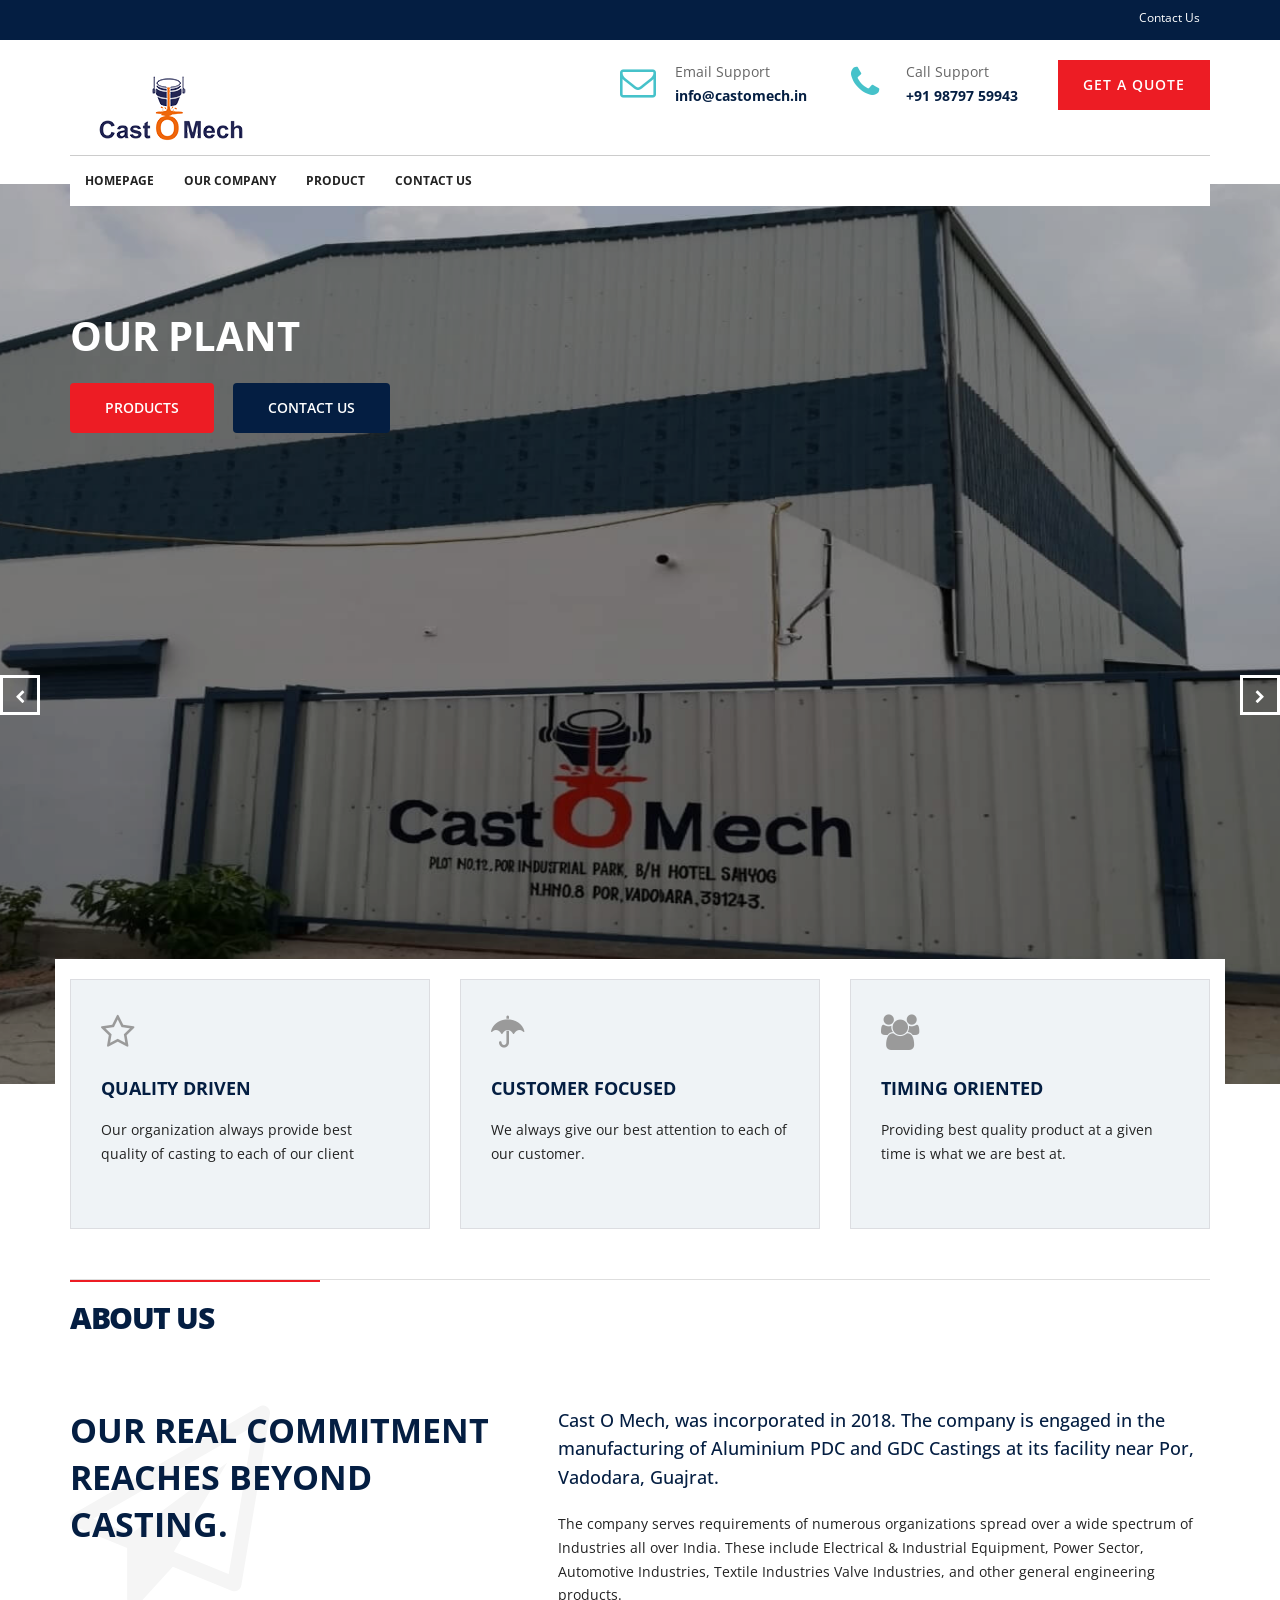
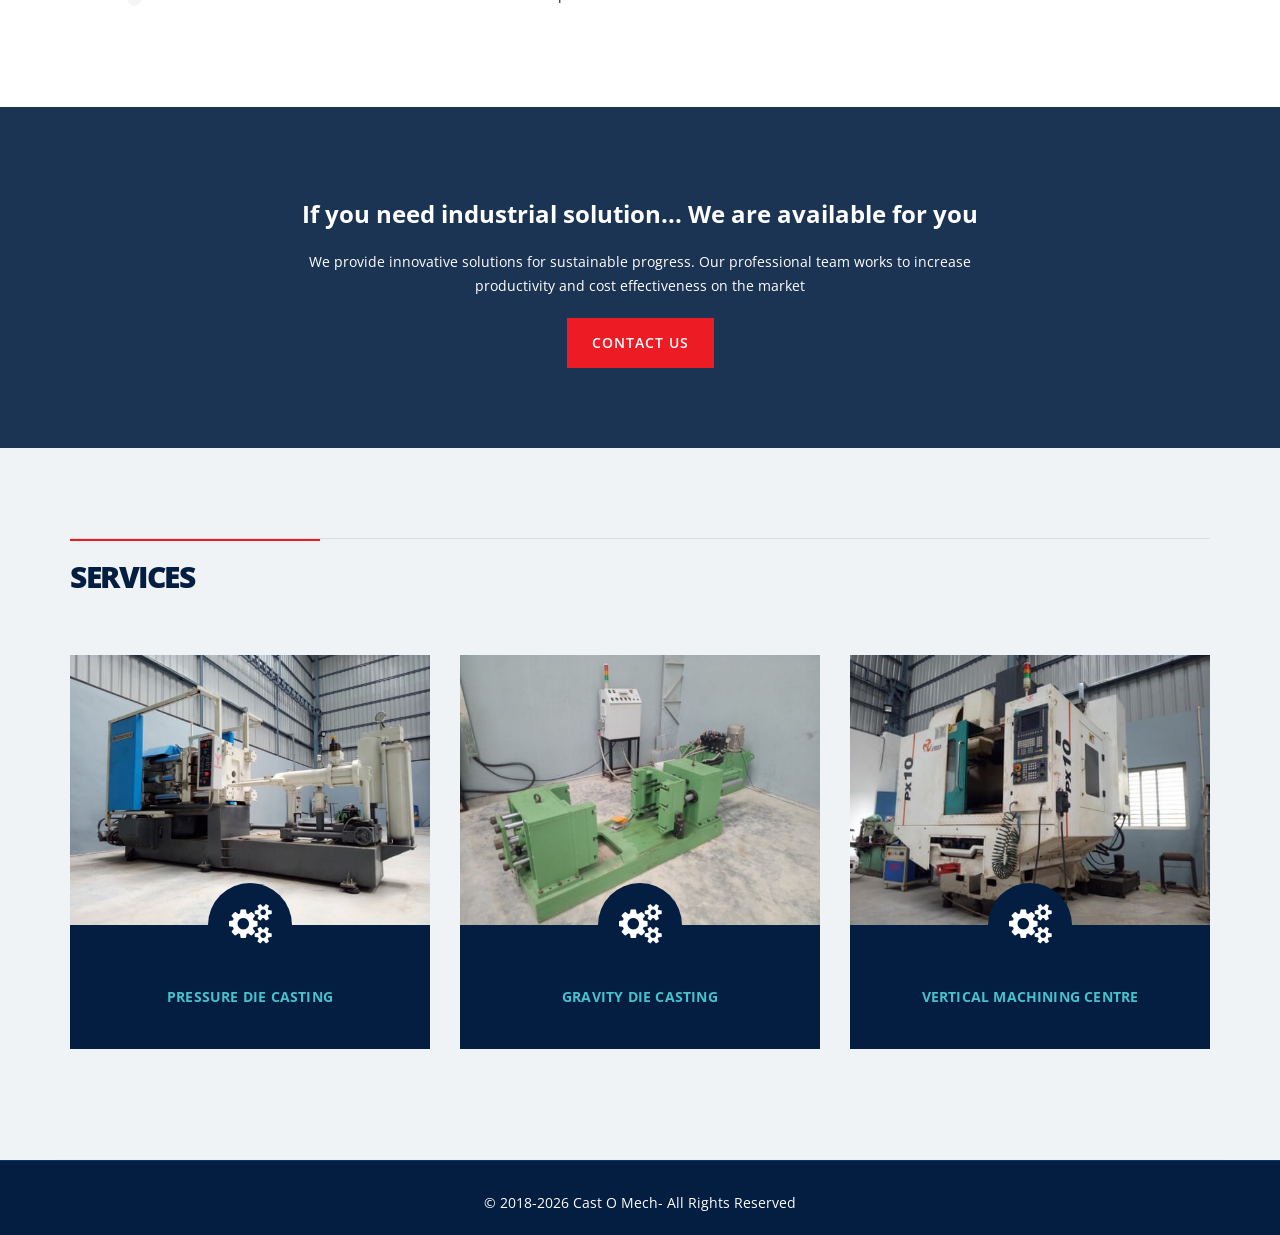
<file: index.html>
<!DOCTYPE html>
<html lang="zxx">
<head>
<meta name="google-site-verification" content="jGoDmHa0ZdxacX0634SywAJZGg_-Y8wL2aSYxu3-R40" />
    <!-- Basic Page Needs
    ================================================== -->
    <meta charset="utf-8">
    <!--[if IE]><meta http-equiv="x-ua-compatible" content="IE=9" /><![endif]-->
    <meta name="viewport" content="width=device-width, initial-scale=1">
    <title>Cast O Mech-Castings Of Metals, Manufacturer, India</title>
    <meta name="description" content="Cast O Mech-Castings Of Metals, Manufacturer, India. It is built using bootstrap 3.3.2 framework, works totally responsive, easy to customise, well commented codes and seo friendly.">
    <meta name="keywords" content="petro, industrial, oil and gas, company, manufacturing, mechanical, power and energy, engineering">
    <meta name="author" content="Cast O Mech.in">
    <!-- ==============================================
	Favicons
	=============================================== -->
    <link rel="shortcut icon" href="images/favicon.ico">
    <link rel="apple-touch-icon" href="images/apple-touch-icon.png">
    <link rel="apple-touch-icon" sizes="72x72" href="images/apple-touch-icon-72x72.png">
    <link rel="apple-touch-icon" sizes="114x114" href="images/apple-touch-icon-114x114.png">
    <!-- ==============================================
	CSS VENDOR
	=============================================== -->
    <link rel="stylesheet" type="text/css" href="css/vendor/bootstrap.min.css" />
    <link rel="stylesheet" type="text/css" href="css/vendor/font-awesome.min.css">
    <link rel="stylesheet" type="text/css" href="css/vendor/owl.carousel.min.css">
    <link rel="stylesheet" type="text/css" href="css/vendor/owl.theme.default.min.css">
    <link rel="stylesheet" type="text/css" href="css/vendor/magnific-popup.css">
    <!-- ==============================================
	Custom Stylesheet
	=============================================== -->
    <link rel="stylesheet" type="text/css" href="css/style.css" />
    <script type="text/javascript" src="js/vendor/modernizr.min.js"></script>
</head>
<body>
    <!-- Load page -->
    <div class="animationload">
        <div class="loader">
        </div>
    </div>
    <!-- BACK TO TOP SECTION -->
    <a href="#0" class="cd-top cd-is-visible cd-fade-out">Top</a>
    <div class="header">
        <!-- TOPBAR -->
        <div class="topbar">
            <div class="container">
                <div class="row">
                    <div class="col-sm-5 col-md-6">
                        <div class="topbar-left">
                            <div class="welcome-text">
                               
                            </div>
                        </div>
                    </div>
                    <div class="col-sm-7 col-md-6">
                        <div class="topbar-right">
                            <ul class="topbar-menu">
                                <li><a href="contact.html" title="Contact Us">Contact Us</a></li>
                            </ul>
                            <!--<ul class="topbar-sosmed">
							<li>
								<a href="#"><i class="fa fa-facebook"></i></a>
							</li>
							<li>
								<a href="#"><i class="fa fa-twitter"></i></a>
							</li>
							<li>
								<a href="#"><i class="fa fa-instagram"></i></a>
							</li>
							<li>
								<a href="#"><i class="fa fa-pinterest"></i></a>
							</li>
							</ul>-->
                        </div>
                    </div>
                </div>
            </div>
        </div>
        <!-- TOPBAR LOGO SECTION -->
        <div class="topbar-logo">
            <div class="container">
                <div class="contact-info">
                    <!-- INFO 1 -->
                    <div class="box-icon-1">
                        <div class="icon">
                            <div class="fa fa-envelope-o">
                            </div>
                        </div>
                        <div class="body-content">
                            <div class="heading">
                                Email Support</div>
                            info@castomech.in
                        </div>
                    </div>
                    <!-- INFO 2 -->
                    <div class="box-icon-1">
                        <div class="icon">
                            <div class="fa fa-phone">
                            </div>
                        </div>
                        <div class="body-content">
                            <div class="heading">
                                Call Support</div>
                            +91 98797 59943
                        </div>
                    </div>
                    <!-- INFO 3 -->
                    <a href="contact.html" title="" class="btn btn-cta pull-right">GET A QUOTE</a>
                </div>
            </div>
        </div>
        <!-- NAVBAR SECTION -->
        <div class="navbar navbar-main">
            <div class="container container-nav">
                <div class="rowe">
                    <div class="navbar-header">
                        <button type="button" class="navbar-toggle" data-toggle="collapse" data-target=".navbar-collapse">
                            <span class="icon-bar"></span><span class="icon-bar"></span><span class="icon-bar">
                            </span>
                        </button>
                    </div>
                    <a class="navbar-brand" href="index.html">
                        <img src="images/logo.png" alt="" />
                    </a>
                    <nav class="navbar-collapse collapse">
						<ul class="nav navbar-nav navbar-left">
							<li><a href="index.html">HOMEPAGE</a></li>
							<li><a href="about-us.html">OUR COMPANY</a></li>
							<li><a href="product.html">PRODUCT</a></li>
							<li><a href="contact.html">CONTACT US</a></li>
							
						</ul>

						 

					</nav>
                </div>
            </div>
        </div>
    </div>
    <!-- BANNER -->
    <div id="slides" class="section banner">
        <ul class="slides-container">
            <li>
                <img src="images/slide-1.jpg" alt="">
                <div class="overlay-bg">
                </div>
                <div class="container">
                    <div class="wrap-caption">
                        <h2 class="caption-heading">
                            OUR PLANT
                        </h2>
                        <a href="product.html" class="btn btn-primary" title="PRODUCTS">PRODUCTS</a>
                        <a href="contact.html" class="btn btn-secondary" title="CONTACT US">CONTACT US</a>
                    </div>
                </div>
            </li>
            <li>
                <img src="images/slide-3.jpg" alt="">
                <div class="overlay-bg">
                </div>
                <div class="container">
                    <div class="wrap-caption">
                        <h2 class="caption-heading">
                            PRESSURE DIE CASTING
                        </h2>
                        <!--<p class="excerpt">
                            Providing best solution for your organization is what we do.</p>-->
                        <a href="product.html" class="btn btn-primary" title="PRODUCTS">PRODUCTS</a>
                        <a href="contact.html" class="btn btn-secondary" title="CONTACT US">CONTACT US</a>
                    </div>
                </div>
            </li>
            <li>
                <img src="images/slide-2.jpg" alt="">
                <div class="overlay-bg">
                </div>
                <div class="container">
                    <div class="wrap-caption">
                        <h2 class="caption-heading">GRAVITY DIE CASTING
                        </h2>
                        <!--<p class="excerpt">
                            Providing best quality of casting work is what we do</p>-->
                        <a href="#" class="btn btn-primary" title="PRODUCTS">PRODUCTS</a> <a href="#"
                            class="btn btn-secondary" title="CONTACT US">CONTACT US</a>
                    </div>
                </div>
            </li>
        </ul>
        <nav class="slides-navigation">
			<div class="container">
				<a href="#" class="next">
					<i class="fa fa-chevron-right"></i>
				</a>
				<a href="#" class="prev">
					<i class="fa fa-chevron-left"></i>
				</a>
	      	</div>
	    </nav>
    </div>
    <!-- ABOUT FEATURE -->
    <div class="section feature overlap">
        <div class="container">
            <div class="row">
                <div class="col-sm-4 col-md-4">
                    <!-- BOX 1 -->
                    <div class="box-icon-2">
                        <div class="icon">
                            <div class="fa fa-star-o">
                            </div>
                        </div>
                        <div class="body-content">
                            <div class="heading">
                                QUALITY DRIVEN</div>
                            Our organization always provide best quality of casting to each of our client
                        </div>
                    </div>
                </div>
                <div class="col-sm-4 col-md-4">
                    <!-- BOX 2 -->
                    <div class="box-icon-2">
                        <div class="icon">
                            <div class="fa fa-umbrella">
                            </div>
                        </div>
                        <div class="body-content">
                            <div class="heading">
                                CUSTOMER FOCUSED</div>
                            We always give our best attention to each of our customer.
                        </div>
                    </div>
                </div>
                <div class="col-sm-4 col-md-4">
                    <!-- BOX 3 -->
                    <div class="box-icon-2">
                        <div class="icon">
                            <div class="fa fa-users">
                            </div>
                        </div>
                        <div class="body-content">
                            <div class="heading">
                                TIMING ORIENTED</div>
                            Providing best quality product at a given time is what we are best at.
                        </div>
                    </div>
                </div>
            </div>
            <div class="row">
                <div class="col-sm-12 col-md-12">
                    <h2 class="section-heading">
                        ABOUT US
                    </h2>
                </div>
            </div>
            <div class="row">
                <div class="col-sm-5 col-md-5">
                    <div class="jumbo-heading">
                        <h2>
                            OUR REAL COMMITMENT REACHES BEYOND CASTING.</h2>
                        <span class="fa fa-paper-plane-o"></span>
                    </div>
                </div>
                <div class="col-sm-7 col-md-7">
                  <p class="lead">
                        Cast O Mech, was incorporated in 2018. The company is engaged in the manufacturing
                        of Aluminium PDC and GDC Castings at its facility near Por, Vadodara, Guajrat.</p>
                    <p>
                        The company serves requirements of numerous organizations spread over a wide spectrum
                        of Industries all over India. These include Electrical & Industrial Equipment, Power Sector, Automotive Industries, Textile Industries Valve Industries,
                        and other general engineering products.</p>
                </div>
            </div>
        </div>
    </div>
    <!-- CTA -->
    <div class="section cta">
        <div class="container">
            <div class="row">
                <div class="col-sm-12 col-md-12">
                    <div class="cta-info">
                        <h3>
                            If you need industrial solution... We are available for you</h3>
                        <p>
                            We provide innovative solutions for sustainable progress. Our professional team
                            works to increase productivity and cost effectiveness on the market</p>
                        <a href="contact.html" title="" class="btn btn-cta">CONTACT US</a>
                    </div>
                </div>
            </div>
        </div>
    </div>
    <!-- SERVICES -->
    <div class="section service section-border bglight">
        <div class="container">
            <div class="row">
                <div class="col-sm-12 col-md-12">
                    <h2 class="section-heading">
                        SERVICES
                    </h2>
                </div>
            </div>
            <div class="row">
                <div class="col-sm-6 col-md-4">
                    <!-- BOX 1 -->
                    <div class="feature-box-8">
                        <div class="media">
                            <img src="images/service-1.jpg" alt="rud" class="img-responsive">
                        </div>
                        <div class="body">
                            <div class="icon-holder">
                                <span class="fa fa-gears"></span>
                            </div>
                            <a href="#" class="title">pressure die casting</a> 
                        </div>
                    </div>
                </div>
                <div class="col-sm-6 col-md-4">
                    <!-- BOX 3 -->
                    <div class="feature-box-8">
                        <div class="media">
                            <img src="images/service-3.jpg" alt="rud" class="img-responsive"/>
                        </div>
                        <div class="body">
                            <div class="icon-holder">
                                <span class="fa fa-gears"></span>
                            </div>
                            <a href="#" class="title">gravity die casting</a> 
                            </div>
                    </div>
                </div>
                <div class="col-sm-6 col-md-4">
                    <!-- BOX 2 -->
                    <div class="feature-box-8">
                        <div class="media">
                            <img src="images/service-2.jpg" alt="rud" class="img-responsive">
                        </div>
                        <div class="body">
                            <div class="icon-holder">
                                <span class="fa fa-gears"></span>
                            </div>
                            <a href="#" class="title">vertical machining centre</a> 
                            </div>
                    </div>
                </div>
                
             </div>
        </div>
    </div>
    <!-- FOOTER SECTION -->
    <div class="footer">
        <div class="fcopy">
            <div class="container">
                <div class="row">
                    <div class="col-sm-12 col-md-12">
                        <p class="ftex">
                            &copy; 2018-2026 Cast O Mech- All Rights Reserved</p>
                    </div>
                </div>
            </div>
        </div>
    </div>
    <!-- JS VENDOR -->
    <script type="text/javascript" src="js/vendor/jquery.min.js"></script>
    <script type="text/javascript" src="js/vendor/bootstrap.min.js"></script>
    <script type="text/javascript" src="js/vendor/jquery.superslides.js"></script>
    <script type="text/javascript" src="js/vendor/owl.carousel.js"></script>
    <script type="text/javascript" src="js/vendor/bootstrap-hover-dropdown.min.js"></script>
    <script type="text/javascript" src="js/vendor/jquery.magnific-popup.min.js"></script>
    <script type="text/javascript" src="js/vendor/easings.js"></script>
    <script type="text/javascript" src="js/vendor/isotope.pkgd.min.js"></script>
    <!-- sendmail -->
    <script type="text/javascript" src="js/vendor/validator.min.js"></script>
    <script type="text/javascript" src="js/vendor/form-scripts.js"></script>
    <script type="text/javascript" src="js/script.js"></script>
</body>
<!-- Mirrored from Cast O Mech.in/demo/petro/index-2.html by HTTrack Website Copier/3.x [XR&CO'2014], Mon, 10 Sep 2018 07:15:25 GMT -->
</html>
</file>
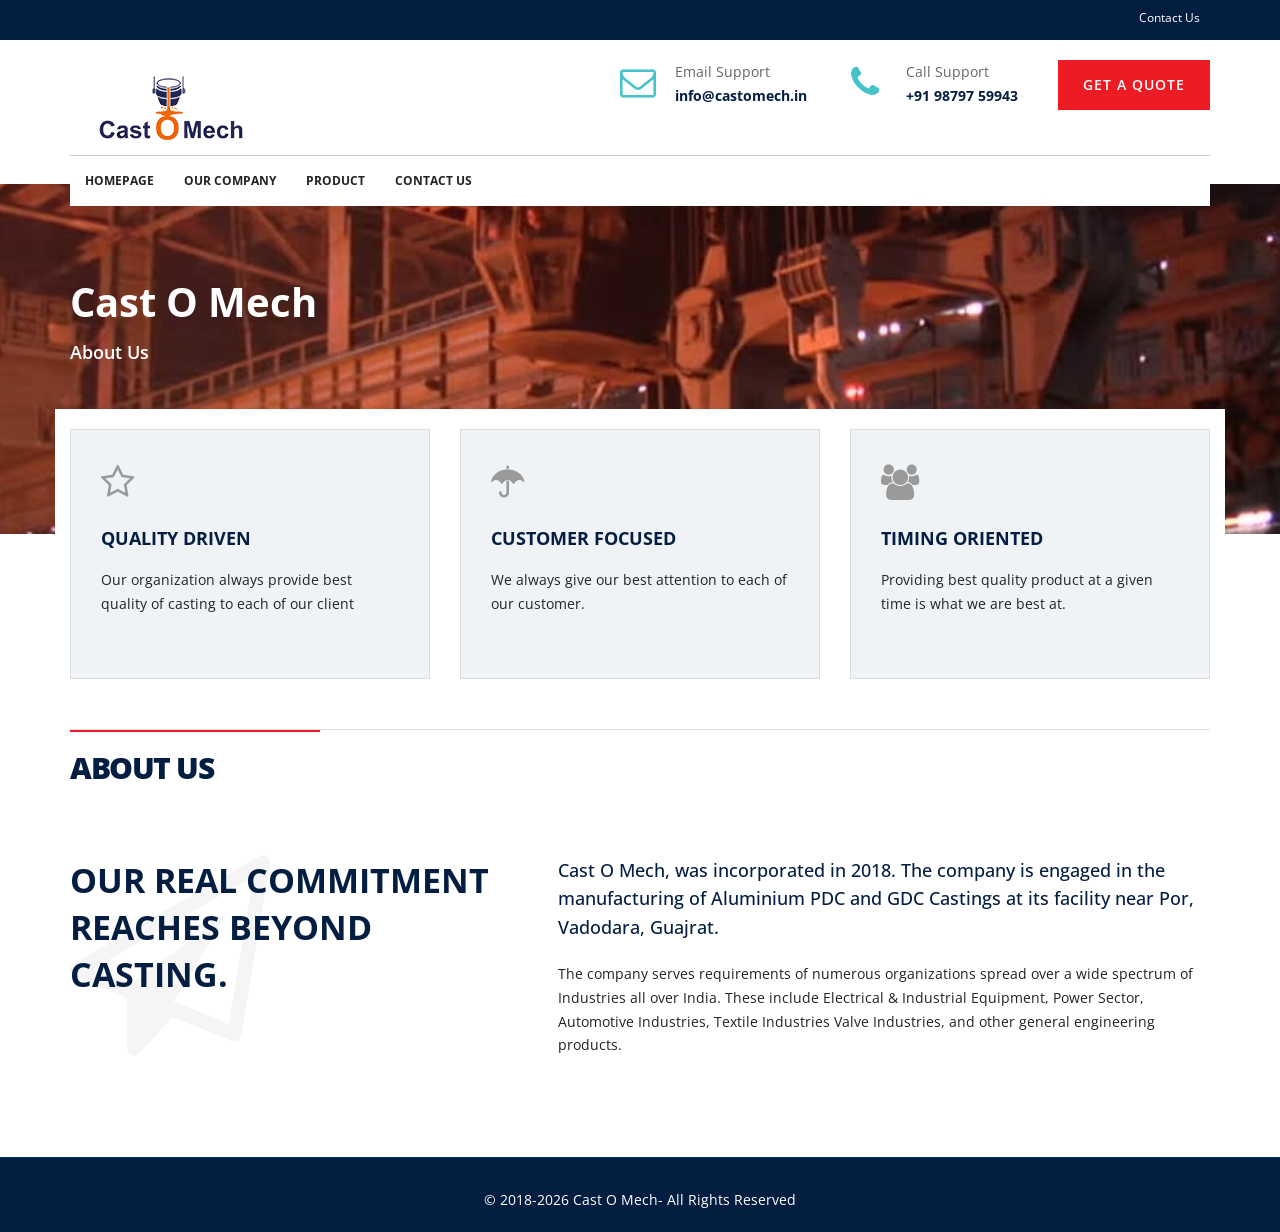
<file: about-us.html>
<!DOCTYPE html>
<html lang="zxx">
   
<head>
    <!-- Basic Page Needs
    ================================================== -->
    <meta charset="utf-8">
    <!--[if IE]><meta http-equiv="x-ua-compatible" content="IE=9" /><![endif]-->
    <meta name="viewport" content="width=device-width, initial-scale=1">
    <title>Cast O Mech-Castings Of Metals, Manufacturer, India</title>
    <meta name="description" content="Cast O Mech-Castings Of Metals, Manufacturer, India. It is built using bootstrap 3.3.2 framework, works totally responsive, easy to customise, well commented codes and seo friendly.">
    <meta name="keywords" content="petro, industrial, oil and gas, company, manufacturing, mechanical, power and energy, engineering">
    <meta name="author" content="Cast O Mech.in"> 
	
	<!-- ==============================================
	Favicons
	=============================================== -->
	<link rel="shortcut icon" href="images/favicon.ico">
	<link rel="apple-touch-icon" href="images/apple-touch-icon.png">
	<link rel="apple-touch-icon" sizes="72x72" href="images/apple-touch-icon-72x72.png">
	<link rel="apple-touch-icon" sizes="114x114" href="images/apple-touch-icon-114x114.png">
	
	<!-- ==============================================
	CSS VENDOR
	=============================================== -->
	<link rel="stylesheet" type="text/css" href="css/vendor/bootstrap.min.css" />
	<link rel="stylesheet" type="text/css" href="css/vendor/font-awesome.min.css">
	<link rel="stylesheet" type="text/css" href="css/vendor/owl.carousel.min.css">
	<link rel="stylesheet" type="text/css" href="css/vendor/owl.theme.default.min.css">
	<link rel="stylesheet" type="text/css" href="css/vendor/magnific-popup.css">
	
	<!-- ==============================================
	Custom Stylesheet
	=============================================== -->
	<link rel="stylesheet" type="text/css" href="css/style.css" />
	
    <script type="text/javascript" src="js/vendor/modernizr.min.js"></script>

</head>

<body>

	<!-- Load page -->
	<div class="animationload">
		<div class="loader"></div>
	</div>
	
	<!-- BACK TO TOP SECTION -->
	<a href="#0" class="cd-top cd-is-visible cd-fade-out">Top</a>
	
	<div class="header">
        <!-- TOPBAR -->
        <div class="topbar">
            <div class="container">
                <div class="row">
                    <div class="col-sm-5 col-md-6">
                        <div class="topbar-left">
                            <div class="welcome-text">
                                
                            </div>
                        </div>
                    </div>
                    <div class="col-sm-7 col-md-6">
                        <div class="topbar-right">
                            <ul class="topbar-menu">
                                <li><a href="contact.html" title="Contact Us">Contact Us</a></li>
                            </ul>
                            <!--<ul class="topbar-sosmed">
							<li>
								<a href="#"><i class="fa fa-facebook"></i></a>
							</li>
							<li>
								<a href="#"><i class="fa fa-twitter"></i></a>
							</li>
							<li>
								<a href="#"><i class="fa fa-instagram"></i></a>
							</li>
							<li>
								<a href="#"><i class="fa fa-pinterest"></i></a>
							</li>
							</ul>-->
                        </div>
                    </div>
                </div>
            </div>
        </div>
        <!-- TOPBAR LOGO SECTION -->
        <div class="topbar-logo">
            <div class="container">
                <div class="contact-info">
                    <!-- INFO 1 -->
                    <div class="box-icon-1">
                        <div class="icon">
                            <div class="fa fa-envelope-o">
                            </div>
                        </div>
                        <div class="body-content">
                            <div class="heading">
                                Email Support</div>
                            info@castomech.in
                        </div>
                    </div>
                    <!-- INFO 2 -->
                    <div class="box-icon-1">
                        <div class="icon">
                            <div class="fa fa-phone">
                            </div>
                        </div>
                        <div class="body-content">
                            <div class="heading">
                                Call Support</div>
                            +91 98797 59943
                        </div>
                    </div>
                    <!-- INFO 3 -->
                    <a href="contact.html" title="" class="btn btn-cta pull-right">GET A QUOTE</a>
                </div>
            </div>
        </div>
        <!-- NAVBAR SECTION -->
        <div class="navbar navbar-main">
            <div class="container container-nav">
                <div class="rowe">
                    <div class="navbar-header">
                        <button type="button" class="navbar-toggle" data-toggle="collapse" data-target=".navbar-collapse">
                            <span class="icon-bar"></span><span class="icon-bar"></span><span class="icon-bar">
                            </span>
                        </button>
                    </div>
                    <a class="navbar-brand" href="index.html">
                        <img src="images/logo.png" alt="" />
                    </a>
                    <nav class="navbar-collapse collapse">
						<ul class="nav navbar-nav navbar-left">
							<li><a href="index.html">HOMEPAGE</a></li>
							<li><a href="about-us.html">OUR COMPANY</a></li> 
							<li><a href="product.html">PRODUCT</a></li>
							<li><a href="contact.html">CONTACT US</a></li>
							
						</ul>

						 

					</nav>
                </div>
            </div>
        </div>
    </div>
 
	<!-- BANNER -->
	<div class="section banner-page about">
		<div class="container">
			<div class="row">
				<div class="col-sm-12 col-md-12">
					<div class="title-page">Cast O Mech</div>
					<ol class="breadcrumb">
						<li><a href="about-us.html">About Us</a></li> 
					</ol>
				</div>
			</div>
		</div>
	</div>
	 
	<!-- ABOUT FEATURE -->
	<div class="section feature overlap">
        <div class="container">
            <div class="row">
                <div class="col-sm-4 col-md-4">
                    <!-- BOX 1 -->
                    <div class="box-icon-2">
                        <div class="icon">
                            <div class="fa fa-star-o">
                            </div>
                        </div>
                        <div class="body-content">
                            <div class="heading">
                                QUALITY DRIVEN</div>
                            Our organization always provide best quality of casting to each of our client
                        </div>
                    </div>
                </div>
                <div class="col-sm-4 col-md-4">
                    <!-- BOX 2 -->
                    <div class="box-icon-2">
                        <div class="icon">
                            <div class="fa fa-umbrella">
                            </div>
                        </div>
                        <div class="body-content">
                            <div class="heading">
                                CUSTOMER FOCUSED</div>
                            We always give our best attention to each of our customer.
                        </div>
                    </div>
                </div>
                <div class="col-sm-4 col-md-4">
                    <!-- BOX 3 -->
                    <div class="box-icon-2">
                        <div class="icon">
                            <div class="fa fa-users">
                            </div>
                        </div>
                        <div class="body-content">
                            <div class="heading">
                                TIMING ORIENTED</div>
                            Providing best quality product at a given time is what we are best at.
                        </div>
                    </div>
                </div>
            </div>
            <div class="row">
                <div class="col-sm-12 col-md-12">
                    <h2 class="section-heading">
                        ABOUT US
                    </h2>
                </div>
            </div>
            <div class="row">
                <div class="col-sm-5 col-md-5">
                    <div class="jumbo-heading">
                        <h2>
                            OUR REAL COMMITMENT REACHES BEYOND CASTING.</h2>
                        <span class="fa fa-paper-plane-o"></span>
                    </div>
                </div>
                <div class="col-sm-7 col-md-7">
                  <p class="lead">
                        Cast O Mech, was incorporated in 2018. The company is engaged in the manufacturing
                        of Aluminium PDC and GDC Castings at its facility near Por, Vadodara, Guajrat.</p>
                    <p>
                        The company serves requirements of numerous organizations spread over a wide spectrum
                        of Industries all over India. These include Electrical & Industrial Equipment, Power Sector, Automotive Industries, Textile Industries Valve Industries,
                        and other general engineering products.</p>
                </div>
            </div>
        </div>
    </div> 

	<!-- FOOTER SECTION -->
	<div class="footer"> 
        <div class="fcopy">
            <div class="container">
                <div class="row">
                    <div class="col-sm-12 col-md-12">
                        <p class="ftex">
                            &copy; 2018-2026 Cast O Mech- All Rights Reserved</p>
                    </div>
                </div>
            </div>
        </div>
    </div>
	
	<!-- JS VENDOR -->
	<script type="text/javascript" src="js/vendor/jquery.min.js"></script>
	<script type="text/javascript" src="js/vendor/bootstrap.min.js"></script>
	<script type="text/javascript" src="js/vendor/jquery.superslides.js"></script>
	<script type="text/javascript" src="js/vendor/owl.carousel.js"></script>
	<script type="text/javascript" src="js/vendor/bootstrap-hover-dropdown.min.js"></script>
	<script type="text/javascript" src="js/vendor/jquery.magnific-popup.min.js"></script>
	<script type="text/javascript" src="js/vendor/easings.js"></script>
	<script type="text/javascript" src="js/vendor/isotope.pkgd.min.js"></script>

	<!-- sendmail -->
	<script type="text/javascript" src="js/vendor/validator.min.js"></script>
	<script type="text/javascript" src="js/vendor/form-scripts.js"></script>
	
	

	<script type="text/javascript" src="js/script.js"></script>
		
</body>

<!-- Mirrored from Cast O Mech.in/demo/petro/about-company.html by HTTrack Website Copier/3.x [XR&CO'2014], Mon, 10 Sep 2018 07:15:29 GMT -->
</html>
</file>
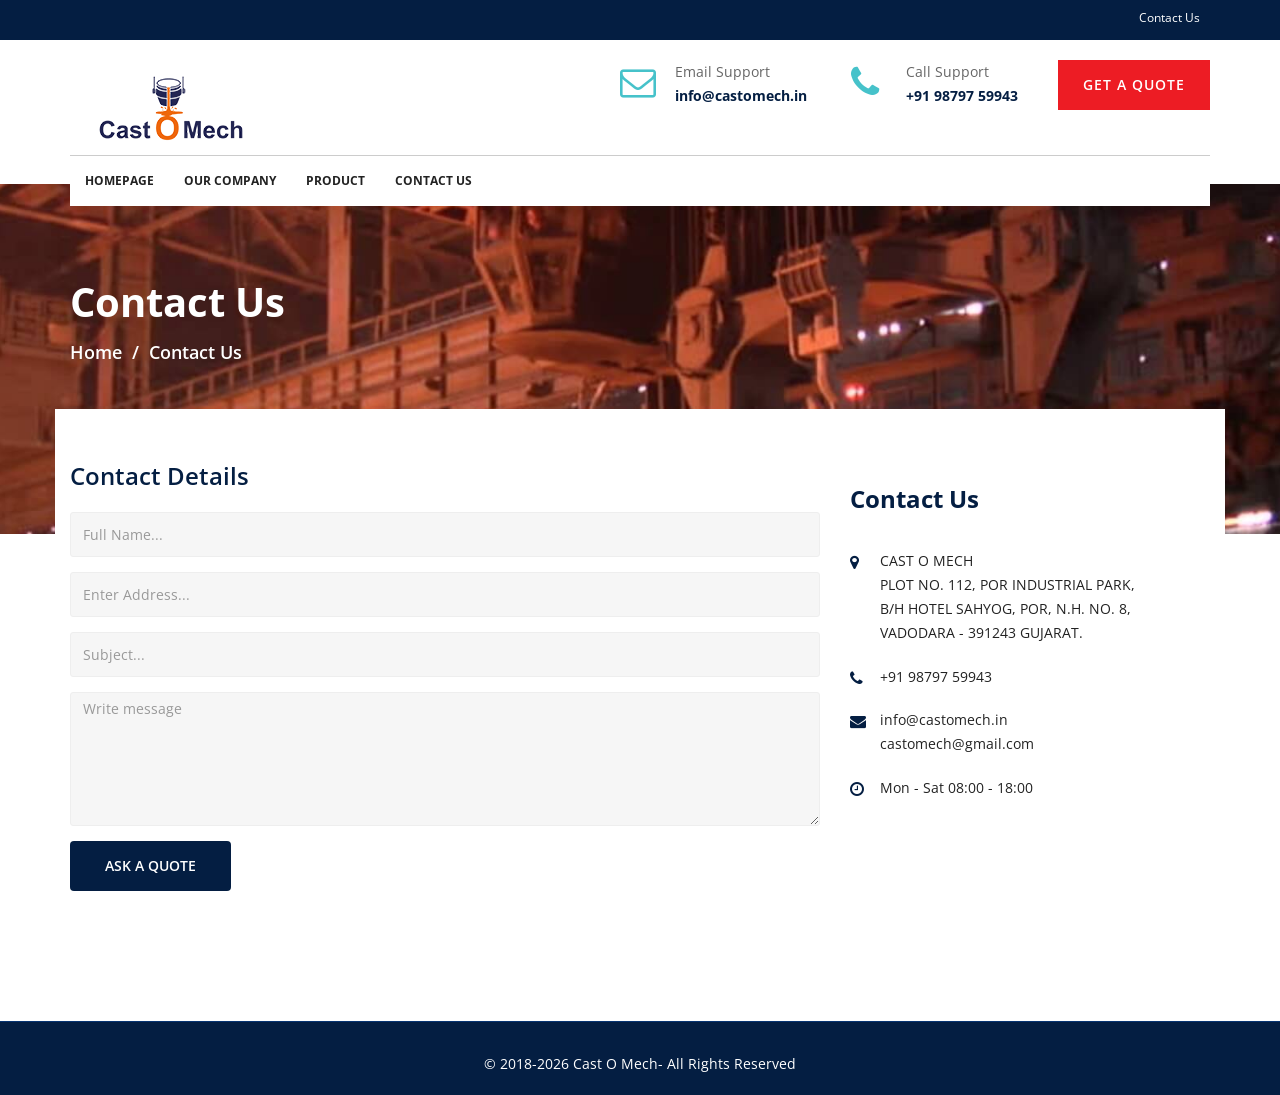
<file: contact.html>
<!DOCTYPE html>
<html lang="zxx">
<head>
    <!-- Basic Page Needs
    ================================================== -->
    <meta charset="utf-8">
    <!--[if IE]><meta http-equiv="x-ua-compatible" content="IE=9" /><![endif]-->
    <meta name="viewport" content="width=device-width, initial-scale=1">
    <title>Cast O Mech-Castings Of Metals, Manufacturer, India</title>
    <meta name="description" content="Cast O Mech-Castings Of Metals, Manufacturer, India. It is built using bootstrap 3.3.2 framework, works totally responsive, easy to customise, well commented codes and seo friendly.">
    <meta name="keywords" content="petro, industrial, oil and gas, company, manufacturing, mechanical, power and energy, engineering">
    <meta name="author" content="Cast O Mech.in">
    <!-- ==============================================
	Favicons
	=============================================== -->
    <link rel="shortcut icon" href="images/favicon.ico">
    <link rel="apple-touch-icon" href="images/apple-touch-icon.png">
    <link rel="apple-touch-icon" sizes="72x72" href="images/apple-touch-icon-72x72.png">
    <link rel="apple-touch-icon" sizes="114x114" href="images/apple-touch-icon-114x114.png">
    <!-- ==============================================
	CSS VENDOR
	=============================================== -->
    <link rel="stylesheet" type="text/css" href="css/vendor/bootstrap.min.css" />
    <link rel="stylesheet" type="text/css" href="css/vendor/font-awesome.min.css">
    <link rel="stylesheet" type="text/css" href="css/vendor/owl.carousel.min.css">
    <link rel="stylesheet" type="text/css" href="css/vendor/owl.theme.default.min.css">
    <link rel="stylesheet" type="text/css" href="css/vendor/magnific-popup.css">
    <!-- ==============================================
	Custom Stylesheet
	=============================================== -->
    <link rel="stylesheet" type="text/css" href="css/style.css" />
    <script type="text/javascript" src="js/vendor/modernizr.min.js"></script>
    <script>
        function openWin() {
            window.open("profile/Organization%20Profile.html");
        }
        </script>
</head>
<body>
    <!-- Load page -->
    <div class="animationload">
        <div class="loader">
        </div>
    </div>
    <!-- BACK TO TOP SECTION -->
    <a href="#0" class="cd-top cd-is-visible cd-fade-out">Top</a>
    <div class="header">
        <!-- TOPBAR -->
        <div class="topbar">
            <div class="container">
                <div class="row">
                    <div class="col-sm-5 col-md-6">
                        <div class="topbar-left">
                            <div class="welcome-text">
                                
                            </div>
                        </div>
                    </div>
                    <div class="col-sm-7 col-md-6">
                        <div class="topbar-right">
                            <ul class="topbar-menu">
                                <li><a href="contact.html" title="Contact Us">Contact Us</a></li>
                            </ul>
                            <!--<ul class="topbar-sosmed">
							<li>
								<a href="#"><i class="fa fa-facebook"></i></a>
							</li>
							<li>
								<a href="#"><i class="fa fa-twitter"></i></a>
							</li>
							<li>
								<a href="#"><i class="fa fa-instagram"></i></a>
							</li>
							<li>
								<a href="#"><i class="fa fa-pinterest"></i></a>
							</li>
							</ul>-->
                        </div>
                    </div>
                </div>
            </div>
        </div>
        <!-- TOPBAR LOGO SECTION -->
        <div class="topbar-logo">
            <div class="container">
                <div class="contact-info">
                    <!-- INFO 1 -->
                    <div class="box-icon-1">
                        <div class="icon">
                            <div class="fa fa-envelope-o">
                            </div>
                        </div>
                        <div class="body-content">
                            <div class="heading">
                                Email Support</div>
                            info@castomech.in 
                        </div>
                    </div>
                    <!-- INFO 2 -->
                    <div class="box-icon-1">
                        <div class="icon">
                            <div class="fa fa-phone">
                            </div>
                        </div>
                        <div class="body-content">
                            <div class="heading">
                                Call Support</div>
                            +91 98797 59943
                        </div>
                    </div>
                    <!-- INFO 3 -->
                    <a href="contact.html" title="" class="btn btn-cta pull-right">GET A QUOTE</a>
                </div>
            </div>
        </div>
        <!-- NAVBAR SECTION -->
        <div class="navbar navbar-main">
            <div class="container container-nav">
                <div class="rowe">
                    <div class="navbar-header">
                        <button type="button" class="navbar-toggle" data-toggle="collapse" data-target=".navbar-collapse">
                            <span class="icon-bar"></span><span class="icon-bar"></span><span class="icon-bar">
                            </span>
                        </button>
                    </div>
                    <a class="navbar-brand" href="index.html">
                        <img src="images/logo.png" alt="" />
                    </a>
                    <nav class="navbar-collapse collapse">
						<ul class="nav navbar-nav navbar-left">
							<li><a href="index.html">HOMEPAGE</a></li>
							<li><a href="about-us.html">OUR COMPANY</a></li> 
							<li><a href="product.html">PRODUCT</a></li>
                            <li><a href="contact.html">CONTACT US</a></li> 
						</ul>

						 

					</nav>
                </div>
            </div>
        </div>
    </div>
    <!-- BANNER -->
    <div class="section banner-page about">
        <div class="container">
            <div class="row">
                <div class="col-sm-12 col-md-12">
                    <div class="title-page">
                        Contact Us</div>
                    <ol class="breadcrumb">
                        <li><a href="index.html">Home</a></li>
                        <li class="active">Contact Us</li>
                    </ol>
                </div>
            </div>
        </div>
    </div>
    <!-- Contact -->
    <div class="section contact overlap">
        <div class="container">
            <div class="row">
                <div class="col-sm-4 col-md-4 col-md-push-8">
                    <div class="widget download">
                        <!--<a href="#" class="btn btn-secondary btn-block btn-sidebar" onclick="openWin()"><span class="fa  fa-file-pdf-o">
                        </span>Company Brochure</a>-->
                    </div>
                    <div class="widget contact-info-sidebar">
                        <div class="widget-title">
                            Contact Us
                        </div>
                        <ul class="list-info">
                            <li>
                                <div class="info-icon">
                                    <span class="fa fa-map-marker"></span>
                                </div>
                                <div class="info-text">
                                    CAST O MECH <br />PLOT NO. 112, POR INDUSTRIAL PARK,<br /> B/H HOTEL SAHYOG, POR, N.H. NO. 8,
                                    <br />VADODARA - 391243 GUJARAT.</div>
                            </li>
                            <li>
                                <div class="info-icon">
                                    <span class="fa fa-phone"></span>
                                </div>
                                <div class="info-text">
                                    +91 98797 59943</div>
                            </li>
                            <li>
                                <div class="info-icon">
                                    <span class="fa fa-envelope"></span>
                                </div>
                                <div class="info-text">
                                    info@castomech.in</div>
                                      <div class="info-text">
                                    castomech@gmail.com</div>
                            </li>
                            <li>
                                <div class="info-icon">
                                    <span class="fa fa-clock-o"></span>
                                </div>
                                <div class="info-text">
                                    Mon - Sat 08:00 - 18:00</div>
                            </li>
                        </ul>
                    </div>
                </div>
                <div class="col-sm-8 col-md-8 col-md-pull-4">
                    <div class="content">
                        <div class="margin-bottom-30">
                        </div>
                        <h3 class="section-heading-2">
                            Contact Details
                        </h3>
                        <form action="#" class="form-contact" id="contactForm" data-toggle="validator" novalidate="true">
                        <div class="form-group">
                            <input type="text" class="form-control" id="p_name" placeholder="Full Name..." required="">
                            <div class="help-block with-errors">
                            </div>
                        </div>
                        <div class="form-group">
                            <input type="email" class="form-control" id="p_email" placeholder="Enter Address..."
                                required="">
                            <div class="help-block with-errors">
                            </div>
                        </div>
                        <div class="form-group">
                            <input type="text" class="form-control" id="p_subject" placeholder="Subject...">
                            <div class="help-block with-errors">
                            </div>
                        </div>
                        <div class="form-group">
                            <textarea id="p_message" class="form-control" rows="6" placeholder="Write message"></textarea>
                            <div class="help-block with-errors">
                            </div>
                        </div>
                        <div class="form-group">
                            <div id="success">
                            </div>
                            <button type="submit" class="btn btn-secondary disabled" style="pointer-events: all;
                                cursor: pointer;">
                                ASK A QUOTE</button>
                        </div>
                        </form>
                        <div class="margin-bottom-50">
                        </div>
                    </div>
                </div>
            </div>
        </div>
    </div>
    <!-- FOOTER SECTION -->
    <div class="footer">
        <div class="fcopy">
            <div class="container">
                <div class="row">
                    <div class="col-sm-12 col-md-12">
                        <p class="ftex">
                            &copy; 2018-2026 Cast O Mech- All Rights Reserved</p>
                    </div>
                </div>
            </div>
        </div>
    </div>
    <!-- JS VENDOR -->
    <script type="text/javascript" src="js/vendor/jquery.min.js"></script>
    <script type="text/javascript" src="js/vendor/bootstrap.min.js"></script>
    <script type="text/javascript" src="js/vendor/jquery.superslides.js"></script>
    <script type="text/javascript" src="js/vendor/owl.carousel.js"></script>
    <script type="text/javascript" src="js/vendor/bootstrap-hover-dropdown.min.js"></script>
    <script type="text/javascript" src="js/vendor/jquery.magnific-popup.min.js"></script>
    <script type="text/javascript" src="js/vendor/easings.js"></script>
    <script type="text/javascript" src="js/vendor/isotope.pkgd.min.js"></script>
    <!-- sendmail -->
    <script type="text/javascript" src="js/vendor/validator.min.js"></script>
    <script type="text/javascript" src="js/vendor/form-scripts.js"></script>
    
    <script type="text/javascript" src="js/script.js"></script>
</body>
</html>
</file>
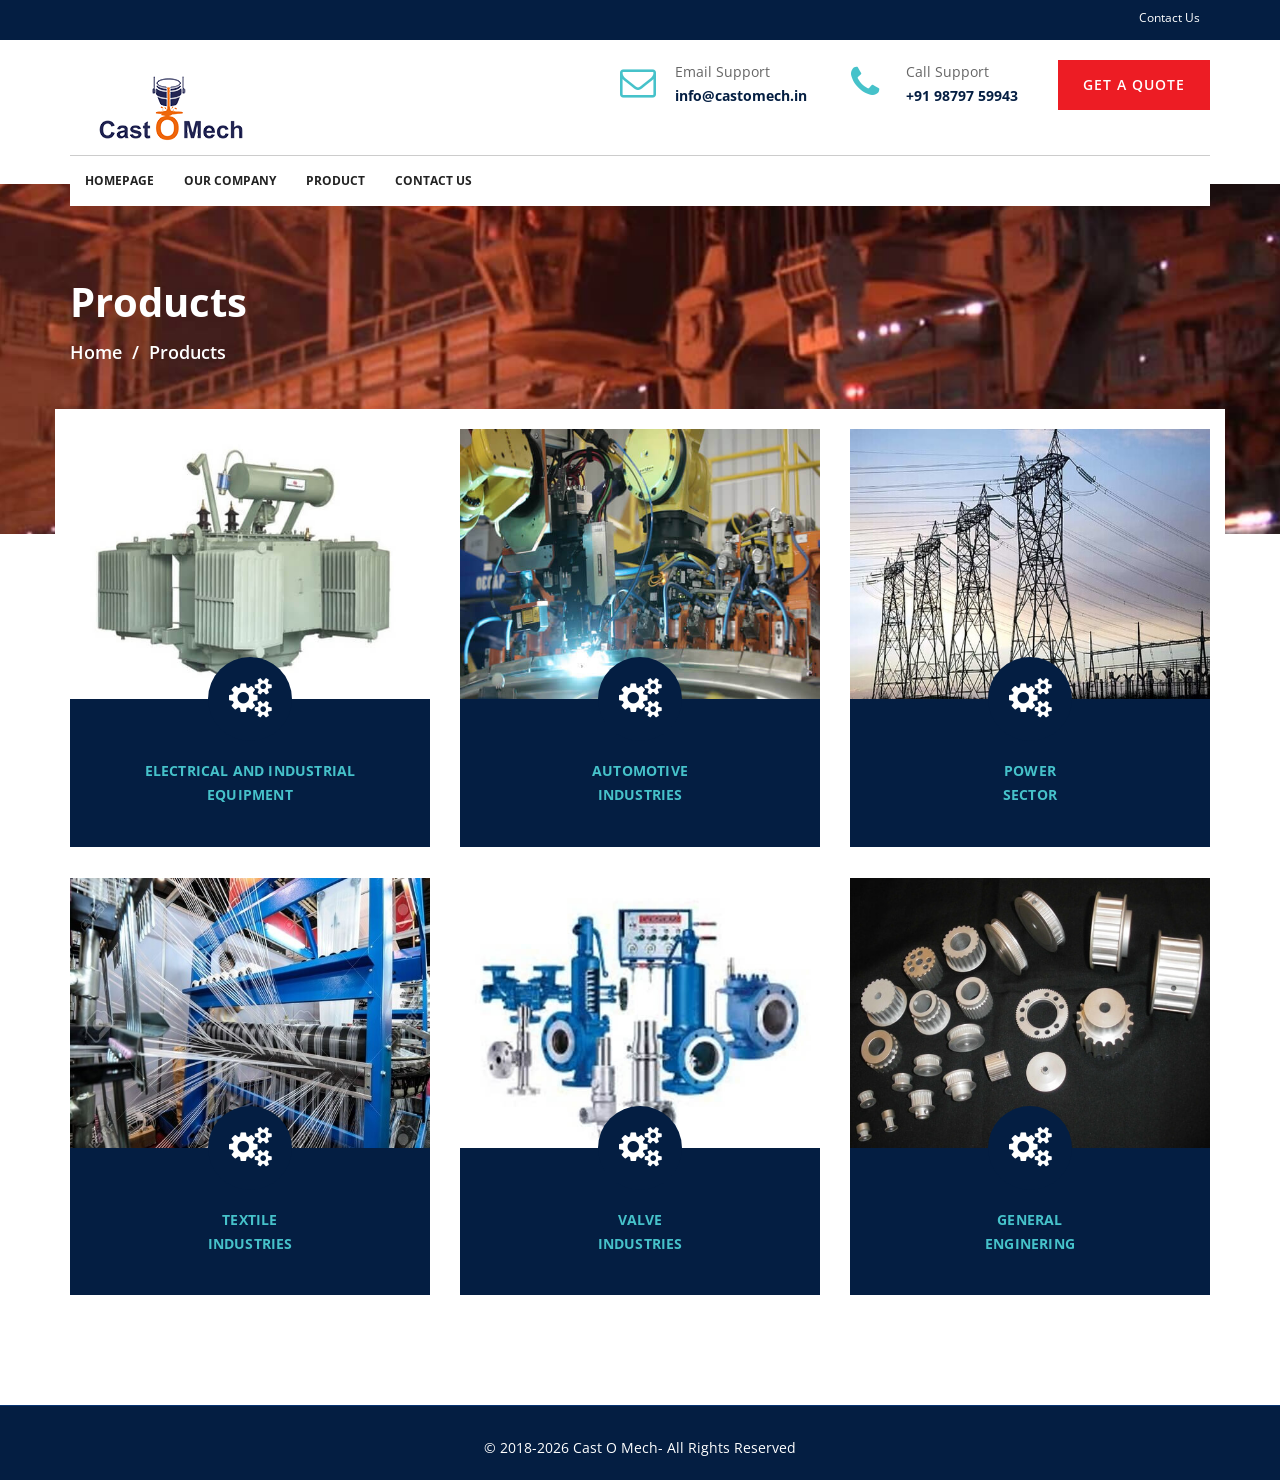
<file: product.html>
<!DOCTYPE html>
<html lang="zxx">
   
<head>
    <!-- Basic Page Needs
    ================================================== -->
    <meta charset="utf-8">
    <!--[if IE]><meta http-equiv="x-ua-compatible" content="IE=9" /><![endif]-->
    <meta name="viewport" content="width=device-width, initial-scale=1">
    <title>Cast O Mech-Castings Of Metals, Manufacturer, India</title>
    <meta name="description" content="Cast O Mech-Castings Of Metals, Manufacturer, India. It is built using bootstrap 3.3.2 framework, works totally responsive, easy to customise, well commented codes and seo friendly.">
    <meta name="keywords" content="petro, industrial, oil and gas, company, manufacturing, mechanical, power and energy, engineering">
    <meta name="author" content="Cast O Mech.in"> 
	
	<!-- ==============================================
	Favicons
	=============================================== -->
	<link rel="shortcut icon" href="images/favicon.ico">
	<link rel="apple-touch-icon" href="images/apple-touch-icon.png">
	<link rel="apple-touch-icon" sizes="72x72" href="images/apple-touch-icon-72x72.png">
	<link rel="apple-touch-icon" sizes="114x114" href="images/apple-touch-icon-114x114.png">
	
	<!-- ==============================================
	CSS VENDOR
	=============================================== -->
	<link rel="stylesheet" type="text/css" href="css/vendor/bootstrap.min.css" />
	<link rel="stylesheet" type="text/css" href="css/vendor/font-awesome.min.css">
	<link rel="stylesheet" type="text/css" href="css/vendor/owl.carousel.min.css">
	<link rel="stylesheet" type="text/css" href="css/vendor/owl.theme.default.min.css">
	<link rel="stylesheet" type="text/css" href="css/vendor/magnific-popup.css">
	
	<!-- ==============================================
	Custom Stylesheet
	=============================================== -->
	<link rel="stylesheet" type="text/css" href="css/style.css" />
	
    <script type="text/javascript" src="js/vendor/modernizr.min.js"></script>

</head>

<body>

	<!-- Load page -->
	<div class="animationload">
		<div class="loader"></div>
	</div>
	
	<!-- BACK TO TOP SECTION -->
	<a href="#0" class="cd-top cd-is-visible cd-fade-out">Top</a>
	
	<div class="header">
        <!-- TOPBAR -->
        <div class="topbar">
            <div class="container">
                <div class="row">
                    <div class="col-sm-5 col-md-6">
                        <div class="topbar-left">
                            <div class="welcome-text">
                                
                            </div>
                        </div>
                    </div>
                    <div class="col-sm-7 col-md-6">
                        <div class="topbar-right">
                            <ul class="topbar-menu">
                                <li><a href="contact.html" title="Contact Us">Contact Us</a></li>
                            </ul>
                            <!--<ul class="topbar-sosmed">
							<li>
								<a href="#"><i class="fa fa-facebook"></i></a>
							</li>
							<li>
								<a href="#"><i class="fa fa-twitter"></i></a>
							</li>
							<li>
								<a href="#"><i class="fa fa-instagram"></i></a>
							</li>
							<li>
								<a href="#"><i class="fa fa-pinterest"></i></a>
							</li>
							</ul>-->
                        </div>
                    </div>
                </div>
            </div>
        </div>
        <!-- TOPBAR LOGO SECTION -->
        <div class="topbar-logo">
            <div class="container">
                <div class="contact-info">
                    <!-- INFO 1 -->
                    <div class="box-icon-1">
                        <div class="icon">
                            <div class="fa fa-envelope-o">
                            </div>
                        </div>
                        <div class="body-content">
                            <div class="heading">
                                Email Support</div>
                            info@castomech.in
                        </div>
                    </div>
                    <!-- INFO 2 -->
                    <div class="box-icon-1">
                        <div class="icon">
                            <div class="fa fa-phone">
                            </div>
                        </div>
                        <div class="body-content">
                            <div class="heading">
                                Call Support</div>
                            +91 98797 59943
                        </div>
                    </div>
                    <!-- INFO 3 -->
                    <a href="contact.html" title="" class="btn btn-cta pull-right">GET A QUOTE</a>
                </div>
            </div>
        </div>
        <!-- NAVBAR SECTION -->
        <div class="navbar navbar-main">
            <div class="container container-nav">
                <div class="rowe">
                    <div class="navbar-header">
                        <button type="button" class="navbar-toggle" data-toggle="collapse" data-target=".navbar-collapse">
                            <span class="icon-bar"></span><span class="icon-bar"></span><span class="icon-bar">
                            </span>
                        </button>
                    </div>
                    <a class="navbar-brand" href="index.html">
                        <img src="images/logo.png" alt="" />
                    </a>
                    <nav class="navbar-collapse collapse">
						<ul class="nav navbar-nav navbar-left">
							<li><a href="index.html">HOMEPAGE</a></li>
							<li><a href="about-us.html">OUR COMPANY</a></li> 
							<li><a href="product.html">PRODUCT</a></li>
							<li><a href="contact.html">CONTACT US</a></li>
							
						</ul>

						 

					</nav>
                </div>
            </div>
        </div>
    </div>
 
	<!-- BANNER -->
	<div class="section banner-page about">
		<div class="container">
			<div class="row">
				<div class="col-sm-12 col-md-12">
					<div class="title-page">Products</div>
					<ol class="breadcrumb">
						<li><a href="index.html">Home</a></li>
						<li class="active">Products</li>
					</ol>
				</div>
			</div>
		</div>
	</div>

	<!-- Service -->
	<div class="section why overlap">
		<div class="container">
			<div class="row">

				<div class="col-sm-6 col-md-4">
					<!-- BOX 1 -->
					<div class="feature-box-8">
		              <div class="media">
		                <img src="images/product-1.jpg" alt="rud" class="img-responsive"/>
		              </div>
		              <div class="body">
		                <div class="icon-holder">
		                  <span class="fa fa-gears"></span>
		                </div>
		                <a href="#" class="title">ELECTRICAL AND INDUSTRIAL<br />  EQUIPMENT</a> 
		              </div>
		            </div>
				</div>
				<div class="col-sm-6 col-md-4">
					<!-- BOX 2 -->
					<div class="feature-box-8">
		              <div class="media">
		                <img src="images/product-2.jpg" alt="rud" class="img-responsive"/>
		              </div>
		              <div class="body">
		                <div class="icon-holder">
		                  <span class="fa fa-gears"></span>
		                </div>
		                <a href="#" class="title">AUTOMOTIVE <br /> INDUSTRIES</a> 
		              </div>
		            </div>
				</div>
				<div class="col-sm-6 col-md-4">
					<!-- BOX 3 -->
					<div class="feature-box-8">
		              <div class="media">
		                <img src="images/product-3.jpg" alt="rud" class="img-responsive"/>
		              </div>
		              <div class="body">
		                <div class="icon-holder">
		                  <span class="fa fa-gears"></span>
		                </div>
		                <a href="#" class="title">Power <br /> Sector</a>
		              </div>
		            </div>
				</div>
                <div class="col-sm-6 col-md-4">
                </div>
                 <div class="col-sm-6 col-md-4">
                </div>
                 <div class="col-sm-6 col-md-4">
                </div>
				<div class="col-sm-6 col-md-4">
					<!-- BOX 4 -->
					<div class="feature-box-8">
		              <div class="media">
		                <img src="images/product-4.jpg" alt="rud" class="img-responsive"/>
		              </div>
		              <div class="body">
		                <div class="icon-holder">
		                  <span class="fa fa-gears"></span>
		                </div>
		                <a href="#" class="title">Textile</br>Industries</a>
		              </div>
		            </div>
	          	</div>
				<div class="col-sm-6 col-md-4">
					<!-- BOX 5 -->
					<div class="feature-box-8">
		              <div class="media">
		                <img src="images/product-5.jpg" alt="rud" class="img-responsive"/>
		              </div>
		              <div class="body">
		                <div class="icon-holder">
		                  <span class="fa fa-gears"></span>
		                </div>
		                <a href="#" class="title">Valve <br /> Industries</a>
		              </div>
		            </div>
				</div>
				<div class="col-sm-6 col-md-4">
					<!-- BOX 6 -->
					<div class="feature-box-8">
		              <div class="media">
		                <img src="images/product-6.jpg" alt="rud" class="img-responsive">
		              </div>
		              <div class="body">
		                <div class="icon-holder">
		                  <span class="fa fa-gears"></span>
		                </div>
		                <a href="#" class="title">General <br /> Enginering</a>
		              </div>
		            </div>
				</div>			
				 
			</div>
		</div> 

	  
	<!-- FOOTER SECTION -->
	<div class="footer"> 
        <div class="fcopy">
            <div class="container">
                <div class="row">
                    <div class="col-sm-12 col-md-12">
                        <p class="ftex">
                            &copy; 2018-2026 Cast O Mech- All Rights Reserved</p>
                    </div>
                </div>
            </div>
        </div>
    </div>
	
	<!-- JS VENDOR -->
	<script type="text/javascript" src="js/vendor/jquery.min.js"></script>
	<script type="text/javascript" src="js/vendor/bootstrap.min.js"></script>
	<script type="text/javascript" src="js/vendor/jquery.superslides.js"></script>
	<script type="text/javascript" src="js/vendor/owl.carousel.js"></script>
	<script type="text/javascript" src="js/vendor/bootstrap-hover-dropdown.min.js"></script>
	<script type="text/javascript" src="js/vendor/jquery.magnific-popup.min.js"></script>
	<script type="text/javascript" src="js/vendor/easings.js"></script>
	<script type="text/javascript" src="js/vendor/isotope.pkgd.min.js"></script>

	<!-- sendmail -->
	<script type="text/javascript" src="js/vendor/validator.min.js"></script>
	<script type="text/javascript" src="js/vendor/form-scripts.js"></script>
	
	

	<script type="text/javascript" src="js/script.js"></script>
		
</body>
 
</html>
</file>
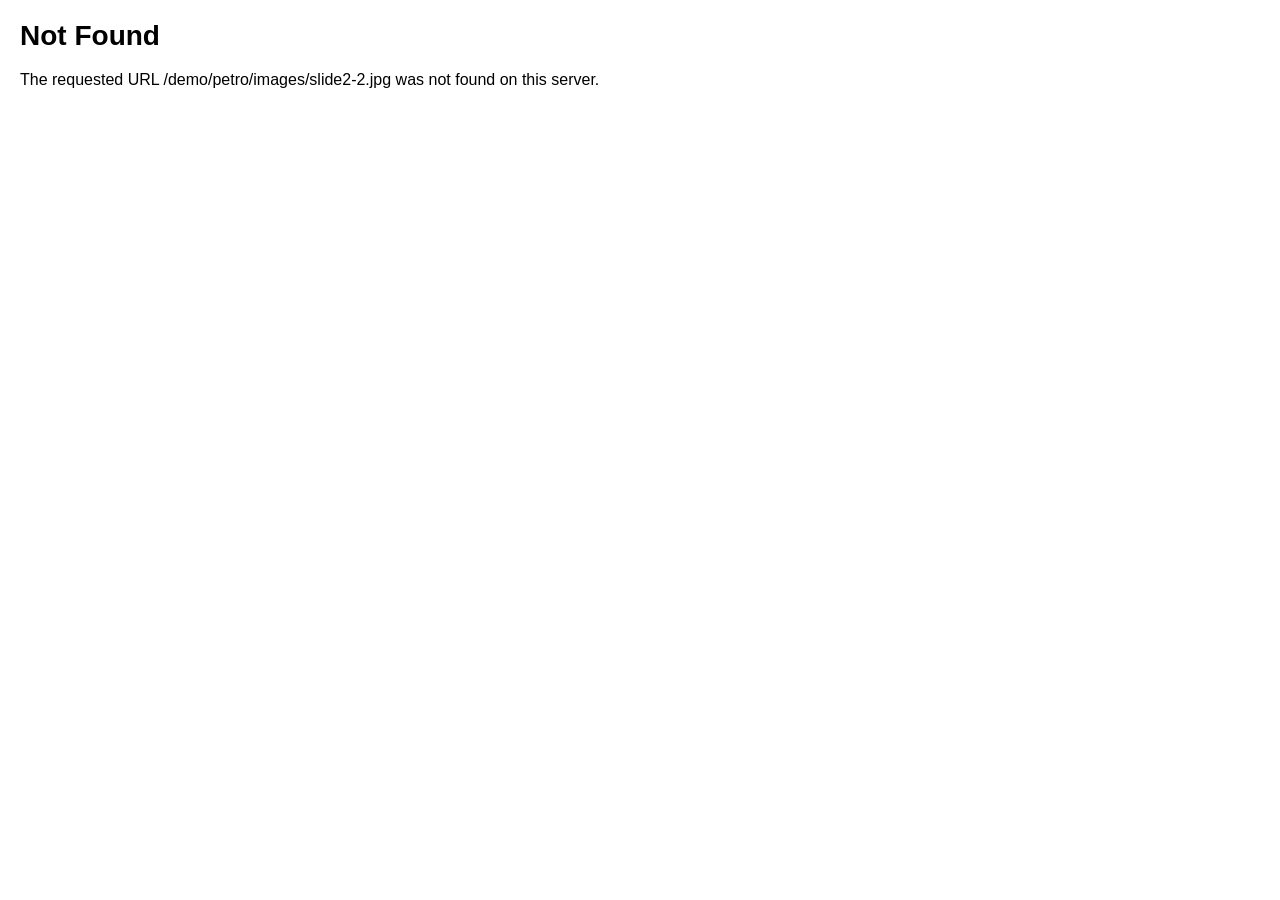
<file: images/slide2-2.html>
<!DOCTYPE HTML PUBLIC "-//IETF//DTD HTML 2.0//EN">
<html><head>
<title>404 Not Found</title>
<style>
    body {margin: 20px; font-family: helvetica, sans-serif; max-width: 800px;}
    .error {color: #e00;}
    pre {font-size: 16px;}
    h1 {font-size: 28px;}
</style>
</head><body>
<h1>Not Found</h1>
<p>The requested URL /demo/petro/images/slide2-2.jpg was not found on this server.</p>
</body></html>
</file>
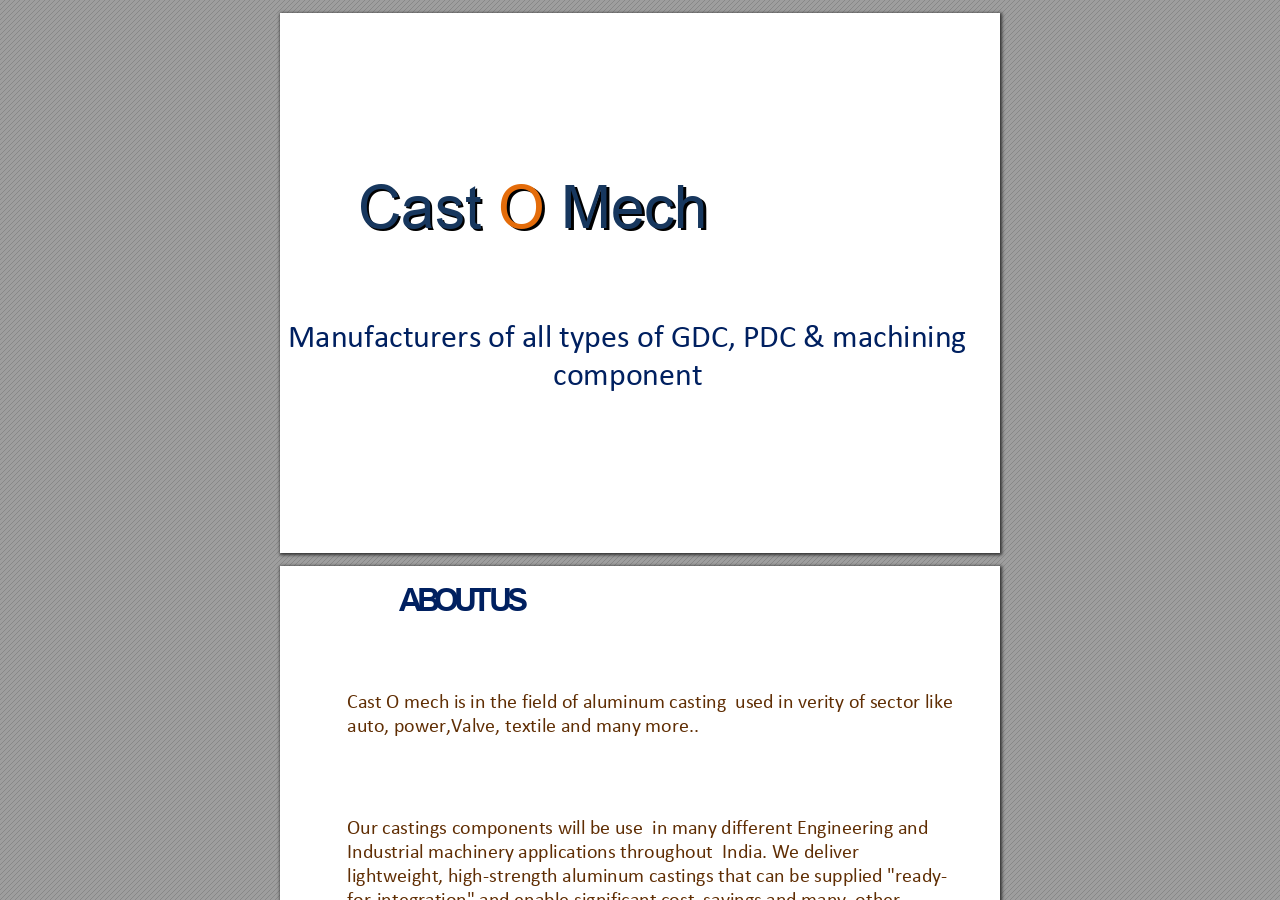
<file: profile/Organization Profile.html>
<!DOCTYPE html>
<!-- Created by pdf2htmlEX (https://github.com/coolwanglu/pdf2htmlex) -->
<html xmlns="http://www.w3.org/1999/xhtml">
<head>
<meta charset="utf-8"/>

<meta http-equiv="X-UA-Compatible" content="IE=edge,chrome=1"/>
<link rel="stylesheet" href="base.min.css"/>
<link rel="stylesheet" href="fancy.min.css"/>
<link rel="stylesheet" href="main.css"/>
<script src="compatibility.min.js"></script>
<script src="theViewer.min.js"></script>
<script>
try{
theViewer.defaultViewer = new theViewer.Viewer({});
}catch(e){}
</script>
<title></title>
</head>
<body>
<div id="sidebar">
<div id="outline">
</div>
</div>
<div id="page-container">
<div id="pf1" class="pf w0 h0" data-page-no="1"><div class="pc pc1 w0 h0"><img class="bi x0 y0 w0 h0" alt="" src="bg1.png"/><div class="t m0 x1 h1 y1 ff1 fs0 fc0 sc0 ls0 ws0">Cast</div><div class="t m0 x2 h1 y2 ff1 fs0 fc1 sc0 ls0 ws0">Cast</div><div class="t m0 x3 h1 y1 ff1 fs0 fc0 sc0 ls0 ws0"> O </div><div class="t m0 x4 h1 y2 ff1 fs0 fc2 sc0 ls0 ws0"> O </div><div class="t m0 x5 h1 y1 ff1 fs0 fc0 sc0 ls0 ws0">Mech</div><div class="t m0 x6 h1 y2 ff1 fs0 fc1 sc0 ls0 ws0">Mech</div><div class="t m0 x7 h2 y3 ff2 fs1 fc3 sc0 ls0 ws0">Manufacturers of all types of GDC, PDC &amp; machining </div><div class="t m0 x8 h2 y4 ff2 fs1 fc3 sc0 ls0 ws0">component </div></div><div class="pi" data-data='{"ctm":[1.000000,0.000000,0.000000,1.000000,0.000000,0.000000]}'></div></div>
<div id="pf2" class="pf w0 h0" data-page-no="2"><div class="pc pc2 w0 h0"><img class="bi x0 y0 w0 h0" alt="" src="bg2.png"/><div class="t m0 x9 h3 y5 ff3 fs1 fc3 sc0 ls1 ws0">ABOUT US</div><div class="t m0 xa h4 y6 ff2 fs2 fc4 sc0 ls0 ws0">Cast O mech is in the field of aluminum casting  used in verity of sector like </div><div class="t m0 xa h4 y7 ff2 fs2 fc4 sc0 ls0 ws0">auto, power,Valve, textile and many more..</div><div class="t m0 xa h4 y8 ff2 fs2 fc4 sc0 ls0 ws0">Our castings components will be use  in many different Engineering and </div><div class="t m0 xa h4 y9 ff2 fs2 fc4 sc0 ls0 ws0">Industrial machinery applications throughout  India. We deliver </div><div class="t m0 xa h4 ya ff2 fs2 fc4 sc0 ls0 ws0">lightweight, high-strength aluminum castings that can be supplied &quot;ready-</div><div class="t m0 xa h4 yb ff2 fs2 fc4 sc0 ls0 ws0">for-integration&quot; and enable significant cost  savings and many  other </div><div class="t m0 xa h4 yc ff2 fs2 fc4 sc0 ls0 ws0">benefits to the customer<span class="fs3">.</span></div></div><div class="pi" data-data='{"ctm":[1.000000,0.000000,0.000000,1.000000,0.000000,0.000000]}'></div></div>
<div id="pf3" class="pf w0 h0" data-page-no="3"><div class="pc pc3 w0 h0"><img class="bi x0 y0 w0 h0" alt="" src="bg3.png"/><div class="t m0 x2 h3 yd ff3 fs1 fc3 sc0 ls2 ws0">Vision</div><div class="t m0 xb h4 ye ff2 fs2 fc5 sc0 ls3 ws0">  Our <span class="ls4">Vision <span class="ls5">is <span class="ls6">to <span class="ls7">be <span class="ls8">recognized <span class="ls9">as <span class="lsa">the <span class="_ _0"></span></span></span></span>best-   in-class <span class="ls9">organization  <span class="lsb">by </span>our <span class="_ _0"></span><span class="lsc">customers <span class="lsd">&amp; <span class="lse">market </span></span></span></span></span></span></span></span></div><div class="t m0 xb h4 yf ff2 fs2 fc5 sc0 lsf ws0">segment <span class="ls10">while <span class="lse">ensuring <span class="ls11">superior  <span class="_ _0"></span></span>earnings <span class="ls12">for <span class="ls7">re-investment in <span class="_ _0"></span><span class="ls5">growth <span class="ls13">of <span class="lsa">the<span class="ls14"> </span></span></span></span>organization.</span></span></span></span></div><div class="t m0 xc h3 y10 ff3 fs1 fc3 sc0 ls15 ws0">Mission</div><div class="t m0 xd h4 y11 ff2 fs2 fc4 sc0 ls0 ws0"> To achieve customer satisfaction at utmost level by providing them first class </div><div class="t m0 xd h4 y12 ff2 fs2 fc4 sc0 ls0 ws0">products that create recognition of the organization in global market<span class="_ _1"></span><span class="fc0">.</span></div></div><div class="pi" data-data='{"ctm":[1.000000,0.000000,0.000000,1.000000,0.000000,0.000000]}'></div></div>
<div id="pf4" class="pf w0 h0" data-page-no="4"><div class="pc pc4 w0 h0"><img class="bi x0 y0 w0 h0" alt="" src="bg4.png"/><div class="t m0 xe h5 y13 ff4 fs1 fc3 sc0 ls16 ws0">ORGANIZATION CHART</div><div class="t m0 xf h6 y14 ff4 fs4 fc0 sc0 ls0 ws0">Managing </div><div class="t m0 x10 h6 y15 ff4 fs4 fc0 sc0 ls0 ws0">Director </div><div class="t m0 x11 h7 y16 ff4 fs5 fc0 sc0 ls0 ws0">Mr. Bhavin Patel</div><div class="t m0 x12 h8 y17 ff2 fs6 fc0 sc0 ls0 ws0">Production </div><div class="t m0 x13 h8 y18 ff2 fs6 fc0 sc0 ls0 ws0">Department</div><div class="t m0 x14 h8 y19 ff2 fs6 fc0 sc0 ls0 ws0">Production Engineer </div><div class="t m0 x15 h9 y1a ff2 fs4 fc0 sc0 ls0 ws0">Machine Operator</div><div class="t m0 x9 ha y1b ff2 fs7 fc0 sc0 ls0 ws0">Helper 1<span class="_ _2"> </span>Helper 2</div><div class="t m0 x16 h8 y1c ff2 fs6 fc0 sc0 ls0 ws0">Quality Department</div><div class="t m0 x17 hb y1d ff2 fs8 fc0 sc0 ls0 ws0">QA &amp; QC</div><div class="t m0 x18 h8 y1e ff2 fs6 fc0 sc0 ls0 ws0">Mr.Riyan vhora</div><div class="t m0 x19 h8 y1c ff2 fs6 fc0 sc0 ls0 ws0">Account Department</div><div class="t m0 x1a h8 y19 ff2 fs6 fc0 sc0 ls0 ws0">Accountant</div><div class="t m0 x1b h8 y1c ff2 fs6 fc0 sc0 ls0 ws0">Store</div><div class="t m0 x1c h8 y19 ff2 fs6 fc0 sc0 ls0 ws0">Store keeper</div></div><div class="pi" data-data='{"ctm":[1.000000,0.000000,0.000000,1.000000,0.000000,0.000000]}'></div></div>
<div id="pf5" class="pf w0 h0" data-page-no="5"><div class="pc pc5 w0 h0"><img class="bi x0 y0 w0 h0" alt="" src="bg5.png"/><div class="t m0 x1d h5 y1f ff4 fs1 fc3 sc0 ls17 ws0">MANUFACTURING FACILITIES</div><div class="t m0 x1d hc y20 ff2 fs9 fc5 sc0 ls0 ws0">1.<span class="_ _3"> </span><span class="fs2">PDC( pressure die casting)</span></div><div class="t m0 x1d hc y21 ff2 fs9 fc5 sc0 ls0 ws0">2.<span class="_ _3"> </span><span class="fs2">GDC( gravity die casting) </span></div><div class="t m0 x1d hc y22 ff2 fs9 fc5 sc0 ls0 ws0">3.<span class="_ _3"> </span><span class="fs2">VMC ( vertical milling machine)</span></div><div class="t m0 x1d hc y23 ff2 fs9 fc5 sc0 ls0 ws0">4.<span class="_ _4"> </span><span class="fs2">Welding &amp; linishing</span></div></div><div class="pi" data-data='{"ctm":[1.000000,0.000000,0.000000,1.000000,0.000000,0.000000]}'></div></div>
<div id="pf6" class="pf w0 h0" data-page-no="6"><div class="pc pc6 w0 h0"><img class="bi x0 y0 w0 h0" alt="" src="bg6.png"/><div class="t m0 x1d h5 y24 ff4 fs1 fc1 sc0 ls0 ws0">Aluminium Pressure die casting</div><div class="t m0 x1e h4 y25 ff2 fs2 fc4 sc0 ls0 ws0">Aluminum Pressure die casting is defeated </div><div class="t m0 x1e h4 y26 ff2 fs2 fc4 sc0 ls0 ws0">high volume run parts with more slender </div><div class="t m0 x1e h4 y27 ff2 fs2 fc4 sc0 ls0 ws0">divider thicknesses. Die casting is a metal </div><div class="t m0 x1e h4 y28 ff2 fs2 fc4 sc0 ls0 ws0">forcing so as to throw process that is </div><div class="t m0 x1e h4 y29 ff2 fs2 fc4 sc0 ls0 ws0">described liquid metal under high pressure </div><div class="t m0 x1e h4 y2a ff2 fs2 fc4 sc0 ls0 ws0">into a mold cavity. The mold cavity is made </div><div class="t m0 x1e h4 y2b ff2 fs2 fc4 sc0 ls0 ws0">utilizing two solidified device steel dies </div><div class="t m0 x1e h4 y2c ff2 fs2 fc4 sc0 ls0 ws0">which have been machined into shape and </div><div class="t m0 x1e h4 y2d ff2 fs2 fc4 sc0 ls0 ws0">work comparatively to an infusion mold </div><div class="t m0 x1e h4 y2e ff2 fs2 fc4 sc0 ls0 ws0">amid the procedure .</div></div><div class="pi" data-data='{"ctm":[1.000000,0.000000,0.000000,1.000000,0.000000,0.000000]}'></div></div>
<div id="pf7" class="pf w0 h0" data-page-no="7"><div class="pc pc7 w0 h0"><img class="bi x0 y0 w0 h0" alt="" src="bg7.png"/><div class="t m0 x1f h5 y2f ff4 fs1 fc1 sc0 ls0 ws0">Aluminium Gravity die casting</div><div class="t m0 xf h4 y30 ff2 fs2 fc4 sc0 ls0 ws0">Aluminum Gravity Die Casting is a </div><div class="t m0 xf h4 y31 ff2 fs2 fc4 sc0 ls0 ws0">repeatable throwing process utilized </div><div class="t m0 xf h4 y32 ff2 fs2 fc4 sc0 ls0 ws0">for non-ferrous combination parts, a </div><div class="t m0 xf h4 y33 ff2 fs2 fc4 sc0 ls0 ws0">permanent  mould casting </div><div class="t m0 xf h4 y34 ff2 fs2 fc4 sc0 ls0 ws0">method,where the melted metal is </div><div class="t m0 xf h4 y35 ff2 fs2 fc4 sc0 ls0 ws0">poured from a furnace to the mould, </div><div class="t m0 xf h4 y36 ff2 fs2 fc4 sc0 ls0 ws0">and also the cavity fills with no force </div><div class="t m0 xf h4 y37 ff2 fs2 fc4 sc0 ls0 ws0">aside from  gravity.</div></div><div class="pi" data-data='{"ctm":[1.000000,0.000000,0.000000,1.000000,0.000000,0.000000]}'></div></div>
<div id="pf8" class="pf w0 h0" data-page-no="8"><div class="pc pc8 w0 h0"><img class="bi x0 y0 w0 h0" alt="" src="bg8.png"/><div class="t m0 xe h5 y1f ff4 fs1 fc1 sc0 ls18 ws0">Welding <span class="ls19">&amp;<span class="ls1a"> <span class="ls15">Finishing</span></span></span></div><div class="t m0 x20 hd y38 ff2 fsa fc1 sc0 ls1b ws0">Co<span class="fs2">2 </span><span class="ls1c">MIG<span class="ls1d"> <span class="ls1e">Welding</span></span></span></div><div class="t m0 x20 h4 y39 ff2 fs2 fc5 sc0 ls1f ws0">Huge <span class="ls11">Capacity <span class="ls13">of </span></span>Welding <span class="lsa">with <span class="ls20">6 <span class="_ _0"></span></span></span>Welding<span class="ls21"> <span class="ls22">stations</span></span></div><div class="t m0 x20 hd y3a ff2 fsa fc1 sc0 ls1e ws0">Sander <span class="ls23">&amp;<span class="ls24"> <span class="ls25">Grinder</span></span></span></div><div class="t m0 x20 h4 y3b ff2 fs2 fc5 sc0 ls11 ws0">Separate Area <span class="ls6">for<span class="ls26"> </span></span>Finishing</div></div><div class="pi" data-data='{"ctm":[1.000000,0.000000,0.000000,1.000000,0.000000,0.000000]}'></div></div>
<div id="pf9" class="pf w0 h0" data-page-no="9"><div class="pc pc9 w0 h0"><img class="bi x0 y0 w0 h0" alt="" src="bg9.png"/><div class="t m0 x21 he y3c ff4 fsb fc1 sc0 ls0 ws0">General Engineering  Applications</div><div class="t m0 x22 h4 y3d ff2 fs2 fc4 sc0 ls0 ws0">Due to light weight, good resistance  to corrosion, good weldability, excellence </div><div class="t m0 x22 h4 y3e ff2 fs2 fc4 sc0 ls0 ws0">machinability, various customers have been getting small batch components in </div><div class="t m0 x22 h4 y3f ff2 fs2 fc4 sc0 ls0 ws0">aluminium. Like,</div><div class="t m0 x22 h5 y40 ff4 fs1 fc1 sc0 ls0 ws0">Products</div></div><div class="pi" data-data='{"ctm":[1.000000,0.000000,0.000000,1.000000,0.000000,0.000000]}'></div></div>
<div id="pfa" class="pf w0 h0" data-page-no="a"><div class="pc pca w0 h0"><img class="bi x0 y0 w0 h0" alt="" src="bga.png"/><div class="t m0 x23 hf y41 ff2 fsc fc6 sc0 ls23 ws0">Contact<span class="ls1c"> <span class="ls27">Us</span></span></div><div class="t m0 x24 h10 y42 ff4 fsd fc6 sc0 ls28 ws0"> Cast<span class="fc7"> <span class="fc2">O</span> </span>Mech</div><div class="t m0 x22 h4 y43 ff2 fs2 fc4 sc0 ls11 ws0">Plot <span class="ls29">No. <span class="ls2a">112,POR industrial park, B/H Hotel sahyog, N.H.No.8,POR,Vadodara. 391243</span></span></div><div class="t m0 x22 h11 y44 ff2 fs2 fc1 sc0 ls2b ws0">Mo .No.<span class="ff1 ls2c">: <span class="fc4">+919879759943</span></span></div><div class="t m0 x22 h4 y45 ff2 fs2 fc1 sc0 ls2d ws0">Email<span class="ls22">   <span class="ls2c">: <span class="fc4 lsf">castomech@gmail.com</span></span></span></div></div><div class="pi" data-data='{"ctm":[1.000000,0.000000,0.000000,1.000000,0.000000,0.000000]}'></div></div>
</div>
<div class="loading-indicator">

</div>
</body>
</html>
</file>
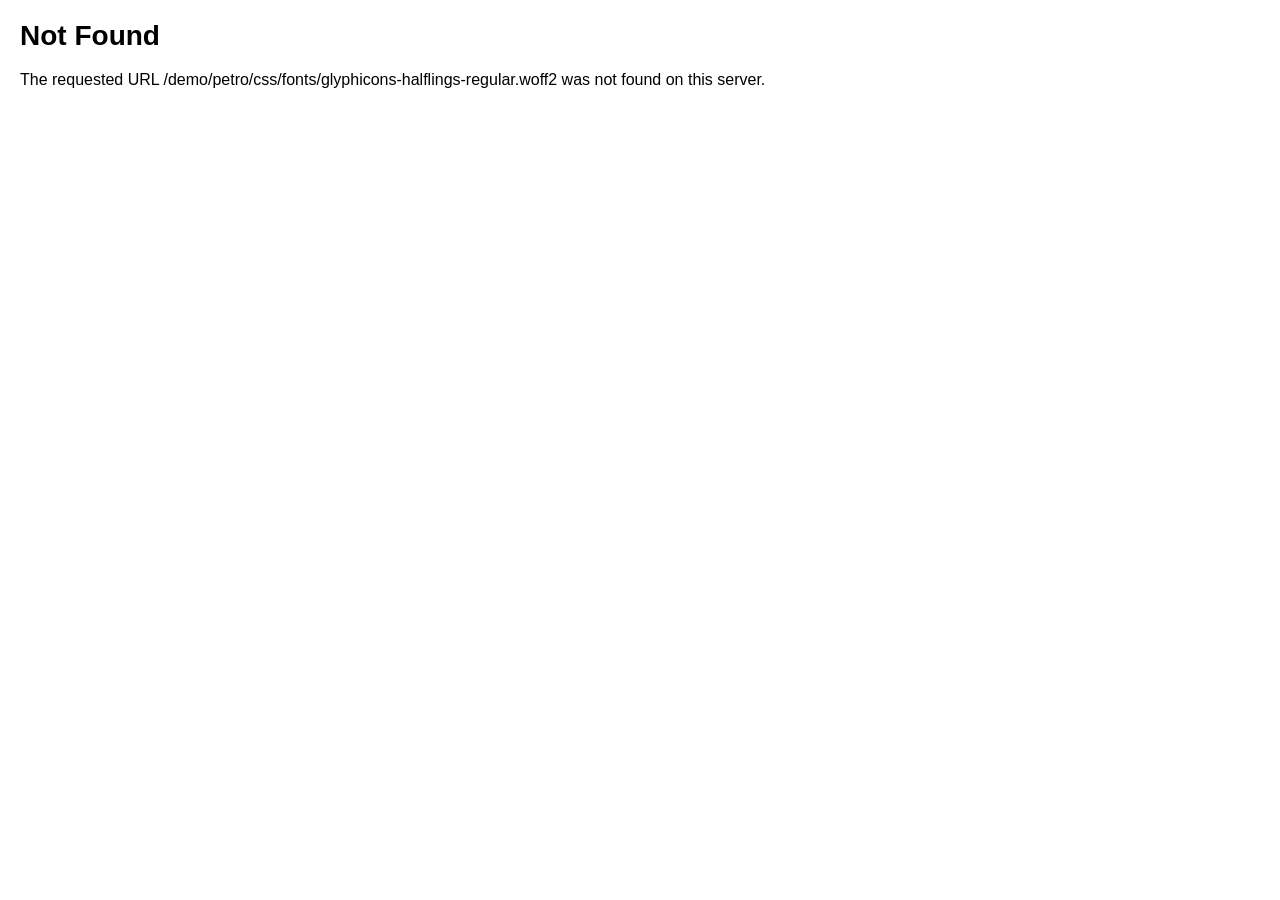
<file: css/fonts/glyphicons-halflings-regular-2.html>
<!DOCTYPE HTML PUBLIC "-//IETF//DTD HTML 2.0//EN">
<html><head>
<title>404 Not Found</title>
<style>
    body {margin: 20px; font-family: helvetica, sans-serif; max-width: 800px;}
    .error {color: #e00;}
    pre {font-size: 16px;}
    h1 {font-size: 28px;}
</style>
</head><body>
<h1>Not Found</h1>
<p>The requested URL /demo/petro/css/fonts/glyphicons-halflings-regular.woff2 was not found on this server.</p>
</body></html>
</file>
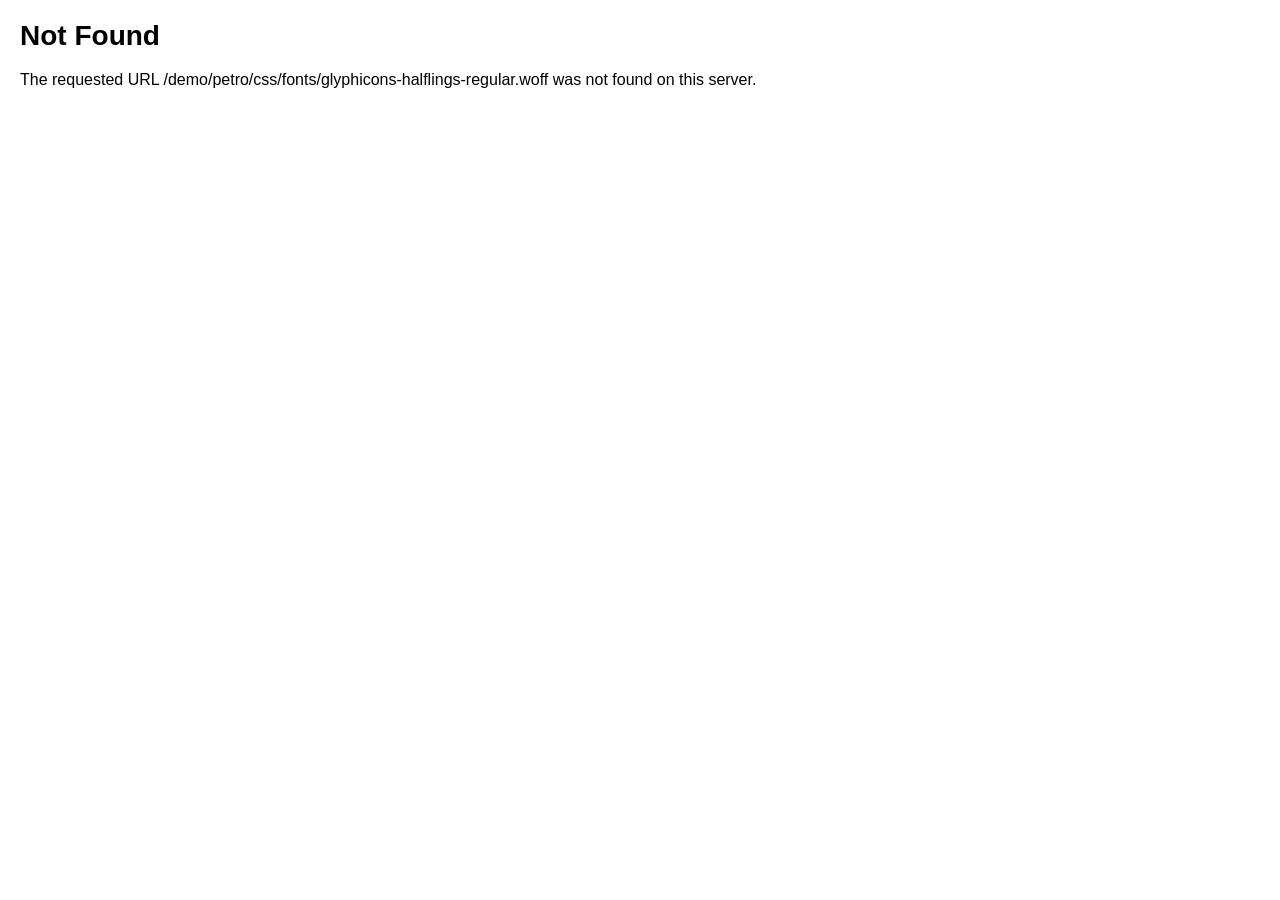
<file: css/fonts/glyphicons-halflings-regular-3.html>
<!DOCTYPE HTML PUBLIC "-//IETF//DTD HTML 2.0//EN">
<html><head>
<title>404 Not Found</title>
<style>
    body {margin: 20px; font-family: helvetica, sans-serif; max-width: 800px;}
    .error {color: #e00;}
    pre {font-size: 16px;}
    h1 {font-size: 28px;}
</style>
</head><body>
<h1>Not Found</h1>
<p>The requested URL /demo/petro/css/fonts/glyphicons-halflings-regular.woff was not found on this server.</p>
</body></html>
</file>
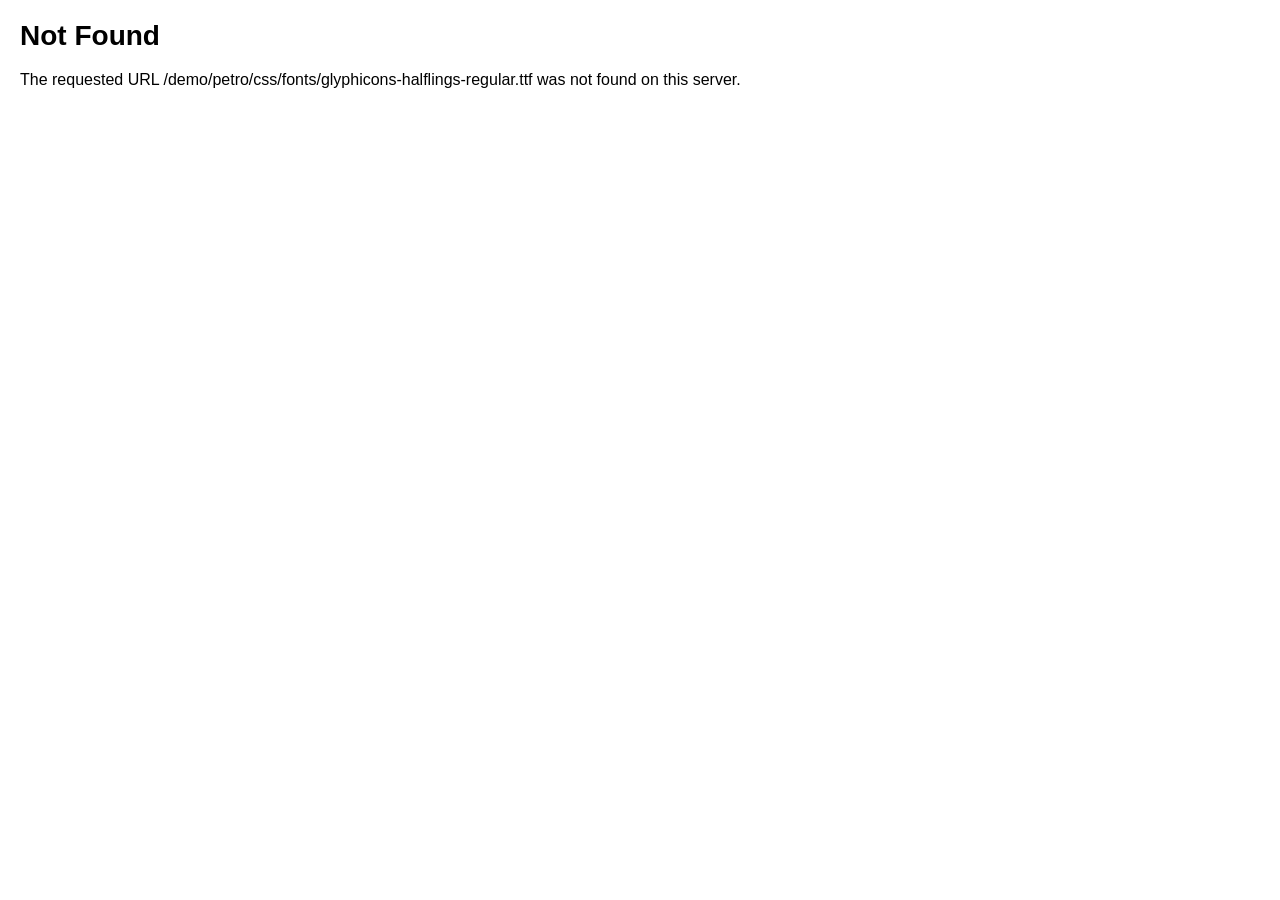
<file: css/fonts/glyphicons-halflings-regular-4.html>
<!DOCTYPE HTML PUBLIC "-//IETF//DTD HTML 2.0//EN">
<html><head>
<title>404 Not Found</title>
<style>
    body {margin: 20px; font-family: helvetica, sans-serif; max-width: 800px;}
    .error {color: #e00;}
    pre {font-size: 16px;}
    h1 {font-size: 28px;}
</style>
</head><body>
<h1>Not Found</h1>
<p>The requested URL /demo/petro/css/fonts/glyphicons-halflings-regular.ttf was not found on this server.</p>
</body></html>
</file>
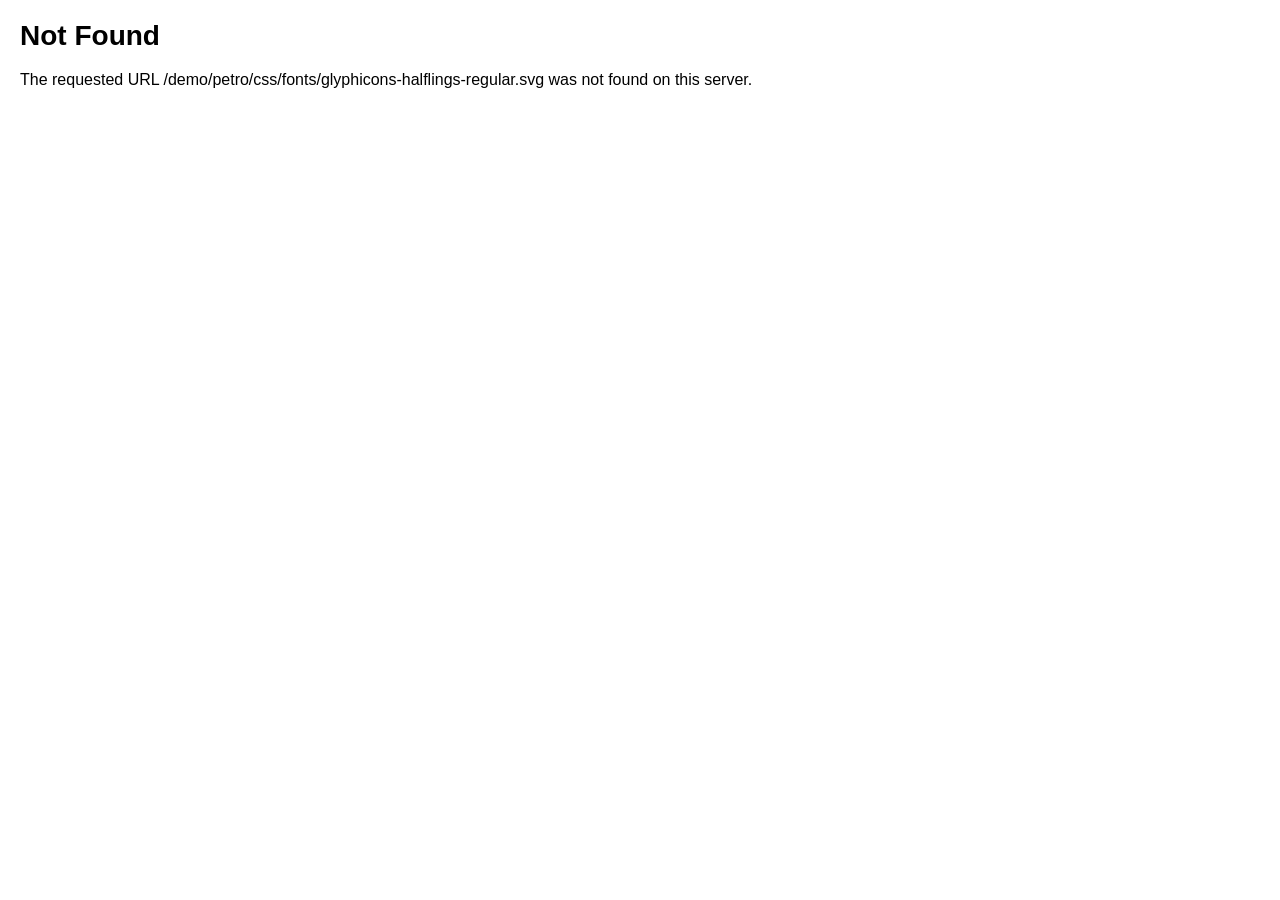
<file: css/fonts/glyphicons-halflings-regular-5.html>
<!DOCTYPE HTML PUBLIC "-//IETF//DTD HTML 2.0//EN">
<html><head>
<title>404 Not Found</title>
<style>
    body {margin: 20px; font-family: helvetica, sans-serif; max-width: 800px;}
    .error {color: #e00;}
    pre {font-size: 16px;}
    h1 {font-size: 28px;}
</style>
</head><body>
<h1>Not Found</h1>
<p>The requested URL /demo/petro/css/fonts/glyphicons-halflings-regular.svg was not found on this server.</p>
</body></html>
</file>
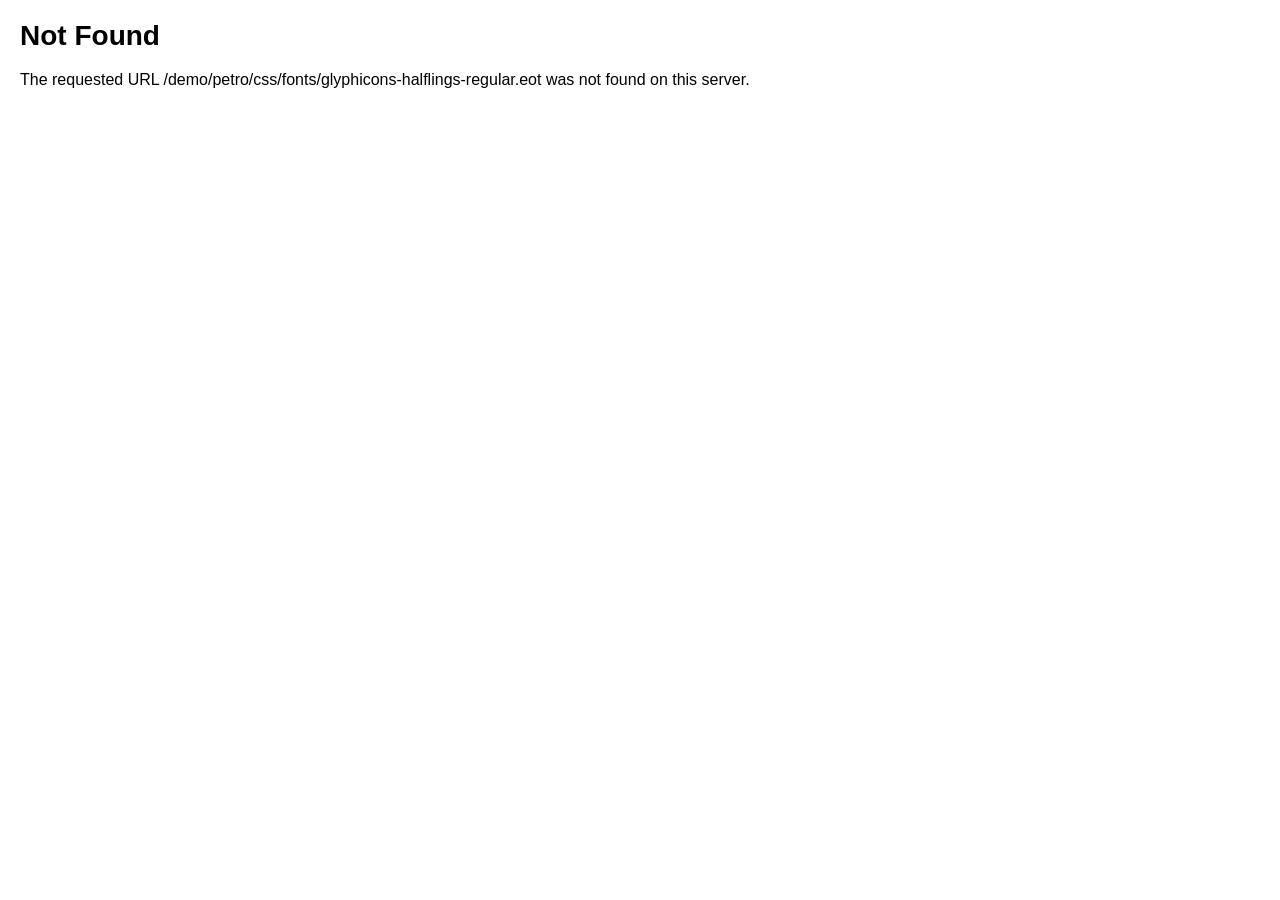
<file: css/fonts/glyphicons-halflings-regular.html>
<!DOCTYPE HTML PUBLIC "-//IETF//DTD HTML 2.0//EN">
<html><head>
<title>404 Not Found</title>
<style>
    body {margin: 20px; font-family: helvetica, sans-serif; max-width: 800px;}
    .error {color: #e00;}
    pre {font-size: 16px;}
    h1 {font-size: 28px;}
</style>
</head><body>
<h1>Not Found</h1>
<p>The requested URL /demo/petro/css/fonts/glyphicons-halflings-regular.eot was not found on this server.</p>
</body></html>
</file>
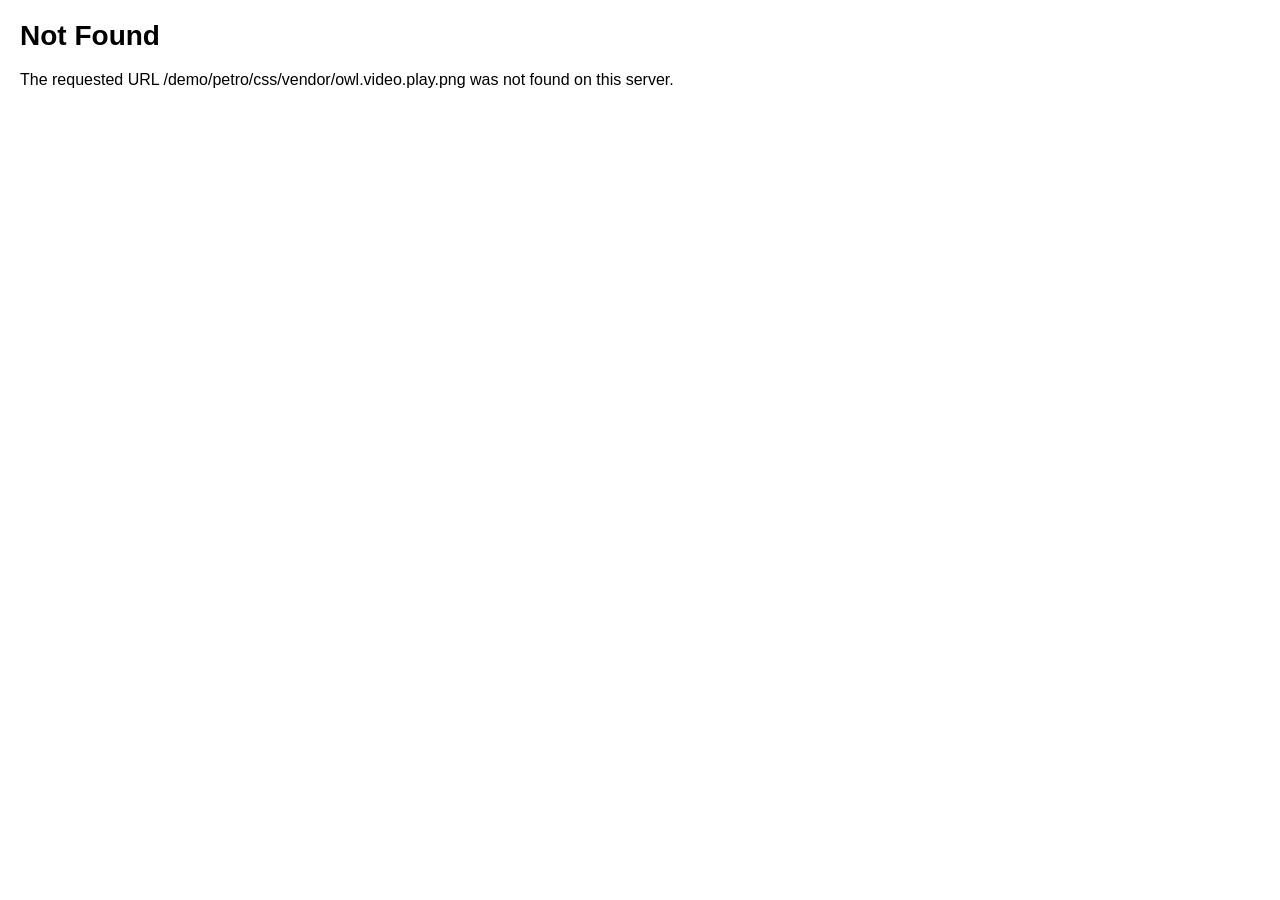
<file: css/vendor/owl.video.play.html>
<!DOCTYPE HTML PUBLIC "-//IETF//DTD HTML 2.0//EN">
<html><head>
<title>404 Not Found</title>
<style>
    body {margin: 20px; font-family: helvetica, sans-serif; max-width: 800px;}
    .error {color: #e00;}
    pre {font-size: 16px;}
    h1 {font-size: 28px;}
</style>
</head><body>
<h1>Not Found</h1>
<p>The requested URL /demo/petro/css/vendor/owl.video.play.png was not found on this server.</p>
</body></html>
</file>
<file: css/style.css>
/*
Template Name: CastoMech-Castings Of Metals, Manufacturer, India
Template URI: castomech.in/demo/petro
Author: Rudhi Sasmito
Author URI: https://www.behance.net/rudhisasmito
Version: 1.0
*/
/**
 * Table of Contents:
 *
 * 1. - NORMALIZE CSS
 * 2. - GLOBAL STYLES
 *      2.1 - General Styles
 *      2.2 - Text Color
 *      2.3 - Anchor
 *      2.4 - Heading and Paragraph
 * 
 * 3. - COMPONENTS
 *      3.1 - Preloader  
 *      3.2 - Buttons  
 *      3.3 - Box Icon 1
 *      3.4 - Box Icon 2
 *      3.5 - Box Image 1
 *      3.6 - Box Image 2
 *      3.7 - Box Image 3
 *      3.8 - BOX TESTIMONY
 *      3.9 - Box Team 2
 *      3.10 - Box Statistic
 *      3.11 - Box History
 *      3.12 - Box Partners
 *      3.13 - Panel Accordion
 *      3.14 - Faq
 *      3.15 - Pricing Table
 *      3.16 - Career Tabs
 *      3.17 - Box News
 * 4. - LOGO & NAVIGATION
 *      4.1 - Topbar 
 *      4.2 - Navbar 
 * 5. - HOME
 *      5.1 - Banner
 *      5.2 - Text Typing
 * 6. - SECTION
 *      6.1 Section - About
 *      6.2 Section - Services
 *      6.3 Section - Projects
 *      6.4 Section - News
 *      6.5 Section - Contact
 *      6.6 Section - Features
 *      6.7 Section - CTA
 *      6.8 Section - Price
 *      6.9 Section - Blog
 *      6.10 Section - Timeline
 *      6.11 Section - Testimonial
 *      6.12 Section - Clients
 *      6.13 Section - Video BG
 *      6.14 Section - Contact and Map
 * 7. - FOOTER 
 * 8. - RESPONSIVE
 * -----------------------------------------------------------------------------
 */
@import url("https://fonts.googleapis.com/css?family=Open+Sans:400,400i,%20600,700,800");
.bolder {
  font-weight: 600; }

.cfix, .topbar:after {
  content: '';
  display: block;
  width: 100%;
  clear: both; }

/**
 * 1. - NORMALIZE CSS
 * -----------------------------------------------------------------------------
 */
/* ==========================
NORMALIZE
============================= */
/**
 * Normalizing styles have been helped along thanks to the fine work of
 * Nicolas Gallagher and Jonathan Neal http://necolas.github.com/normalize.css/
 */
html {
  font-family: sans-serif;
  -webkit-text-size-adjust: 100%;
  -ms-text-size-adjust: 100%; }

body {
  margin: 0; }

article,
aside,
details,
figcaption,
figure,
footer,
header,
main,
menu,
nav,
section,
summary {
  display: block; }

audio,
canvas,
progress,
video {
  display: inline-block;
  vertical-align: baseline; }

audio:not([controls]) {
  display: none;
  height: 0; }

[hidden],
template {
  display: none; }

a {
  background-color: transparent; }

abbr[title] {
  border-bottom: 1px dotted; }

b,
strong {
  font-weight: 700; }

small {
  font-size: 80%; }

sub,
sup {
  font-size: 75%;
  line-height: 0;
  position: relative;
  vertical-align: baseline; }

sup {
  top: -0.5em; }

sub {
  bottom: -0.25em; }

img {
  border: 0; }

svg:not(:root) {
  overflow: hidden; }

figure {
  margin: 0; }

hr {
  -webkit-box-sizing: content-box;
  -moz-box-sizing: content-box;
  box-sizing: content-box; }

code,
kbd,
pre,
samp {
  font-size: 1em; }

button,
input,
optgroup,
select,
textarea {
  color: inherit;
  font: inherit;
  margin: 0; }

select {
  text-transform: none; }

button {
  overflow: visible; }

button,
input,
select,
textarea {
  max-width: 100%; }

button,
html input[type="button"],
input[type="reset"],
input[type="submit"] {
  -webkit-appearance: button;
  cursor: pointer; }

button[disabled],
html input[disabled] {
  cursor: default;
  opacity: .5; }

button::-moz-focus-inner,
input::-moz-focus-inner {
  border: 0;
  padding: 0; }

input[type="checkbox"],
input[type="radio"] {
  -webkit-box-sizing: border-box;
  -moz-box-sizing: border-box;
  box-sizing: border-box;
  margin-right: 0.4375em;
  padding: 0; }

input[type="date"]::-webkit-inner-spin-button,
input[type="date"]::-webkit-outer-spin-button,
input[type="time"]::-webkit-inner-spin-button,
input[type="time"]::-webkit-outer-spin-button,
input[type="datetime-local"]::-webkit-inner-spin-button,
input[type="datetime-local"]::-webkit-outer-spin-button,
input[type="week"]::-webkit-inner-spin-button,
input[type="week"]::-webkit-outer-spin-button,
input[type="month"]::-webkit-inner-spin-button,
input[type="month"]::-webkit-outer-spin-button,
input[type="number"]::-webkit-inner-spin-button,
input[type="number"]::-webkit-outer-spin-button {
  height: auto; }

input[type="search"] {
  -webkit-appearance: textfield; }

input[type="search"]::-webkit-search-cancel-button,
input[type="search"]::-webkit-search-decoration {
  -webkit-appearance: none; }

fieldset {
  border: 1px solid #d1d1d1;
  margin: 0 0 1.75em;
  min-width: inherit;
  padding: 0.875em; }

fieldset > :last-child {
  margin-bottom: 0; }

legend {
  border: 0;
  padding: 0; }

textarea {
  overflow: auto;
  vertical-align: top; }

optgroup {
  font-weight: bold; }

/**
 * 2. GLOBAL STYLES
 * -----------------------------------------------------------------------------
 */
/*1.1 GENERAL STYLES*/
body,
button,
input,
select,
textarea {
  color: #222222;
  font-family: "Open Sans", sans-serif;
  font-weight: 400;
  font-size: 14px;
  line-height: 1.7; }

h1,
h2,
.banner-page .title-page,
h3,
.jumbo-heading h2,
.jumbo-heading .banner-page .title-page,
.banner-page .jumbo-heading .title-page,
h4,
.lead,
h5,
.section-subheading,
h6 {
  clear: both;
  font-weight: 700;
  margin: 0;
  text-rendering: optimizeLegibility; }

p {
  margin: 0 0 1.75em; }

dfn,
cite,
em,
i {
  font-style: italic; }

blockquote {
  border: 0 solid #1a1a1a;
  border-left-width: 4px;
  color: #686868;
  font-size: 16px;
  font-style: italic;
  line-height: 1.6;
  margin: 0 0 1.4736842105em;
  overflow: hidden;
  padding: 0 0 0 1.263157895em; }

blockquote,
q {
  quotes: none; }

blockquote:before,
blockquote:after,
q:before,
q:after {
  content: ""; }

blockquote p {
  margin-bottom: 1.4736842105em; }

blockquote cite,
blockquote small {
  color: #1a1a1a;
  display: block;
  font-size: 16px;
  font-size: 1rem;
  line-height: 1.75; }

blockquote cite:before,
blockquote small:before {
  content: "\2014\00a0"; }

blockquote em,
blockquote i,
blockquote cite {
  font-style: normal; }

blockquote strong,
blockquote b {
  font-weight: 400; }

blockquote > :last-child {
  margin-bottom: 0; }

blockquote footer, blockquote small, blockquote .small {
  display: block;
  color: #041e42; }

address {
  font-style: italic;
  margin: 0 0 1.75em; }

code,
kbd,
tt,
var,
samp,
pre {
  font-family: Inconsolata, monospace; }

pre {
  border: 1px solid #d1d1d1;
  font-size: 16px;
  font-size: 1rem;
  line-height: 1.3125;
  margin: 0 0 1.75em;
  max-width: 100%;
  overflow: auto;
  padding: 1.75em;
  white-space: pre;
  white-space: pre-wrap;
  word-wrap: break-word; }

code {
  background-color: #d1d1d1;
  padding: 0.125em 0.25em; }

abbr,
acronym {
  border-bottom: 1px dotted #d1d1d1;
  cursor: help; }

mark,
ins {
  background: #007acc;
  color: #fff;
  padding: 0.125em 0.25em;
  text-decoration: none; }

big {
  font-size: 125%; }

html {
  -webkit-box-sizing: border-box;
  -moz-box-sizing: border-box;
  box-sizing: border-box; }

*,
*:before,
*:after {
  /* Inherit box-sizing to make it easier to change the property for components that leverage other behavior; see http://css-tricks.com/inheriting-box-sizing-probably-slightly-better-best-practice/ */
  -webkit-box-sizing: inherit;
  -moz-box-sizing: inherit;
  box-sizing: inherit; }

body {
  background: #ffffff;
  /* Fallback for when there is no custom background color defined. */ }

hr {
  background-color: #d1d1d1;
  border: 0;
  height: 1px;
  margin: 0 0 1.75em; }

ul,
ol {
  margin: 0 0 1.75em 1.25em;
  padding: 0; }

ul {
  list-style: disc; }

ol {
  list-style: decimal;
  margin-left: 1.5em; }

li > ul,
li > ol {
  margin-bottom: 0; }

dl {
  margin: 0 0 1.75em; }

dt {
  font-weight: 700; }

dd {
  margin: 0 0 1.75em; }

img {
  height: auto;
  /* Make sure images are scaled correctly. */
  max-width: 100%;
  /* Adhere to container width. */
  vertical-align: middle; }

del {
  opacity: 0.8; }

table,
th,
td {
  border: 1px solid #d1d1d1; }

table {
  border-collapse: separate;
  border-spacing: 0;
  border-width: 1px 0 0 1px;
  margin: 0 0 1.75em;
  table-layout: fixed;
  /* Prevents HTML tables from becoming too wide */
  width: 100%; }

caption,
th,
td {
  font-weight: normal;
  text-align: left; }

th {
  border-width: 0 1px 1px 0;
  font-weight: 700; }

td {
  border-width: 0 1px 1px 0; }

th,
td {
  padding: 0.4375em; }

/* Placeholder text color -- selectors need to be separate to work. */
::-webkit-input-placeholder {
  color: #686868;
  font-family: "Open Sans", sans-serif; }

:-moz-placeholder {
  color: #686868;
  font-family: "Open Sans", sans-serif; }

::-moz-placeholder {
  color: #686868;
  font-family: "Open Sans", sans-serif;
  opacity: 1;
  /* Since FF19 lowers the opacity of the placeholder by default */ }

:-ms-input-placeholder {
  color: #686868;
  font-family: "Open Sans", sans-serif; }

html, body {
  width: 100%;
  height: 100%; }

i, cite, em, var, address, dfn {
  font-style: italic; }

.animationload {
  position: fixed;
  top: 0;
  left: 0;
  right: 0;
  bottom: 0;
  z-index: 999999;
  background-color: #fff; }

.loader {
  position: absolute;
  top: 50%;
  left: 50%;
  margin: -100px 0 0 -100px;
  width: 200px;
  height: 200px;
  background-image: url("../images/apple-touch-icon.png");
  background-position: center;
  background-repeat: no-repeat; }

.pos-relative {
  position: relative; }

.navbar-brand {
  padding: 0; }

.section {
  position: relative; }
  .section > .container {
    padding-top: 80px;
    padding-bottom: 80px; }
  .section.overlap {
    /*transform: translateY(-125px);*/
    position: relative;
    z-index: 100;
    margin-top: -125px; }
    .section.overlap > .container {
      background-color: #fff;
      padding-top: 20px; }
  .section.overlap-bottom {
    position: relative;
    z-index: 100;
    margin-bottom: -125px; }
    .section.overlap-bottom > .container {
      background-color: #fff;
      padding-top: 20px;
      padding-bottom: 0; }
  .section.section-border > .container {
    border-bottom: 1px solid #eee; }
  .section.banner {
    padding: 0 0; }
  .section.testimony > .container, .section.page404 > .container {
    padding-top: 50px;
    padding-bottom: 0; }
  .section.cta > .container {
    padding-top: 0;
    padding-bottom: 0; }
  .section.stat-client > .container {
    padding-top: 20px;
    padding-bottom: 20px; }

.bglight {
  background-color: #eff3f6; }

.section-heading {
  font-size: 30px;
  line-height: 1.2em;
  letter-spacing: -.05em;
  font-weight: 800;
  color: #041e42;
  margin-bottom: 20px;
  border-top: 1px solid #dedede;
  padding-top: 20px;
  padding-bottom: 40px;
  position: relative; }
  .section-heading:before {
    content: '';
    border-top: 2px solid #ed1c24;
    position: absolute;
    top: 0;
    left: 0;
    width: 250px; }
  .section-heading.white {
    color: #fff;
    border-color: #627186; }

.section-subheading {
  color: #999999; }

.section-heading-2 {
  font-size: 24px;
  font-weight: 600;
  color: #041e42; }

.section-heading-3 {
  font-size: 1.714em;
  line-height: normal; }

.no-gutter {
  margin-right: 0;
  margin-left: 0; }

.no-gutter > [class^="col-"],
.no-gutter > [class*=" col-"],
.no-gutter[class*='col-'],
.no-gutter[class*=" col-"] {
  padding-right: 0;
  padding-left: 0; }

/* 1.2. TEXT COLOR */
/* 1.3. ANCHOR */
a {
  color: #666666;
  text-decoration: none; }
  a:hover {
    color: #041e42;
    text-decoration: none; }

/* 1.4. HEADING & PARAGRAPH */
p {
  margin: 0 0 20px 0; }

h1,
h2,
.banner-page .title-page,
h3,
.jumbo-heading h2,
.jumbo-heading .banner-page .title-page,
.banner-page .jumbo-heading .title-page,
h4,
.lead,
h5,
.section-subheading {
  font-family: "Open Sans", sans-serif;
  font-weight: 700;
  margin-top: 10px;
  margin-bottom: 20px; }

h1 {
  font-size: 3.571em;
  line-height: normal; }

h2, .banner-page .title-page {
  font-size: 2.857em;
  line-height: normal; }

h3, .jumbo-heading h2, .jumbo-heading .banner-page .title-page, .banner-page .jumbo-heading .title-page {
  font-size: 1.714em;
  line-height: normal; }

h4, .lead {
  font-size: 1.286em;
  line-height: normal; }

h5, .section-subheading {
  font-size: 14px;
  line-height: 22px; }

h6 {
  font-size: 13px; }

strong, b {
  font-weight: 700; }

.lead {
  font-family: "Open Sans", sans-serif;
  font-weight: 500;
  color: #041e42;
  line-height: 1.6; }

ol, ul {
  list-style: initial;
  margin-left: 24px; }
  ol li, ul li {
    margin: 8px 0; }

.title-heading {
  color: #041e42;
  font-size: 36px;
  line-height: 50px; }

blockquote {
  padding: 15px 20px;
  background-color: #f6f6f6;
  margin: 0 0 20px;
  border-left: 5px solid #46c2ca;
  font-style: italic; }

.jumbo-heading {
  color: #041e42;
  font-size: 20px;
  position: relative; }
  .jumbo-heading h2, .jumbo-heading .banner-page .title-page, .banner-page .jumbo-heading .title-page {
    position: relative;
    z-index: 2; }
  .jumbo-heading .fa {
    font-size: 200px;
    position: absolute;
    top: 0;
    left: 0;
    color: #f5f5f5;
    z-index: 1; }

ul.checklist {
  margin: 0; }
  ul.checklist li {
    list-style: none;
    margin: 10px 0 25px 35px; }
    ul.checklist li:before {
      font-family: FontAwesome;
      content: "\f00c";
      font-size: 20px;
      color: #041e42;
      margin-left: -35px;
      margin-right: 15px; }

ul.bull {
  margin: 0 0 20px;
  list-style: none;
  padding: 0; }
  ul.bull li {
    position: relative;
    padding: 0 0 0 26px;
    margin: 0 0 14px;
    line-height: 18px; }
    ul.bull li:before {
      content: "\f105";
      font: normal normal normal 14px/1 FontAwesome;
      position: absolute;
      left: 0;
      top: 2px;
      display: inline-block;
      vertical-align: top;
      font-size: 14px;
      color: #46c2ca; }

ul.circle {
  margin: 0 0 20px;
  list-style: none;
  padding: 0; }
  ul.circle li {
    position: relative;
    padding: 4px 0 4px 20px;
    margin: 0 0 14px;
    line-height: 22px; }
    ul.circle li:before {
      content: "\f10c";
      font: normal normal normal 14px/1 FontAwesome;
      position: absolute;
      left: 0;
      top: 10px;
      display: inline-block;
      vertical-align: top;
      font-size: 7px;
      color: #46c2ca; }

.bgsection {
  background: url(../images/bgoverlay-1.jpg) bottom center no-repeat;
  background-attachment: fixed;
  background-size: cover; }
  .bgsection:before {
    content: '';
    position: absolute;
    top: 0;
    right: 0;
    bottom: 0;
    left: 0;
    background-color: #041e42;
    opacity: .9; }

.grid-services {
  margin-top: 30px;
  margin-bottom: 30px; }

.grid-item {
  margin-top: 30px;
  margin-bottom: 30px; }

.margin-bottom-10 {
  margin-bottom: 10px; }

.margin-bottom-30 {
  margin-bottom: 30px; }

.margin-bottom-50 {
  margin-bottom: 50px; }

.margin-bottom-70 {
  margin-bottom: 70px; }

.margin-bottom-90 {
  margin-bottom: 90px; }

.margin-bottom-100 {
  margin-bottom: 100px; }

.banner-page {
  height: 350px;
  display: block;
  background-color: #000;
  -webkit-background-size: cover;
  -moz-background-size: cover;
  -o-background-size: cover;
  background-size: cover; }
  .banner-page .title-page {
    text-align: left;
    color: #ffffff;
    margin-bottom: 0; }
  .banner-page .breadcrumb {
    padding: 0;
    margin: 0;
    text-align: left;
    background-color: transparent;
    font-size: 18px;
    font-weight: 600; }
    .banner-page .breadcrumb > .active,
    .banner-page .breadcrumb > li + li:before,
    .banner-page .breadcrumb a {
      color: #ffffff; }
      .banner-page .breadcrumb > .active:hover,
      .banner-page .breadcrumb > li + li:before:hover,
      .banner-page .breadcrumb a:hover {
        color: #46c2ca; }

/* 2.5. CATEGORY MENU */
.widget {
  margin-bottom: 50px;
  clear: both; }

.widget-title {
  font-size: 24px;
  font-weight: 700;
  color: #041e42;
  margin-bottom: 30px; }

.category-nav {
  margin-left: 0;
  margin-bottom: 30px;
  padding: 0; }

.category-nav {
  margin-left: 0;
  margin-bottom: 30px;
  padding: 0; }
  .category-nav li {
    list-style: none;
    margin: 0;
    font-weight: 700; }
    .category-nav li a {
      color: #666666;
      display: block;
      padding: 15px 20px;
      margin-bottom: 5px;
      background-color: #eff3f6;
      border-left: 5px solid transparent; }
      .category-nav li a:hover {
        border-color: #ed1c24; }
    .category-nav li.active a {
      border-color: #ed1c24; }

.info-detail dl {
  font-size: 16px; }
.info-detail dt {
  font-weight: 700; }
.info-detail dd {
  margin-bottom: 20px; }

.widget.tags a {
  display: inline-block;
  vertical-align: top;
  padding: 5px 8px 6px;
  font-size: 13px !important;
  color: rgba(34, 34, 34, 0.8);
  border: 1px solid #ccc;
  margin: 0 6px 7px 0;
  text-decoration: none !important;
  text-transform: lowercase;
  -webkit-transition: all .3s ease;
  transition: all .3s ease; }
  .widget.tags a:hover {
    background-color: #ed1c24;
    color: #ffffff;
    border-color: #ed1c24; }

.owl-theme .owl-dots .owl-dot.active span, .owl-theme .owl-dots .owl-dot:hover span {
  background: #041e42; }

/* ==========================
Back To Top Section
============================= */
.cd-top {
  display: inline-block;
  height: 40px;
  width: 40px;
  position: fixed;
  bottom: 50px;
  right: 10px;
  z-index: 999;
  box-shadow: 0 0 10px rgba(0, 0, 0, 0.05);
  overflow: hidden;
  text-indent: 100%;
  white-space: nowrap;
  background: #ed1c24 url("../images/cd-top-arrow.svg") no-repeat center 50%;
  visibility: hidden;
  opacity: 0;
  -webkit-transition: opacity .3s 0s, visibility 0s .3s;
  -moz-transition: opacity .3s 0s, visibility 0s .3s;
  transition: opacity .3s 0s, visibility 0s .3s; }

.cd-top.cd-is-visible, .cd-top.cd-fade-out, .no-touch .cd-top:hover {
  -webkit-transition: opacity .3s 0s, visibility 0s 0s;
  -moz-transition: opacity .3s 0s, visibility 0s 0s;
  transition: opacity .3s 0s, visibility 0s 0s; }

.cd-top.cd-is-visible {
  visibility: visible;
  opacity: 1; }

.cd-top.cd-fade-out {
  opacity: .5; }

.cd-top:hover {
  opacity: 1; }

/**
 * 3. - COMPONENTS
 * -----------------------------------------------------------------------------
 */
/* 2.1. PRELOADER */
.animationload {
  position: fixed;
  top: 0;
  left: 0;
  right: 0;
  bottom: 0;
  z-index: 999999;
  background-color: #fff; }

.loader {
  position: absolute;
  top: 50%;
  left: 50%;
  margin: -100px 0 0 -100px;
  width: 200px;
  height: 200px;
  background-image: url("../images/apple-touch-icon.png");
  background-position: center;
  background-repeat: no-repeat; }

/* 2.2. BUTTONS */
:focus {
  outline: none; }

.btn, .btn-primary, .btn-secondary {
  font-family: "Open Sans", sans-serif;
  font-size: 14px;
  color: #ffffff;
  padding: 15px 35px;
  border: 0;
  font-weight: 600;
  -webkit-border-radius: 3;
  -moz-border-radius: 3;
  -ms-border-radius: 3;
  border-radius: 3; }

.btn-default {
  background-color: #ed1c24;
  color: #ffffff;
  padding: 15px 20px;
  border: 0;
  -webkit-border-radius: 0;
  -moz-border-radius: 0;
  -ms-border-radius: 0;
  border-radius: 0; }

.btn-default:hover {
  background-color: #041e42; }

.btn-cta {
  background-color: #ed1c24;
  color: #ffffff;
  padding: 15px 25px;
  border: 0;
  font-weight: 600;
  letter-spacing: 1px;
  -webkit-border-radius: 0;
  -moz-border-radius: 0;
  -ms-border-radius: 0;
  border-radius: 0; }
  .btn-cta:hover {
    background-color: #46c2ca;
    color: #ffffff; }

.navbar-main .btn-orange-cta:hover {
  background-color: #041e42;
  color: #ffffff; }

.btn-primary {
  background-color: #ed1c24; }
  .btn-primary:hover {
    background-color: #041e42;
    color: #ffffff; }

.btn-secondary {
  background-color: #041e42; }
  .btn-secondary:hover {
    background-color: #ed1c24;
    color: #ffffff; }

.btn-secondary.disabled {
  background-color: #041e42;
  border-color: #041e42; }

.pagination {
  clear: both;
  text-align: left;
  margin-top: 20px; }
  .pagination > li {
    -webkit-border-radius: 0px;
    -moz-border-radius: 0px;
    -ms-border-radius: 0px;
    border-radius: 0px; }
    .pagination > li > a {
      padding: 15px 20px;
      margin-right: 5px;
      margin-bottom: 5px;
      color: #666666;
      display: inline-block;
      border-color: transparent;
      background: #eee;
      border: 0; }
      .pagination > li > a:hover, .pagination > li > a.active {
        background: #041e42;
        color: #fff; }
    .pagination > li:first-child > a, .pagination > li:first-child > span {
      border-top-left-radius: 0;
      border-bottom-left-radius: 0; }
    .pagination > li:last-child > a, .pagination > li:last-child > span {
      border-top-right-radius: 0;
      border-bottom-right-radius: 0; }
  .pagination > .active > a {
    background: #041e42;
    color: #fff; }
  .pagination > .active > a, .pagination > .active > span, .pagination > .active > a:hover, .pagination > .active > span:hover, .pagination > .active > a:focus, .pagination > .active > span:focus {
    background: #041e42;
    color: #fff; }

.btn-sidebar {
  border-radius: 0;
  text-align: left;
  font-size: 16px;
  font-weight: 700; }
  .btn-sidebar .fa {
    margin-right: 10px;
    font-size: 1.4em;
    vertical-align: middle; }

/* 2.3. BOX ICON 1 */
.box-icon-1 {
  margin-bottom: 20px; }
  .box-icon-1 .icon {
    display: inline-block;
    color: #46c2ca;
    font-size: 36px;
    line-height: 43px;
    float: left; }
  .box-icon-1 .body-content {
    margin-left: 55px;
    color: #041e42;
    font-weight: 700; }
    .box-icon-1 .body-content .heading {
      color: #666666;
      font-weight: 400; }

/* 2.4. BOX ICON 2 */
.box-icon-2 {
  margin-bottom: 40px;
  padding: 30px 30px 60px 30px;
  background-color: #eff3f6;
  border: 1px solid #dcdde1;
  min-height: 250px; }
  .box-icon-2 .icon {
    display: inline-block;
    color: #9a9a9a;
    font-size: 36px;
    line-height: 43px;
    margin-bottom: 20px; }
  .box-icon-2 .body-content {
    color: #222222; }
    .box-icon-2 .body-content .heading {
      color: #041e42;
      font-size: 18px;
      margin-bottom: 15px;
      text-transform: uppercase;
      font-weight: 700; }
  .box-icon-2:hover {
    background-color: #46c2ca; }
    .box-icon-2:hover .icon, .box-icon-2:hover .body-content {
      color: #ffffff; }

/* 2.4. BOX ICON 3 */
.box-icon-3 {
  padding: 50px 30px 60px 30px;
  border: 1px solid #dcdde1;
  text-align: center;
  position: relative;
  background-color: #eff3f6;
  min-height: 300px; }
  .box-icon-3 .icon {
    display: inline-block;
    color: #041e42;
    font-size: 50px;
    line-height: 43px;
    margin-bottom: 40px; }
  .box-icon-3 .body-content {
    color: #222222; }
    .box-icon-3 .body-content .heading {
      color: #041e42;
      margin-bottom: 15px;
      text-transform: uppercase;
      font-weight: 700;
      letter-spacing: .2px; }
    .box-icon-3 .body-content .readmore {
      display: block;
      margin-top: 20px;
      font-weight: 700;
      -webkit-transform: translate3d(0px, 25px, 0px);
      transform: translate3d(0px, 25px, 0px);
      -webkit-transition: all 0.4s ease 0s !important;
      transition: all 0.4s ease 0s !important;
      opacity: 0;
      color: #041e42; }
  .box-icon-3:hover {
    background-color: #46c2ca;
    -webkit-box-shadow: 0 10px 18px #eee;
    -moz-box-shadow: 0 10px 18px #eee;
    box-shadow: 0 10px 18px #eee; }
    .box-icon-3:hover .icon {
      color: #ffffff; }
    .box-icon-3:hover .body-content {
      color: #ffffff; }
      .box-icon-3:hover .body-content .readmore {
        opacity: 1;
        -webkit-transform: translate3d(0px, 0px, 0px);
        transform: translate3d(0px, 0px, 0px); }
  .box-icon-3 .line-t {
    position: absolute;
    top: 0;
    left: 0;
    right: 0; }
    .box-icon-3 .line-t:before {
      content: '';
      width: 2px;
      height: 2px;
      display: block;
      position: absolute;
      top: -1px;
      left: -1px;
      background-color: #041e42; }
    .box-icon-3 .line-t:after {
      content: '';
      width: 2px;
      height: 2px;
      display: block;
      position: absolute;
      top: -1px;
      right: -1px;
      background-color: #041e42; }
  .box-icon-3 .line-b {
    position: absolute;
    bottom: 0;
    left: 0;
    right: 0; }
    .box-icon-3 .line-b:before {
      content: '';
      width: 2px;
      height: 2px;
      display: block;
      position: absolute;
      bottom: -1px;
      left: -1px;
      background-color: #041e42; }
    .box-icon-3 .line-b:after {
      content: '';
      width: 2px;
      height: 2px;
      display: block;
      position: absolute;
      bottom: -1px;
      right: -1px;
      background-color: #041e42; }

/* 2.5. BOX ICON 4 */
.box-icon-4 {
  margin-bottom: 20px;
  padding: 30px 30px 30px 30px;
  background-color: #eff3f6;
  border: 1px solid #dcdde1;
  text-align: center;
  height: 145px;
  position: relative;
  overflow: hidden; }
  .box-icon-4 .icon {
    display: inline-block;
    color: rgba(255, 255, 255, 0.2);
    font-size: 100px;
    position: absolute;
    right: -40px;
    bottom: -20px;
    -webkit-transition: all .3s ease;
    -moz-transition: all .3s ease;
    -ms-transition: all .3s ease;
    -o-transition: all .3s ease;
    transition: all .3s ease; }
  .box-icon-4 .body-content {
    color: #222222; }
    .box-icon-4 .body-content .heading {
      color: #041e42;
      font-size: 18px;
      margin-bottom: 15px;
      text-transform: uppercase;
      font-weight: 700; }
  .box-icon-4:hover {
    background-color: #46c2ca; }
    .box-icon-4:hover .icon {
      right: 0; }
    .box-icon-4:hover .body-content {
      color: #ffffff; }

/* 2.5. BOX IMAGE 1 */
.box-image-1 {
  position: relative;
  margin-bottom: 30px; }
  .box-image-1 .image {
    overflow: hidden;
    background-color: #000; }
    .box-image-1 .image img {
      opacity: .9;
      max-width: 100%;
      -webkit-transform: scale(1, 1);
      -ms-transform: scale(1, 1);
      transform: scale(1, 1);
      -webkit-transition-timing-function: ease-in;
      transition-timing-function: ease-in;
      -webkit-transition-duration: 250ms;
      transition-duration: 250ms;
      -webkit-transition: 0.1s all linear;
      transition: 0.1s all linear; }
  .box-image-1:hover .image img {
    opacity: .4;
    -webkit-transform: scale(1.1, 1.1);
    -ms-transform: scale(1.1, 1.1);
    transform: scale(1.1, 1.1);
    box-shadow: none;
    -webkit-transition-timing-function: ease-out;
    transition-timing-function: ease-out;
    -webkit-transition-duration: 250ms;
    transition-duration: 250ms; }
  .box-image-1 .description {
    position: absolute;
    left: 40px;
    bottom: 40px; }
  .box-image-1 .blok-title {
    color: #ffffff;
    font-size: 24px;
    font-weight: 400; }

/* 2.6. BOX IMAGE 2 */
.box-image-2 .image img {
  width: 100%; }
.box-image-2 .blok-title {
  color: #041e42;
  font-size: 24px;
  font-weight: 400;
  margin-top: 30px;
  margin-bottom: 20px; }

/* 2.7. BOX IMAGE 4 */
.box-image-4 {
  position: relative;
  margin-bottom: 30px; }
  .box-image-4 .media {
    overflow: hidden;
    background-color: #041e42;
    position: relative; }
    .box-image-4 .media img {
      opacity: 1;
      max-width: 100%;
      -webkit-transform: scale(1, 1);
      -ms-transform: scale(1, 1);
      transform: scale(1, 1);
      -webkit-transition-timing-function: ease-in;
      transition-timing-function: ease-in;
      -webkit-transition-duration: 250ms;
      transition-duration: 250ms;
      -webkit-transition: 0.1s all linear;
      transition: 0.1s all linear; }
  .box-image-4 .body {
    position: absolute;
    top: 50%;
    left: 50%;
    -webkit-transform: translate(-50%, -50%);
    -ms-transform: translate(-50%, -50%);
    transform: translate(-50%, -50%);
    height: -webkit-calc(100% - 20px);
    height: calc(100% - 20px);
    width: -webkit-calc(100% - 20px);
    width: calc(100% - 20px);
    background-color: rgba(4, 30, 66, 0.4);
    border: solid 10px #46c2ca;
    opacity: 0;
    -webkit-transition: opacity .2s ease-in-out;
    transition: opacity .2s ease-in-out; }
    .box-image-4 .body .content {
      position: absolute;
      width: 80%;
      top: 50%;
      left: 50%;
      -webkit-transform: translate(-50%, -50%);
      -ms-transform: translate(-50%, -50%);
      transform: translate(-50%, -50%);
      text-align: center; }
  .box-image-4 .title {
    color: #ffffff;
    font-size: 18px;
    margin-top: 20px;
    margin-bottom: 10px; }
  .box-image-4 .category {
    color: #ffffff; }
  .box-image-4:hover .media img {
    -webkit-transform: scale(1.1, 1.1);
    -ms-transform: scale(1.1, 1.1);
    transform: scale(1.1, 1.1);
    box-shadow: none;
    -webkit-transition-timing-function: ease-out;
    transition-timing-function: ease-out;
    -webkit-transition-duration: 250ms;
    transition-duration: 250ms; }
  .box-image-4:hover .body {
    opacity: 1; }
  .box-image-4:hover .title {
    -webkit-transform: translateY(0);
    -ms-transform: translateY(0);
    transform: translateY(0); }

/* 2.7. BOX IMAGE 3 */
.box-image-3 {
  position: relative;
  margin-bottom: 40px; }
  .box-image-3 .image {
    overflow: hidden;
    background-color: #041e42;
    position: relative; }
    .box-image-3 .image:before {
      content: '';
      position: absolute;
      background: url(../images/link.html) center top no-repeat;
      top: 40%;
      left: 50%;
      -webkit-transform: translate(-50%, -50%);
      -ms-transform: translate(-50%, -50%);
      transform: translate(-50%, -50%);
      width: 50px;
      height: 50px;
      text-align: center;
      z-index: 9;
      color: #ffffff;
      font-size: 30px;
      filter: alpha(opacity=0);
      opacity: 0;
      -webkit-transition: all ease .25s;
      transition: all ease .25s; }
    .box-image-3 .image img {
      opacity: 1;
      max-width: 100%;
      -webkit-transform: scale(1, 1);
      -ms-transform: scale(1, 1);
      transform: scale(1, 1);
      -webkit-transition-timing-function: ease-in;
      transition-timing-function: ease-in;
      -webkit-transition-duration: 250ms;
      transition-duration: 250ms;
      -webkit-transition: 0.1s all linear;
      transition: 0.1s all linear; }
  .box-image-3:hover .image img {
    opacity: .2;
    -webkit-transform: scale(1.1, 1.1);
    -ms-transform: scale(1.1, 1.1);
    transform: scale(1.1, 1.1);
    -webkit-transition-timing-function: ease-out;
    transition-timing-function: ease-out;
    -webkit-transition-duration: 250ms;
    transition-duration: 250ms; }
  .box-image-3:hover .image:before {
    top: 50%;
    filter: alpha(opacity=1);
    opacity: 100; }
  .box-image-3 .blok-title {
    text-align: center;
    color: #666666;
    font-size: 18px;
    margin-top: 20px;
    margin-bottom: 20px; }
  .box-image-3:hover .blok-title {
    color: #041e42; }

/* 2.8. BOX IMAGE 4 */
.feature-box-8 {
  position: relative;
  background-color: #041e42;
  color: #ffffff;
  margin-bottom: 30px; }
  .feature-box-8 .media {
    width: 100%;
    margin-bottom: 30px; }
  .feature-box-8 .body {
    position: relative;
    text-align: center;
    padding: 30px 40px 30px; }
    .feature-box-8 .body .icon-holder {
      position: absolute;
      left: 50%;
      top: -30px;
      width: 84px;
      height: 84px;
      line-height: 100px;
      background-color: #041e42;
      color: #ffffff;
      -webkit-border-radius: 50%;
      -moz-border-radius: 50%;
      border-radius: 50%;
      -webkit-box-sizing: border-box;
      -moz-box-sizing: border-box;
      box-sizing: border-box;
      -webkit-transform: translate(-50%, -50%);
      -moz-transform: translate(-50%, -50%);
      transform: translate(-50%, -50%); }
    .feature-box-8 .body .fa {
      font-size: 40px; }
    .feature-box-8 .body .title {
      color: #46c2ca;
      margin-bottom: 10px;
      text-transform: uppercase;
      font-weight: 700;
      letter-spacing: .2px;
      display: inline-block; }
    .feature-box-8 .body .readmore {
      display: block;
      margin-top: 20px;
      font-weight: 700;
      -webkit-transform: translate3d(0px, 25px, 0px);
      transform: translate3d(0px, 25px, 0px);
      -webkit-transition: all 0.4s ease 0s !important;
      transition: all 0.4s ease 0s !important;
      opacity: 0;
      color: #041e42; }
  .feature-box-8:hover {
    background-color: #46c2ca;
    color: #000; }
    .feature-box-8:hover .icon-holder {
      background-color: #46c2ca; }
    .feature-box-8:hover .title {
      color: #041e42; }
    .feature-box-8:hover .readmore {
      opacity: 1;
      -webkit-transform: translate3d(0px, 0px, 0px);
      transform: translate3d(0px, 0px, 0px); }

/* 2.8. BOX TESTIMONY */
.box-testimony {
  position: relative;
  box-sizing: border-box; }
  .box-testimony:before {
    content: "\f10e";
    color: #ed1c24;
    font-family: FontAwesome;
    font-size: 60px;
    float: left;
    line-height: initial; }
  .box-testimony .quote-box {
    margin-left: 80px; }
    .box-testimony .quote-box blockquote {
      font-size: 18px;
      line-height: 32px;
      font-weight: 600;
      padding: 0;
      background-color: transparent;
      margin: 0;
      border-left: 0;
      font-style: italic; }
    .box-testimony .quote-box .quote-name {
      margin-top: 30px;
      font-size: 24px;
      line-height: 34px;
      font-weight: 700;
      color: #041e42; }
      .box-testimony .quote-box .quote-name span {
        font-size: 12px;
        font-style: italic;
        color: #222222;
        font-weight: normal;
        display: block; }

/* TESTIMONIALS 1 */
.testimonial-1 {
  position: relative; }
  .testimonial-1 .media {
    float: left;
    margin: 0 30px 0 0;
    max-width: 255px;
    display: block;
    position: relative;
    background-color: #041e42; }
    .testimonial-1 .media img {
      -webkit-transform: scale(1, 1);
      -ms-transform: scale(1, 1);
      transform: scale(1, 1);
      -webkit-transition: 0.4s all linear;
      transition: 0.4s all linear; }
  .testimonial-1:hover .media img {
    filter: alpha(opacity=30);
    opacity: .3;
    -webkit-transform: scale(1.05, 1.05);
    -ms-transform: scale(1.05, 1.05);
    transform: scale(1.05, 1.05);
    -webkit-transition-timing-function: ease-out;
    transition-timing-function: ease-out;
    -webkit-transition-duration: 250ms;
    transition-duration: 250ms; }
  .testimonial-1 .body {
    overflow: hidden;
    color: #222222; }
  .testimonial-1 .title {
    color: #041e42;
    font-weight: 700;
    font-size: 16px; }
  .testimonial-1 .position {
    color: #a2a2a2; }
  .testimonial-1 .company {
    color: #a2a2a2;
    margin-bottom: 20px; }

/* TESTIMONIALS 2 */
.testimonial-2 {
  position: relative;
  margin-bottom: 30px;
  margin-left: 0;
  margin-bottom: 100px;
  background-color: #041e42; }
  .testimonial-2 .body {
    border: none;
    margin-bottom: 0;
    padding: 30px;
    font-weight: 500;
    color: #fff;
    min-height: 140px; }
  .testimonial-2 .info {
    background-color: #fff;
    display: inline-block;
    padding: 20px 20px;
    margin-top: -40px;
    float: right;
    min-width: 290px;
    border-bottom: 2px solid #041e42;
    height: 90px;
    position: relative;
    z-index: 3; }
    .testimonial-2 .info .media {
      max-width: 60px;
      max-height: 60px;
      float: left; }
    .testimonial-2 .info .info-title {
      margin-left: 80px; }
    .testimonial-2 .info .title {
      color: #041e42;
      font-weight: 700;
      font-size: 16px; }
    .testimonial-2 .info .position {
      color: #a2a2a2; }
    .testimonial-2 .info .company {
      color: #a2a2a2;
      margin-bottom: 20px; }
  .testimonial-2:hover {
    background-color: #46c2ca; }
    .testimonial-2:hover .info {
      border-color: #46c2ca; }

/* TESTIMONIALS 3 */
.testimonial-3 .media {
  text-align: center;
  float: left; }
  .testimonial-3 .media img {
    width: 160px;
    margin-bottom: 25px;
    -webkit-border-radius: 100px;
    -moz-border-radius: 100px;
    -ms-border-radius: 100px;
    border-radius: 100px; }
.testimonial-3 .body {
  padding-left: 200px;
  font-size: 2.7rem;
  line-height: normal; }
.testimonial-3 .title {
  color: #000;
  font-weight: 700;
  font-size: 18px; }
.testimonial-3 .company {
  color: #777;
  margin-bottom: 20px; }
@media (max-width: 768px) {
  .testimonial-3 .media {
    float: none; }
    .testimonial-3 .media img {
      margin: 0 auto;
      margin-bottom: 25px; }
  .testimonial-3 .body {
    padding-left: 0;
    text-align: center; } }

/* 2.9. BOX TEAM 2 */
.box-team {
  border: 1px solid #eee;
  margin-bottom: 30px;
  background-color: #041e42;
  color: #fff; }
  .box-team:hover {
    background-color: #041e42; }
  .box-team:after {
    content: '';
    display: block;
    width: 100%;
    clear: both; }
  .box-team .box-image {
    float: left;
    width: 50%;
    position: relative; }
    .box-team .box-image img {
      display: block;
      width: 100%; }
    .box-team .box-image .sosmed {
      position: absolute;
      bottom: 0;
      left: 0;
      right: 0;
      background-color: rgba(255, 255, 255, 0.6);
      text-align: center;
      padding: 10px 0; }
      .box-team .box-image .sosmed .fa {
        font-size: 18px;
        color: #041e42;
        padding: 0 20px; }
        .box-team .box-image .sosmed .fa:hover {
          color: #46c2ca; }
  .box-team .body-content {
    float: left;
    width: 50%;
    padding: 30px 30px;
    position: relative; }
    .box-team .body-content .people {
      font-size: 24px;
      font-weight: 700;
      margin-bottom: 0; }
    .box-team .body-content .position {
      color: #46c2ca;
      font-size: 12px;
      font-style: italic; }
    .box-team .body-content .excert {
      margin-top: 20px;
      margin-bottom: 35px; }
    .box-team .body-content .phone {
      font-size: 18px; }
      .box-team .body-content .phone .fa {
        font-size: 30px;
        color: #ed1c24;
        margin-right: 10px;
        vertical-align: middle; }
  .box-team:hover {
    background-color: #46c2ca;
    color: #000; }
    .box-team:hover .position {
      color: #041e42; }

/* 2.10. BOX STATISTIC */
.box-statistic {
  text-align: center;
  margin-top: 40px; }
  .box-statistic .icon {
    font-size: 36px;
    color: #ed1c24;
    margin-bottom: 30px; }
  .box-statistic .heading {
    font-size: 36px;
    color: #041e42;
    font-weight: 700;
    margin-bottom: 20px; }
  .box-statistic .subheading {
    font-size: 14px;
    font-weight: 600;
    color: #46c2ca; }

.counter-1 .counter-number {
  display: table-cell;
  vertical-align: middle;
  padding: 20px 0;
  width: 70px;
  padding-right: 14px;
  letter-spacing: -.5px;
  font-weight: 700;
  font-size: 48px;
  color: #46c2ca; }
.counter-1 .counter-title {
  display: table-cell;
  vertical-align: middle;
  padding: 20px 0;
  text-align: left;
  line-height: 18px;
  margin-bottom: 0;
  color: #ffffff; }

/* 2.11. BOX HISTORY */
.box-history .item {
  padding-bottom: 40px; }
  .box-history .item:before {
    content: '';
    position: absolute;
    left: 92px;
    top: 0;
    bottom: 0;
    width: 1px;
    background-color: #eee;
    z-index: -1; }
  .box-history .item .year {
    float: left;
    font-size: 18px;
    font-weight: 700; }
  .box-history .item .year-info {
    position: relative;
    margin-left: 100px; }
    .box-history .item .year-info:before {
      content: '';
      position: absolute;
      left: -30px;
      width: 15px;
      height: 15px;
      background-color: #ed1c24;
      -webkit-border-radius: 30px;
      -moz-border-radius: 30px;
      -ms-border-radius: 30px;
      border-radius: 30px; }
    .box-history .item .year-info .heading {
      font-size: 24px;
      color: #041e42;
      margin-bottom: 20px; }
  .box-history .item:after {
    content: '';
    clear: both;
    display: block; }

.history-2 .timeline__item .media {
  display: table-cell;
  width: 30%; }
  .history-2 .timeline__item .media img {
    margin-bottom: 80px; }
.history-2 .timeline__item .year {
  font-size: 6rem;
  font-weight: 700;
  color: #002e5b;
  letter-spacing: -.04em;
  margin-top: -15px;
  line-height: normal; }
.history-2 .timeline__item .aksen {
  position: relative;
  display: table-cell;
  width: 80px; }
  .history-2 .timeline__item .aksen:before {
    content: '';
    position: absolute;
    left: 50%;
    top: 20px;
    bottom: -5px;
    width: 1px;
    background: #e6e6e6;
    border-radius: 100%;
    -webkit-transform: translateX(-50%);
    transform: translateX(-50%); }
  .history-2 .timeline__item .aksen:after {
    content: '';
    position: absolute;
    left: 50%;
    top: 8px;
    width: 9px;
    height: 9px;
    background: #fde428;
    border-radius: 100%;
    -webkit-transform: translateX(-50%);
    transform: translateX(-50%); }
.history-2 .timeline__item:last-child .aksen:before {
  display: none; }
.history-2 .timeline__item .text {
  display: table-cell;
  padding: 0 0 50px;
  vertical-align: top; }
  .history-2 .timeline__item .text .title {
    font-size: 20px;
    margin: 0 0 16px;
    padding: 0;
    font-weight: 700; }
@media (max-width: 767px) {
  .history-2 .timeline__item .media {
    display: block;
    width: 100%; }
    .history-2 .timeline__item .media img {
      margin-bottom: 20px; }
  .history-2 .timeline__item .aksen {
    display: none; } }

/* 2.12. BOX PARTNERS */
.box-partner {
  margin-top: 30px;
  margin-bottom: 30px; }
  .box-partner .item {
    padding-top: 30px;
    padding-bottom: 30px;
    border-bottom: 1px solid #eee; }
    .box-partner .item .box-image {
      float: left;
      width: 20%;
      font-size: 18px; }
      .box-partner .item .box-image img {
        width: 100%;
        border: 1px solid #eee;
        padding: 20px; }
    .box-partner .item .box-info {
      float: left;
      width: 70%;
      position: relative;
      margin-left: 40px; }
      .box-partner .item .box-info .heading {
        font-size: 24px;
        color: #041e42;
        font-weight: 700;
        margin-bottom: 20px; }
    .box-partner .item:after {
      content: '';
      clear: both;
      display: block; }
  .box-partner .item:last-child {
    border-bottom: 0; }

/* 2.13. PANEL ACCORDION */
.panel-faq.panel-group .panel {
  border-radius: 0px; }
.panel-faq .panel-default {
  border-color: transparent; }
  .panel-faq .panel-default > .panel-heading {
    color: #ffffff;
    background-color: #041e42;
    border-color: #ddd;
    border: 0;
    border-top-left-radius: 0;
    border-top-right-radius: 0;
    padding: 13px 20px;
    position: relative; }
    .panel-faq .panel-default > .panel-heading:before {
      padding: 0 0px 0 20px;
      content: "\002B";
      font-family: Arial;
      font-size: 24px;
      position: absolute;
      top: 10px;
      right: 20px; }
    .panel-faq .panel-default > .panel-heading + .panel-collapse > .panel-body {
      border-top-color: transparent; }
    .panel-faq .panel-default > .panel-heading.active {
      background-color: #eff3f6;
      color: #041e42; }
      .panel-faq .panel-default > .panel-heading.active:before {
        color: #041e42;
        content: "\002D"; }
  .panel-faq .panel-default:hover > .panel-heading {
    color: #46c2ca; }
  .panel-faq .panel-default:hover > .panel-heading.active {
    color: #041e42; }
.panel-faq .panel-title {
  font-size: 16px;
  display: block; }
  .panel-faq .panel-title > a,
  .panel-faq .panel-title > a:active,
  .panel-faq .panel-title > a:focus {
    color: inherit;
    text-decoration: none;
    display: block; }
.panel-faq .panel-body {
  padding: 15px 20px;
  background-color: #eff3f6;
  margin-top: 0; }
  .panel-faq .panel-body p {
    margin: 10px 0; }
.panel-faq .collapse.in {
  display: block;
  visibility: visible; }

/* 2.14. FAQ */
.faq-list {
  margin: 0;
  padding: 0; }
  .faq-list li {
    list-style: none; }
    .faq-list li .fa {
      color: #f00;
      font-size: 14px;
      margin-right: 10px; }
  .faq-list .faq-item-image {
    position: relative;
    width: 100%;
    text-align: center; }
  .faq-list .faq-item-image img {
    display: block; }

.faq-1 .item {
  margin-bottom: 70px; }
  .faq-1 .item .question {
    position: relative;
    padding-left: 40px;
    font-size: 1.714em;
    line-height: normal;
    margin-bottom: 30px; }
    .faq-1 .item .question:before {
      content: "\f059";
      color: #ed1c24;
      font-family: FontAwesome;
      position: absolute;
      left: 0;
      top: 5px; }
  .faq-1 .item .answer {
    position: relative;
    padding-left: 40px;
    margin-bottom: 30px; }
    .faq-1 .item .answer:before {
      content: "\f064";
      color: #46c2ca;
      font-family: FontAwesome;
      position: absolute;
      left: 0;
      top: 5px; }

/* 2.15. PRICING TABLE */
.panel-pricing {
  border-color: #ccc;
  text-align: center;
  margin-bottom: 40px;
  background-color: #f6f6f6;
  border-radius: 0; }
  .panel-pricing.best .price {
    background-color: #46c2ca; }
  .panel-pricing .price {
    padding: 15px 0;
    font-size: 80px;
    background-color: #041e42;
    font-size: 36px;
    color: #fff;
    font-weight: 700; }
    .panel-pricing .price sup {
      font-size: 18px;
      margin-right: 5px;
      top: -.6em;
      font-weight: 400; }
    .panel-pricing .price small {
      font-size: 14px;
      margin-left: 0px; }
  .panel-pricing h3, .panel-pricing .jumbo-heading h2, .jumbo-heading .panel-pricing h2, .panel-pricing .jumbo-heading .banner-page .title-page, .jumbo-heading .banner-page .panel-pricing .title-page, .panel-pricing .banner-page .jumbo-heading .title-page, .banner-page .jumbo-heading .panel-pricing .title-page {
    font-size: 24px;
    line-height: 34px;
    font-weight: 700;
    padding-top: 10px; }
  .panel-pricing > .panel-heading {
    color: #666666;
    border-color: #eee;
    padding: 0px 0px; }
  .panel-pricing .table > tbody > tr > td, .panel-pricing .table > tfoot > tr > td {
    padding: 12px 0;
    vertical-align: top;
    border-top: none; }
  .panel-pricing .table {
    margin-bottom: 0; }
  .panel-pricing .panel-body {
    padding: 10px;
    text-align: center; }
    .panel-pricing .panel-body table,
    .panel-pricing .panel-body th,
    .panel-pricing .panel-body td {
      border: 0;
      text-align: center; }
  .panel-pricing .panel-footer {
    padding: 30px 0;
    border-top: 0; }

/* 2.16. CAREER TABS */
.career-tabs > ul {
  margin-left: 0px; }
.career-tabs .nav-tabs {
  border-bottom: 0; }
  .career-tabs .nav-tabs > li {
    float: left;
    margin-bottom: 0;
    width: 25%;
    background: #041e42;
    text-align: center; }
    .career-tabs .nav-tabs > li > a {
      padding: 20px 0;
      color: #ffffff;
      margin-right: 0;
      border-radius: 0;
      font-weight: 700; }
      .career-tabs .nav-tabs > li > a:hover {
        background-color: #46c2ca; }
    .career-tabs .nav-tabs > li.active > a, .career-tabs .nav-tabs > li.active > a:hover, .career-tabs .nav-tabs > li.active > a:focus {
      color: #041e42;
      cursor: default;
      background-color: #eff3f6; }
.career-tabs .tab-content {
  padding: 20px 30px;
  border: 1px solid #eee;
  background-color: #eff3f6; }

/* 3.17. BOX NEWS */
.box-news-1 {
  position: relative;
  margin-bottom: 30px; }
  .box-news-1 .media {
    width: 100%;
    margin-bottom: 20px;
    position: relative;
    z-index: 1;
    overflow: hidden;
    background-color: #041e42; }
    .box-news-1 .media img {
      -webkit-transition: 0.4s all linear;
      transition: 0.4s all linear; }
    .box-news-1 .media:before {
      content: "\f0c1";
      font-family: FontAwesome;
      position: absolute;
      top: 40%;
      left: 50%;
      -webkit-transform: translate(-50%, -50%);
      -ms-transform: translate(-50%, -50%);
      transform: translate(-50%, -50%);
      width: 50px;
      height: 50px;
      text-align: center;
      z-index: 9;
      color: #ffffff;
      font-size: 30px;
      filter: alpha(opacity=0);
      opacity: 0;
      -webkit-transition: all ease .25s;
      transition: all ease .25s; }
  .box-news-1 .body {
    position: relative;
    padding-bottom: 20px;
    border-bottom: 1px solid #ccc; }
    .box-news-1 .body:before {
      background-color: #ed1c24;
      position: absolute;
      display: block;
      content: "";
      width: 100%;
      height: 2px;
      left: 0;
      bottom: 0;
      -webkit-transform-origin: left top;
      -moz-transform-origin: left top;
      -ms-transform-origin: left top;
      -o-transform-origin: left top;
      transform-origin: left top;
      -webkit-transform: scale(0, 1);
      -moz-transform: scale(0, 1);
      -ms-transform: scale(0, 1);
      -o-transform: scale(0, 1);
      transform: scale(0, 1);
      -webkit-transition: transform 0.4s cubic-bezier(1, 0, 0, 1);
      -moz-transition: transform 0.4s cubic-bezier(1, 0, 0, 1);
      -o-transition: transform 0.4s cubic-bezier(1, 0, 0, 1);
      transition: transform 0.4s cubic-bezier(1, 0, 0, 1); }
    .box-news-1 .body .title {
      font-weight: 700; }
      .box-news-1 .body .title a {
        color: #041e42; }
        .box-news-1 .body .title a:hover {
          color: #ed1c24; }
    .box-news-1 .body .meta {
      color: #6f6f6f;
      font-size: 13px;
      margin-top: 5px; }
      .box-news-1 .body .meta span {
        display: inline-table;
        margin-right: 20px; }
      .box-news-1 .body .meta .fa {
        color: #46c2ca; }
  .box-news-1:hover .body:before {
    -webkit-transform: scale(1, 1);
    -moz-transform: scale(1, 1);
    -ms-transform: scale(1, 1);
    -o-transform: scale(1, 1);
    transform: scale(1, 1); }
  .box-news-1:hover .media img {
    filter: alpha(opacity=80);
    opacity: .4;
    -webkit-transform: scale(1.05, 1.05);
    -moz-transform: scale(1.05, 1.05);
    -ms-transform: scale(1.05, 1.05);
    -o-transform: scale(1.05, 1.05);
    transform: scale(1.05, 1.05);
    -webkit-transition-timing-function: ease-out;
    transition-timing-function: ease-out;
    -webkit-transition-duration: 250ms;
    transition-duration: 250ms; }
  .box-news-1:hover .media:before {
    top: 50%;
    filter: alpha(opacity=1);
    opacity: 100; }

/* 3.17. BOX NEWS */
.box-news-2 {
  position: relative;
  margin-bottom: 40px; }
  .box-news-2 .image {
    overflow: hidden;
    background-color: #041e42;
    position: relative; }
    .box-news-2 .image img {
      opacity: 1;
      max-width: 100%;
      -webkit-transform: scale(1, 1);
      -ms-transform: scale(1, 1);
      transform: scale(1, 1);
      -webkit-transition-timing-function: ease-in;
      transition-timing-function: ease-in;
      -webkit-transition-duration: 250ms;
      transition-duration: 250ms;
      -webkit-transition: 0.1s all linear;
      transition: 0.1s all linear; }
    .box-news-2 .image:before {
      content: '';
      position: absolute;
      background: url(../images/link.html) center top no-repeat;
      top: 40%;
      left: 50%;
      -webkit-transform: translate(-50%, -50%);
      -ms-transform: translate(-50%, -50%);
      transform: translate(-50%, -50%);
      width: 50px;
      height: 50px;
      text-align: center;
      z-index: 9;
      color: #ffffff;
      font-size: 30px;
      filter: alpha(opacity=0);
      opacity: 0;
      -webkit-transition: all ease .25s;
      transition: all ease .25s; }
  .box-news-2:hover .image img {
    opacity: .2;
    -webkit-transform: scale(1.1, 1.1);
    -ms-transform: scale(1.1, 1.1);
    transform: scale(1.1, 1.1);
    -webkit-transition-timing-function: ease-out;
    transition-timing-function: ease-out;
    -webkit-transition-duration: 250ms;
    transition-duration: 250ms; }
  .box-news-2:hover .image:before {
    top: 50%;
    filter: alpha(opacity=1);
    opacity: 100; }
  .box-news-2 .meta-date {
    margin-top: 10px;
    color: #041e42;
    font-size: 12px;
    font-style: italic; }
  .box-news-2 .blok-title {
    color: #666666;
    font-size: 18px;
    margin-top: 5px;
    margin-bottom: 20px;
    height: 50px;
    overflow: hidden; }
    .box-news-2 .blok-title a:hover {
      color: #ed1c24; }

/* 2.18. LIST NEWS */
.meta-blog, .list-news .news-item .meta, .single-news .meta {
  margin-bottom: 20px; }
  .meta-blog:after, .list-news .news-item .meta:after, .single-news .meta:after {
    clear: both;
    content: " ";
    display: table; }
  .meta-blog > div, .list-news .news-item .meta > div, .single-news .meta > div {
    float: left;
    font-size: 13px;
    line-height: normal; }
    .meta-blog > div:last-child, .list-news .news-item .meta > div:last-child, .single-news .meta > div:last-child {
      text-align: right;
      float: right; }
    .meta-blog > div i, .list-news .news-item .meta > div i, .single-news .meta > div i {
      color: #46c2ca; }
  .meta-blog .meta-author, .list-news .news-item .meta .meta-author, .single-news .meta .meta-author,
  .meta-blog .meta-category,
  .list-news .news-item .meta .meta-category,
  .single-news .meta .meta-category {
    margin: 0 0 10px 20px;
    padding: 0 0 0 21px; }
  @media (max-width: 768px) {
    .meta-blog > div, .list-news .news-item .meta > div, .single-news .meta > div {
      display: block;
      float: none;
      margin-bottom: 10px; }
      .meta-blog > div:last-child, .list-news .news-item .meta > div:last-child, .single-news .meta > div:last-child {
        text-align: left;
        float: none; }
    .meta-blog .meta-author, .list-news .news-item .meta .meta-author, .single-news .meta .meta-author,
    .meta-blog .meta-category,
    .list-news .news-item .meta .meta-category,
    .single-news .meta .meta-category {
      margin-left: 0;
      padding-left: 0; } }

.list-news {
  width: 98%; }
  .list-news .news-item {
    margin-bottom: 70px;
    padding-right: 15px;
    padding-left: 15px;
    /*.meta-date{
       	margin-top: 10px;
       	color: $blue_1;
       	font-size: 12px;
       	font-style: italic;
    }
    .meta-author{
    	color: $blue_1;
    	font-style: italic;
    	font-size: 12px;
    	margin-bottom: 20px;
    }*/ }
    .list-news .news-item .image {
      position: relative;
      overflow: hidden;
      background-color: #041e42; }
      .list-news .news-item .image:before {
        content: "\f0c1";
        font-family: FontAwesome;
        position: absolute;
        top: 40%;
        left: 50%;
        -webkit-transform: translate(-50%, -50%);
        -ms-transform: translate(-50%, -50%);
        transform: translate(-50%, -50%);
        width: 50px;
        height: 50px;
        text-align: center;
        z-index: 9;
        color: #ffffff;
        font-size: 30px;
        filter: alpha(opacity=0);
        opacity: 0;
        -webkit-transition: all ease .25s;
        transition: all ease .25s; }
      .list-news .news-item .image img {
        opacity: 1;
        max-width: 100%;
        -webkit-transform: scale(1, 1);
        -ms-transform: scale(1, 1);
        transform: scale(1, 1);
        -webkit-transition-timing-function: ease-in;
        transition-timing-function: ease-in;
        -webkit-transition-duration: 250ms;
        transition-duration: 250ms;
        -webkit-transition: 0.1s all linear;
        transition: 0.1s all linear; }
      .list-news .news-item .image .meta-date {
        position: absolute;
        bottom: 40px;
        left: 0;
        width: 70px;
        height: 70px;
        border-top-right-radius: 50%;
        border-bottom-right-radius: 50%;
        background-color: #ed1c24;
        font-size: 26px;
        font-weight: 600;
        color: #fff;
        text-align: center;
        padding-top: 13px;
        z-index: 1; }
        .list-news .news-item .image .meta-date span {
          font-size: 14px;
          display: block; }
    .list-news .news-item:hover .image img {
      opacity: .2;
      -webkit-transform: scale(1.1, 1.1);
      -ms-transform: scale(1.1, 1.1);
      transform: scale(1.1, 1.1);
      -webkit-transition-timing-function: ease-out;
      transition-timing-function: ease-out;
      -webkit-transition-duration: 250ms;
      transition-duration: 250ms; }
    .list-news .news-item:hover .image:before {
      top: 50%;
      filter: alpha(opacity=1);
      opacity: 100; }
    .list-news .news-item .blok-title {
      font-size: 24px;
      margin-top: 5px;
      margin-top: 20px;
      margin-bottom: 10px;
      font-weight: 700; }
      .list-news .news-item .blok-title a {
        color: #041e42; }
        .list-news .news-item .blok-title a:hover {
          color: #ed1c24; }

@media (max-width: 1024px) {
  .list-news {
    width: initial; } }
/**
 * 4. - LOGO & NAVIGATION
 * -----------------------------------------------------------------------------
 */
/* 4.1 - TOPBAR */
.topbar {
  background-color: #041e42;
  padding: 0 0;
  height: 40px; }
  .topbar .topbar-left .welcome-text {
    font-style: italic;
    color: #ffffff;
    padding: 8px 0; }
  .topbar .topbar-right {
    text-align: right; }
    .topbar .topbar-right .topbar-menu {
      display: inline-table;
      margin-bottom: 0;
      vertical-align: top; }
      .topbar .topbar-right .topbar-menu li {
        list-style: none;
        float: left;
        color: #ffffff;
        padding: 0 10px;
        font-size: 12px; }
        .topbar .topbar-right .topbar-menu li a {
          color: #ffffff; }
          .topbar .topbar-right .topbar-menu li a:hover {
            color: #46c2ca; }
    .topbar .topbar-right .topbar-sosmed {
      display: inline-table;
      margin-bottom: 0; }
      .topbar .topbar-right .topbar-sosmed li {
        list-style: none;
        float: left;
        font-size: 16px;
        padding: 0 10px; }
        .topbar .topbar-right .topbar-sosmed li a {
          color: #ffffff; }
          .topbar .topbar-right .topbar-sosmed li a:hover {
            color: #46c2ca; }

.topbar-logo {
  background-color: #ffffff;
  padding: 5px 0; }

.contact-info {
  float: right;
  margin-top: 15px; }
  .contact-info > div {
    display: inline-table;
    margin-right: 40px; }

.navbar-toggle .icon-bar {
  background: #041e42; }

.navbar-toggle {
  float: left; }

/* 4.2 - NAVBAR */
.rowe {
  background-color: #ffffff;
  border-top: 1px solid #ccc; }

.navbar-main {
  background-color: transparent;
  border-radius: 0;
  margin-bottom: 0;
  border: 0;
  position: relative;
  z-index: 3;
  bottom: -22px;
  -webkit-transition: padding .2s ease-in-out;
  transition: padding .2s ease-in-out;
  /*@include translateY(22px);*/ }
  .navbar-main > .container {
    position: relative; }
  .navbar-main.stiky {
    background-color: #ffffff;
    position: fixed;
    top: 0;
    right: 0;
    left: 0;
    z-index: 1030;
    padding-top: 40px;
    bottom: auto;
    -webkit-box-shadow: 0 1px 2px rgba(0, 0, 0, 0.2);
    box-shadow: 0 1px 2px rgba(0, 0, 0, 0.2);
    -webkit-transform: translateY(-40px);
    -moz-transform: translateY(-40px);
    -ms-transform: translateY(-40px);
    -o-transform: translateY(-40px);
    transform: translateY(-40px);
    -webkit-animation-duration: .3s;
    animation-duration: .3s;
    -webkit-animation-fill-mode: both;
    animation-fill-mode: both;
    bottom: initial; }
  .navbar-main .navbar-brand {
    position: absolute;
    left: 40px;
    top: -85px; }
  .navbar-main .navbar-collapse {
    padding-right: 0;
    padding-left: 0; }
  .navbar-main ol, .navbar-main li {
    margin: 0 0;
    font-size: 12px;
    font-weight: 700; }
  .navbar-main .nav > li > a {
    color: #222222; }
  .navbar-main .nav > li.active > a,
  .navbar-main .nav > li > a:hover,
  .navbar-main .nav > li > a:focus {
    color: #46c2ca;
    background-color: transparent; }
  .navbar-main .nav .open > a, .navbar-main .nav .open > a:hover, .navbar-main .nav .open > a:focus {
    background-color: transparent;
    border-color: transparent;
    color: #ed1c24; }
  .navbar-main .caret {
    margin-left: 10px; }
  .navbar-main .nav.navbar-right > li {
    margin-right: 15px; }
  .navbar-main .fa {
    font-size: 18px; }
  .navbar-main .dropdown-menu {
    background-color: #041e42;
    min-width: 180px;
    color: #ffffff;
    padding: 0;
    border: 0;
    border-radius: 0; }
    .navbar-main .dropdown-menu > li {
      text-transform: uppercase;
      border-bottom: 1px solid #073472; }
      .navbar-main .dropdown-menu > li a {
        padding: 10px 20px;
        color: #ffffff; }
        .navbar-main .dropdown-menu > li a:hover {
          background-color: #46c2ca;
          color: #041e42; }

/**
 * 5. - HOME
 * -----------------------------------------------------------------------------
 */
/* 5.1 - HERO */
.banner {
  position: relative;
  padding: 0 0; }
  .banner .overlay-bg {
    position: absolute;
    top: 0;
    right: 0;
    bottom: 0;
    left: 0;
    background-color: rgba(0, 0, 0, 0.3);
    z-index: -1; }
  .banner ol li, .banner ul li {
    margin: 0; }
  .banner .btn-primary:hover, .banner .btn-secondary:hover {
    background-color: #46c2ca; }

.slides-navigation {
  margin: 0 auto;
  position: absolute;
  z-index: 3;
  bottom: 46%;
  width: 100%; }

.slides-navigation.center {
  margin: 0 auto;
  position: absolute;
  z-index: 3;
  bottom: 25%;
  width: 100%;
  text-align: center;
  -webkit-transform: translateX(-7px);
  -ms-transform: translateX(-7px);
  transform: translateX(-7px); }

.slides-navigation .container {
  position: relative; }

.slides-navigation a {
  position: absolute;
  display: block; }

.slides-navigation.center a {
  position: relative;
  display: inline-table;
  text-align: center; }

/*.slides-navigation {
  bottom: 20%;
}*/
.slides-navigation a {
  color: #ffffff;
  font-size: 14px;
  margin: 5px;
  background: transparent;
  display: inline-block;
  -webkit-border-radius: 0;
  -moz-border-radius: 0;
  -ms-border-radius: 0;
  border-radius: 0;
  width: 40px;
  height: 40px;
  border: 3px solid #ffffff;
  padding-top: 7px;
  text-align: center; }
  .slides-navigation a:hover {
    color: #46c2ca;
    border-color: #46c2ca;
    text-decoration: none; }
  .slides-navigation a.prev {
    left: -60px; }
  .slides-navigation a.next {
    right: -60px; }

.slides-navigation.center a.next {
  left: 0;
  right: 0; }

.slides-navigation.center a.prev {
  left: 0; }

/* 5.2 - Text Typing */
.wrap-caption {
  padding-top: 10%;
  color: #ffffff;
  width: 50%; }
  .wrap-caption.center {
    width: 80%;
    margin: 0 auto;
    text-align: center; }
  .wrap-caption .excerpt {
    margin-bottom: 50px;
    font-size: 18px; }
  .wrap-caption .btn, .wrap-caption .btn-primary, .wrap-caption .btn-secondary {
    margin-right: 15px; }

/**
 * 6. - SECTION
 * -----------------------------------------------------------------------------
 */
/* 6.1 - About */
.banner-page.about {
  background: url("../images/banner-page.jpg") bottom center no-repeat;
  background-attachment: fixed;
  background-size: cover; }

.director-image {
  position: relative;
  margin-bottom: 60px; }
  .director-image .director-image-title {
    background-color: #46c2ca;
    letter-spacing: -.6px;
    color: #fff;
    text-align: right;
    padding: 10px 30px;
    position: absolute;
    left: 0;
    bottom: 0; }
  .director-image:after {
    position: absolute;
    height: 40px;
    background-color: #46c2ca;
    left: 0;
    bottom: -40px;
    right: 40px; }

.director-title {
  font-size: 28px;
  font-weight: 400;
  margin-bottom: 0; }

.director-position {
  font-size: 14px;
  color: #041e42;
  text-transform: uppercase;
  font-weight: 600; }

.bos-quote {
  padding: 20px;
  background-color: #ffffff;
  border: 4px solid #dcdde1; }
  .bos-quote .bos-photo {
    float: left;
    width: 100px; }
    .bos-quote .bos-photo img {
      display: block; }
  .bos-quote .bos-text {
    margin-left: 120px; }
  .bos-quote:after {
    content: '';
    clear: both;
    display: inline-table; }

.box-vision {
  border-left: 10px solid #041e42;
  padding: 15px 30px;
  font-size: 20px;
  line-height: normal;
  background-color: #eff3f6;
  color: #041e42;
  margin-bottom: 60px;
  font-weight: 400;
  font-style: italic; }

dl.hiw {
  width: 100%; }
  dl.hiw dt {
    width: 30px;
    float: left; }
    dl.hiw dt .fa {
      font-size: 24px;
      color: #041e42; }
  dl.hiw dd {
    margin-left: 60px;
    margin-bottom: 40px; }
    dl.hiw dd h4, dl.hiw dd .lead {
      clear: none; }

.vidimg {
  position: relative; }
  .vidimg .play-vid {
    position: absolute;
    left: 50%;
    top: 50%;
    -webkit-transform: translate(-50%, -50%);
    -ms-transform: translate(-50%, -50%);
    transform: translate(-50%, -50%);
    width: 72px;
    height: 72px;
    background-color: #041e42;
    -webkit-border-radius: 50%;
    -moz-border-radius: 50%;
    -ms-border-radius: 50%;
    border-radius: 50%;
    display: block;
    border: 2px solid #ffffff;
    padding-top: 13px;
    padding-left: 7px;
    text-align: center; }
    .vidimg .play-vid a {
      color: #ffffff; }
    .vidimg .play-vid:hover {
      background-color: #ed1c24; }

/* 6.2 - Services */
.banner-page.project {
  background: url("../images/bgoverlay-1.jpg") bottom center no-repeat; }

.section.project {
  background: url("../images/bgoverlay-1.jpg") bottom center no-repeat;
  background-attachment: fixed;
  background-size: cover; }

.section.project:before {
  content: '';
  position: absolute;
  top: 0;
  right: 0;
  bottom: 0;
  left: 0;
  background-color: #041e42;
  opacity: .9; }

.portfolio_filter {
  margin: 0;
  padding: 0; }
  .portfolio_filter li {
    float: left;
    list-style: none;
    padding: 0 10px;
    text-transform: uppercase;
    text-decoration: none; }
    .portfolio_filter li a {
      color: #fff;
      font-weight: 700; }
      .portfolio_filter li a.active, .portfolio_filter li a:hover {
        color: #ed1c24;
        text-decoration: none; }
  .portfolio_filter.dark li a {
    color: #666666; }
    .portfolio_filter.dark li a.active, .portfolio_filter.dark li a:hover {
      color: #ed1c24;
      text-decoration: none; }

/* 6.3 - Pages */
.banner-page.pages {
  background: url("../images/slide2-2.html") bottom center no-repeat; }

/* 6.3 - Projects */
.banner-page.project {
  background: url("../images/slide2-2.html") bottom center no-repeat; }

/* 6.4 - News */
.banner-page.news {
  background: url("../images/slide2-2.html") bottom center no-repeat; }

.single-news .image {
  position: relative; }
  .single-news .image .meta-date {
    position: absolute;
    bottom: 40px;
    left: 0;
    width: 70px;
    height: 70px;
    border-top-right-radius: 50%;
    border-bottom-right-radius: 50%;
    background-color: #ed1c24;
    font-size: 26px;
    font-weight: 600;
    color: #fff;
    text-align: center;
    padding-top: 13px; }
    .single-news .image .meta-date span {
      font-size: 14px;
      display: block; }
.single-news .blok-title {
  font-size: 24px;
  margin-top: 20px;
  margin-bottom: 10px;
  font-weight: 700;
  color: #041e42; }

.author-box {
  background-color: #f6f6f6;
  padding: 20px;
  margin-top: 60px; }
  .author-box .media {
    display: table-cell;
    vertical-align: top;
    width: 120px; }
    .author-box .media img {
      width: 100px;
      height: 100px; }
  .author-box .body {
    margin-left: 20px;
    display: table-cell;
    vertical-align: top; }
  .author-box .media-heading {
    color: #222222;
    font-weight: 600;
    font-size: 15px;
    text-transform: uppercase;
    margin-bottom: 10px; }
    .author-box .media-heading span {
      font-weight: 400;
      font-size: 12px;
      display: block;
      color: rgba(34, 34, 34, 0.3); }
  .author-box:after {
    @extent .clrfix; }

.comments-box {
  padding-bottom: 30px;
  /*border-bottom: 1px solid #E9E9E9;*/ }
  .comments-box .media {
    /*padding: 20px;*/
    padding-bottom: 30px;
    border-bottom: 1px solid #E9E9E9;
    background-color: #fff;
    margin-bottom: 30px; }
    .comments-box .media .media-left {
      display: inline-table;
      float: left;
      padding-right: 20px; }
      .comments-box .media .media-left img {
        width: 60px;
        height: 60px; }
    .comments-box .media .media-body {
      margin-left: 140px; }
    .comments-box .media.comment {
      background-color: #fff; }
    .comments-box .media.reply-comment {
      /*background-color:#F6F6F6;*/
      margin-left: 40px; }
    .comments-box .media:after {
      display: table;
      content: " ";
      clear: both; }
  .comments-box .media-heading {
    color: #041e42;
    font-weight: 600; }
  .comments-box .comments-box .media-left img {
    width: 100px;
    height: 100px; }
  .comments-box .date {
    float: right;
    color: rgba(34, 34, 34, 0.3); }
  .comments-box .replay {
    margin-top: 5px; }
    .comments-box .replay a {
      color: rgba(34, 34, 34, 0.3); }
      .comments-box .replay a:hover {
        color: #ed1c24; }

.comments-box .title-heading,
.leave-comment-box .title-heading {
  font-size: 18px;
  line-height: 25px;
  color: #041e42;
  font-weight: 600;
  margin-top: 40px;
  margin-bottom: 40px; }

/* 6.5 - Contact */
.form-comment .form-control,
.contact .form-control {
  height: 45px;
  background-color: #f6f6f6;
  border: 1px solid #eee;
  border-radius: 3px;
  box-shadow: none; }
.form-comment textarea.form-control,
.contact textarea.form-control {
  height: auto; }
.form-comment .btn.disabled, .form-comment .disabled.btn-primary, .form-comment .disabled.btn-secondary, .form-comment .btn[disabled], .form-comment [disabled].btn-primary, .form-comment [disabled].btn-secondary, .form-comment fieldset[disabled] .btn, .form-comment fieldset[disabled] .btn-primary, .form-comment fieldset[disabled] .btn-secondary,
.contact .btn.disabled,
.contact .disabled.btn-primary,
.contact .disabled.btn-secondary,
.contact .btn[disabled],
.contact [disabled].btn-primary,
.contact [disabled].btn-secondary,
.contact fieldset[disabled] .btn,
.contact fieldset[disabled] .btn-primary,
.contact fieldset[disabled] .btn-secondary {
  opacity: 1; }

.maps-wraper {
  position: relative; }

.maps {
  width: 100%;
  height: 350px;
  display: block;
  background: #ccc;
  position: relative; }

#google-container {
  position: relative;
  width: 100%;
  height: 500px;
  background-color: #fff; }

#cd-google-map {
  position: relative;
  overflow: hidden; }

#cd-google-map .col-md-12 {
  padding: 0; }

#cd-google-map .address {
  position: absolute;
  width: 100%;
  bottom: 0;
  left: 0;
  padding: 20px 0;
  background-color: rgba(5, 5, 5, 0.9); }

#cd-google-map .address .address-item {
  position: relative;
  padding-left: 44px; }

#cd-google-map .address .address-item i {
  width: 24px;
  height: 24px;
  position: absolute;
  top: 0;
  left: 4px;
  color: #fcfcfc;
  font-size: 22px;
  text-align: center;
  line-height: 24px; }

#cd-zoom-in,
#cd-zoom-out {
  height: 32px;
  width: 32px;
  cursor: pointer;
  margin-left: 10px;
  background-color: #041e42;
  background-repeat: no-repeat;
  background-size: 32px 64px;
  background-image: url("../images/cd-icon-controller.svg"); }

.no-touch #cd-zoom-in:hover,
.no-touch #cd-zoom-out:hover {
  background-color: #ed1c24; }

#cd-zoom-in {
  background-position: 50% 0;
  margin-top: 10px;
  margin-bottom: 1px; }

#cd-zoom-out {
  background-position: 50% -32px; }

/* 6.6 Section - Features */
/* 6.7 Section - CTA */
.section.cta {
  background: url("../images/banner-page.jpg") bottom center no-repeat;
  background-attachment: fixed;
  background-size: cover;
  padding: 80px 0; }
  .section.cta .cta-info {
    width: 60%;
    margin: 0 auto;
    text-align: center;
    font-family: "Open Sans", sans-serif;
    color: #ffffff; }

.section.cta:before {
  content: '';
  position: absolute;
  top: 0;
  right: 0;
  bottom: 0;
  left: 0;
  background-color: #041e42;
  opacity: .9; }

/*.cta{
	background-color: $blue_1;
	padding: 80px 0;

	.cta-info{
		width: 60%;
		margin: 0 auto;
		text-align: center;
		font-family: $font_1;
		color: $white;
	}
}*/
/* 6.8 - Price */
/* 6.9 - Partners */
.client-img {
  text-align: center;
  margin-bottom: 40px; }
  .client-img img {
    margin: 0 auto; }

/* 6.10 - Testimony */
.people,
.user-pic {
  display: block;
  max-width: 100%; }

#owl-testimony .owl-dots {
  display: none !important; }

@media (max-width: 768px) {
  #owl-testimony .owl-nav {
    display: none !important; }

  #owl-testimony .owl-dots {
    display: block !important; } }
.testimony {
  padding: 80px 0; }
  .testimony .owl-controls .owl-nav [class*=owl-] {
    color: #041e42;
    font-size: 14px;
    margin: 5px;
    background: transparent;
    display: inline-block;
    cursor: pointer;
    -webkit-border-radius: 0;
    -moz-border-radius: 0;
    border-radius: 0;
    width: 40px;
    height: 40px;
    border: 3px solid #041e42;
    padding-top: 7px; }
    .testimony .owl-controls .owl-nav [class*=owl-]:hover {
      background: transparent;
      color: #ed1c24;
      border-color: #ed1c24;
      text-decoration: none; }
  .testimony .owl-nav {
    position: relative;
    z-index: 2; }
    .testimony .owl-nav .owl-prev,
    .testimony .owl-nav .owl-next {
      position: absolute;
      top: -180px; }
    .testimony .owl-nav .owl-prev {
      left: -70px; }
    .testimony .owl-nav .owl-next {
      right: -70px; }

/* 6.11 - 404 Page */
.title-404 {
  font-size: 5em;
  color: #041e42;
  margin-bottom: -20px; }

.subtitle-404 {
  font-size: 2em;
  color: #46c2ca; }

/* 6.12 - Pages */
.banner-page.pages {
  background: url("../images/slide2-2.html") bottom center no-repeat; }

/* 6.12 - Contact */
.banner-page.contact {
  background: url("../images/slide2-2.html") bottom center no-repeat; }

/**
 * 7. - FOOTER
 * -----------------------------------------------------------------------------
 */
.footer {
  padding: 0 0 0 0;
  background-color: #041e42;
  color: #ffffff; }
  .footer > .container {
    padding-bottom: 50px; }
  .footer .footer-item .logo-bottom {
    margin-bottom: 10px; }
  .footer .footer-item .footer-title {
    font-size: 24px;
    font-weight: 600;
    padding: 20px 0 20px 0;
    border-top: 1px solid #073472;
    margin-bottom: 30px;
    position: relative; }
    .footer .footer-item .footer-title:before {
      content: '';
      display: block;
      width: 150px;
      border-top: 2px solid #ed1c24;
      position: absolute;
      left: 0;
      top: 0; }
  .footer .footer-item .footer-sosmed {
    margin-top: 50px;
    margin-bottom: 30px;
    display: inline-block; }
    .footer .footer-item .footer-sosmed a .item {
      color: #ffffff;
      display: table-cell;
      vertical-align: middle;
      margin: 0 14px;
      width: 40px;
      height: 40px;
      text-align: center;
      background-color: #05295a;
      -webkit-border-radius: 50px;
      -moz-border-radius: 50px;
      -ms-border-radius: 50px;
      border-radius: 50px; }
      .footer .footer-item .footer-sosmed a .item:hover {
        background-color: #46c2ca; }
      .footer .footer-item .footer-sosmed a .item .fa {
        font-size: 16px; }
  .footer .footer-item .list {
    margin: 0;
    padding: 0; }
    .footer .footer-item .list li {
      list-style: none;
      margin: 14px 0; }
      .footer .footer-item .list li a {
        color: #46c2ca; }
        .footer .footer-item .list li a:hover {
          color: #ed1c24; }
  .footer .footer-item .footer-subscribe {
    position: relative; }
    .footer .footer-item .footer-subscribe input[type=email] {
      width: 100%;
      background: #fff;
      padding: 10px 57px 10px 17px;
      min-height: 38px;
      max-width: 480px;
      -webkit-border-radius: 0;
      -moz-border-radius: 0;
      -ms-border-radius: 0;
      border-radius: 0; }
      .footer .footer-item .footer-subscribe input[type=email]:focus {
        background: #fff;
        -webkit-border-radius: 2px;
        -moz-border-radius: 2px;
        -ms-border-radius: 2px;
        border-radius: 2px;
        -webkit-box-shadow: 0 0 0 2px #ed1c24;
        -moz-box-shadow: 0 0 0 2px #ed1c24;
        box-shadow: 0 0 0 2px #ed1c24;
        border-color: transparent; }
    .footer .footer-item .footer-subscribe input[type=submit] {
      position: absolute;
      left: 0;
      top: 0;
      visibility: hidden; }
    .footer .footer-item .footer-subscribe label {
      position: absolute;
      right: 0;
      top: 0;
      border: 0;
      width: 40px;
      height: 38px;
      line-height: 40px;
      padding: 0;
      cursor: pointer;
      text-align: center;
      font-size: 13px;
      background: none;
      color: #ffffff;
      outline: 0 !important;
      -webkit-transition: color .3s ease;
      -moz-transition: color .3s ease;
      -ms-transition: color .3s ease;
      -o-transition: color .3s ease;
      transition: color .3s ease;
      background: #ed1c24; }
    .footer .footer-item .footer-subscribe .icon {
      font-size: 18px; }
    .footer .footer-item .footer-subscribe p {
      color: rgba(255, 255, 255, 0.7);
      font-size: 13px;
      margin-top: 16px; }
  .footer .footer-item .recent-post {
    margin: 0;
    padding: 0; }
    .footer .footer-item .recent-post li {
      list-style: none;
      margin: 0 0 30px; }
      .footer .footer-item .recent-post li a {
        color: #fff;
        line-height: 20px;
        display: inline-block;
        vertical-align: top;
        margin: 0 0 14px; }
        .footer .footer-item .recent-post li a:hover {
          color: #46c2ca; }
      .footer .footer-item .recent-post li .date {
        display: block;
        font-size: 12px;
        padding: 0;
        color: rgba(255, 255, 255, 0.7); }
        .footer .footer-item .recent-post li .date i {
          margin-right: 5px; }
  .footer .fcopy{
    padding: 30px 0 0;
    text-align: center;
    color: #ffffff;
    font-size: 14px;
    background-color: #041e42;
    border-top: 1px solid #073472;
}

.list-info {
  margin: 0;
  padding: 0; }
  .list-info li {
    margin-bottom: 20px;
    list-style: none; }
    .list-info li .info-icon {
      display: inline-block;
      color: #041e42;
      font-size: 16px;
      float: left; }
    .list-info li .info-text {
      margin-left: 30px; }

/**
 * 8. - RESPONSIVE
 * -----------------------------------------------------------------------------
 */
@media (max-width: 1024px) {
  .slides-navigation a.prev {
    left: -20px; }

  .slides-navigation a.next {
    right: -20px; }

  .testimony .owl-nav .owl-prev {
    left: -20px; }

  .testimony .owl-nav .owl-next {
    right: -20px; } }
@media (max-width: 768px) {
  .navbar-toggle {
    clear: left;
    float: right; }

  .topbar {
    height: auto; }

  .topbar-left {
    text-align: center; }

  .topbar-right {
    text-align: center !important; }

  .topbar-menu, .topbar-sosmed {
    margin-left: 0;
    margin-bottom: 0; }

  .nav > li > a {
    padding: 10px 6px; }

  /*.navbar-main .dropdown-menu > li a{
  	color: #333333;
  }*/
  .box-icon-1 .icon {
    clear: left;
    display: block;
    width: 100%;
    text-align: center; }
  .box-icon-1 .body-content {
    text-align: center;
    margin-left: 0; }

  .container-nav .btn-orange-cta {
    position: absolute;
    right: 10px;
    top: 0; }

  .wrap-caption {
    width: 100%; }

  .box-team .box-image, .box-team .body-content {
    width: 100%; }

  .btn-sidebar.btn, .btn-sidebar.btn-primary, .btn-sidebar.btn-secondary, .btn-sidebar.btn-primary, .btn-sidebar.btn-secondary {
    padding: 15px 25px; } }
@media (max-width: 767px) {
  .navbar-main {
    bottom: 0; }
    .navbar-main .navbar-brand {
      top: 7px; }
      .navbar-main .navbar-brand > img {
        width: 60%; }
    .navbar-main .dropdown-menu > li a {
      color: #222222; }

  .nav > li > a {
    padding: 10px 25px; } }
@media (max-width: 479px) {
  .contact-info {
    clear: right;
    width: 100%;
    display: none; }
    .contact-info > div {
      display: block;
      margin-right: 0px; }

  /*.topbar-logo{
  	.btn-cta{
  	    clear: right;
  		position: relative;
  	 	transform: translateY(78px);
  		z-index: 4;
  	}
  }*/
  .bos-quote .bos-photo {
    clear: left;
    display: block;
    width: auto;
    margin-bottom: 20px; }
  .bos-quote .bos-text {
    clear: left;
    display: block;
    margin-left: 0; }

  h2, .banner-page .title-page, .banner-page .title-page {
    font-size: 2em; }

  .box-partner .item .box-image {
    clear: left;
    width: auto; }

  .box-partner .item .box-info {
    clear: left;
    width: auto;
    margin-left: 0; }

  .career-tabs .nav-tabs > li {
    width: 100%;
    clear: left; }

  .testimonial-1 .media {
    clear: both;
    display: block;
    max-width: 300px;
    margin-bottom: 40px;
    margin-right: 0; }
  .testimonial-1 .body {
    clear: both;
    display: block; }

  .cta .cta-info {
    width: 100%; } }

/*# sourceMappingURL=style.css.map */
</file>
<file: profile/main.css>
.ff0{font-family:sans-serif;visibility:hidden;}
@font-face{font-family:ff1;src:url(f1.woff)format("woff");}.ff1{font-family:ff1;line-height:0.741211;font-style:normal;font-weight:normal;visibility:visible;}
@font-face{font-family:ff2;src:url(f2.woff)format("woff");}.ff2{font-family:ff2;line-height:0.895996;font-style:normal;font-weight:normal;visibility:visible;}
@font-face{font-family:ff3;src:url(f3.woff)format("woff");}.ff3{font-family:ff3;line-height:0.740723;font-style:normal;font-weight:normal;visibility:visible;}
@font-face{font-family:ff4;src:url(f4.woff)format("woff");}.ff4{font-family:ff4;line-height:0.857910;font-style:normal;font-weight:normal;visibility:visible;}
.m0{transform:matrix(0.250000,0.000000,0.000000,0.250000,0,0);-ms-transform:matrix(0.250000,0.000000,0.000000,0.250000,0,0);-webkit-transform:matrix(0.250000,0.000000,0.000000,0.250000,0,0);}
.v0{vertical-align:0.000000px;}
.ls28{letter-spacing:-27.400000px;}
.ls1{letter-spacing:-21.200001px;}
.ls16{letter-spacing:-20.799999px;}
.ls19{letter-spacing:-16.200001px;}
.ls2{letter-spacing:-15.800000px;}
.ls17{letter-spacing:-15.600000px;}
.ls18{letter-spacing:-13.200000px;}
.ls15{letter-spacing:-12.400000px;}
.ls1c{letter-spacing:-11.000000px;}
.ls27{letter-spacing:-10.800000px;}
.ls29{letter-spacing:-9.160000px;}
.ls2c{letter-spacing:-8.160000px;}
.ls2b{letter-spacing:-8.000000px;}
.ls3{letter-spacing:-7.800000px;}
.ls21{letter-spacing:-7.200000px;}
.ls1b{letter-spacing:-7.000000px;}
.ls23{letter-spacing:-6.600000px;}
.ls25{letter-spacing:-6.200000px;}
.ls1e{letter-spacing:-5.800000px;}
.lsd{letter-spacing:-5.400000px;}
.ls2d{letter-spacing:-5.200000px;}
.ls2a{letter-spacing:-5.000000px;}
.ls4{letter-spacing:-4.800000px;}
.ls1f{letter-spacing:-4.560000px;}
.lsf{letter-spacing:-4.400000px;}
.lsc{letter-spacing:-4.200000px;}
.lse{letter-spacing:-4.000000px;}
.ls7{letter-spacing:-3.800000px;}
.ls8{letter-spacing:-3.600000px;}
.ls11{letter-spacing:-3.400000px;}
.ls10{letter-spacing:-3.200000px;}
.ls9{letter-spacing:-3.000000px;}
.ls5{letter-spacing:-2.600000px;}
.lsa{letter-spacing:-2.000000px;}
.ls22{letter-spacing:-1.800000px;}
.ls12{letter-spacing:-1.400000px;}
.ls6{letter-spacing:-1.000000px;}
.ls1a{letter-spacing:-0.800000px;}
.lsb{letter-spacing:-0.600000px;}
.ls13{letter-spacing:-0.400000px;}
.ls0{letter-spacing:0.000000px;}
.ls1d{letter-spacing:0.600000px;}
.ls26{letter-spacing:2.400000px;}
.ls20{letter-spacing:2.800000px;}
.ls24{letter-spacing:8.160000px;}
.ls14{letter-spacing:15.000000px;}
.sc_{text-shadow:none;}
.sc0{text-shadow:-0.015em 0 transparent,0 0.015em transparent,0.015em 0 transparent,0 -0.015em  transparent;}
@media screen and (-webkit-min-device-pixel-ratio:0){
.sc_{-webkit-text-stroke:0px transparent;}
.sc0{-webkit-text-stroke:0.015em transparent;text-shadow:none;}
}
.ws0{word-spacing:0.000000px;}
._0{width:1.113244px;}
._1{width:2.469756px;}
._4{width:19.844000px;}
._3{width:22.844000px;}
._2{width:301.805920px;}
.fc7{color:rgb(187,138,0);}
.fc6{color:rgb(31,73,125);}
.fc5{color:rgb(83,28,0);}
.fc0{color:rgb(0,0,0);}
.fc1{color:rgb(23,55,94);}
.fc2{color:rgb(228,108,10);}
.fc4{color:rgb(96,46,4);}
.fc3{color:rgb(0,32,96);}
.fs8{font-size:40.000000px;}
.fs6{font-size:42.000000px;}
.fs5{font-size:44.000000px;}
.fs4{font-size:48.000000px;}
.fs7{font-size:56.000000px;}
.fs3{font-size:64.000000px;}
.fs2{font-size:80.000000px;}
.fs9{font-size:82.000000px;}
.fsb{font-size:96.000000px;}
.fsa{font-size:110.000000px;}
.fs1{font-size:128.000000px;}
.fsc{font-size:140.000000px;}
.fsd{font-size:224.000000px;}
.fs0{font-size:240.000000px;}
.y0{bottom:0.000000px;}
.y1b{bottom:27.770535px;}
.y1a{bottom:122.148621px;}
.y45{bottom:124.030001px;}
.y4{bottom:168.047989px;}
.yc{bottom:175.679993px;}
.y44{bottom:184.030001px;}
.y12{bottom:198.502396px;}
.yb{bottom:199.679993px;}
.y3{bottom:206.447990px;}
.y1e{bottom:208.870296px;}
.y19{bottom:216.370296px;}
.y2e{bottom:221.280014px;}
.y11{bottom:222.502380px;}
.ya{bottom:223.679993px;}
.y1d{bottom:224.296738px;}
.y37{bottom:233.279984px;}
.y2d{bottom:245.280014px;}
.y9{bottom:247.679993px;}
.y36{bottom:257.279984px;}
.y2c{bottom:269.280014px;}
.y8{bottom:271.679995px;}
.y3b{bottom:276.850006px;}
.y35{bottom:281.279984px;}
.y2b{bottom:293.280014px;}
.y18{bottom:304.452660px;}
.y3a{bottom:305.120003px;}
.y34{bottom:305.279984px;}
.y10{bottom:306.306305px;}
.y1c{bottom:310.122662px;}
.y17{bottom:315.792660px;}
.y2a{bottom:317.280014px;}
.y1{bottom:323.218029px;}
.y2{bottom:325.657341px;}
.y43{bottom:327.620033px;}
.y33{bottom:329.279984px;}
.y23{bottom:334.686928px;}
.y29{bottom:341.280014px;}
.y3f{bottom:343.679993px;}
.y32{bottom:353.279984px;}
.y22{bottom:361.736931px;}
.y39{bottom:362.040001px;}
.y28{bottom:365.280014px;}
.y3e{bottom:367.679993px;}
.y7{bottom:373.680008px;}
.y31{bottom:377.279984px;}
.y16{bottom:388.238560px;}
.y21{bottom:389.236927px;}
.y27{bottom:389.280014px;}
.y42{bottom:390.233986px;}
.y38{bottom:390.310003px;}
.y3d{bottom:391.679995px;}
.y6{bottom:397.680010px;}
.yf{bottom:401.257561px;}
.y30{bottom:401.279985px;}
.y15{bottom:405.385677px;}
.y26{bottom:413.280014px;}
.y20{bottom:416.736925px;}
.y14{bottom:418.345678px;}
.ye{bottom:425.089565px;}
.y3c{bottom:426.235996px;}
.y25{bottom:437.280016px;}
.y13{bottom:478.747997px;}
.y24{bottom:486.047997px;}
.y41{bottom:487.939999px;}
.y1f{bottom:490.747997px;}
.y2f{bottom:492.047997px;}
.y40{bottom:494.447998px;}
.y5{bottom:495.053993px;}
.yd{bottom:495.583916px;}
.hb{height:28.710938px;}
.h7{height:29.906250px;}
.h8{height:30.146484px;}
.h6{height:32.625000px;}
.h9{height:34.453125px;}
.ha{height:40.195312px;}
.h4{height:57.421875px;}
.h11{height:58.281250px;}
.hc{height:58.857422px;}
.he{height:65.250000px;}
.hd{height:78.955078px;}
.h5{height:87.000000px;}
.h2{height:91.875000px;}
.h3{height:93.187500px;}
.hf{height:100.488281px;}
.h10{height:152.250000px;}
.h1{height:174.843750px;}
.h0{height:540.000000px;}
.w0{width:720.000000px;}
.x0{left:0.000000px;}
.x7{left:8.257843px;}
.x1d{left:19.000000px;}
.xb{left:25.000000px;}
.xd{left:28.000000px;}
.x1f{left:30.000000px;}
.x20{left:37.000000px;}
.x24{left:44.799927px;}
.x22{left:61.200012px;}
.xa{left:67.200012px;}
.x23{left:73.000015px;}
.xc{left:74.599998px;}
.x2{left:78.000000px;}
.x1{left:80.439311px;}
.xe{left:85.000000px;}
.x9{left:119.119995px;}
.x21{left:156.488266px;}
.x15{left:160.043861px;}
.x14{left:161.481361px;}
.x13{left:178.918861px;}
.x12{left:181.481361px;}
.x4{left:201.369133px;}
.x3{left:203.808441px;}
.x8{left:273.039062px;}
.x6{left:281.378891px;}
.x5{left:283.818207px;}
.x16{left:286.184334px;}
.x18{left:295.996834px;}
.x17{left:310.684334px;}
.x1e{left:342.000000px;}
.x11{left:352.504585px;}
.xf{left:365.692085px;}
.x10{left:370.192085px;}
.x19{left:407.699806px;}
.x1a{left:427.887306px;}
.x1c{left:548.840279px;}
.x1b{left:564.840279px;}
@media print{
.v0{vertical-align:0.000000pt;}
.ls28{letter-spacing:-36.533333pt;}
.ls1{letter-spacing:-28.266668pt;}
.ls16{letter-spacing:-27.733332pt;}
.ls19{letter-spacing:-21.600001pt;}
.ls2{letter-spacing:-21.066667pt;}
.ls17{letter-spacing:-20.800001pt;}
.ls18{letter-spacing:-17.600000pt;}
.ls15{letter-spacing:-16.533333pt;}
.ls1c{letter-spacing:-14.666667pt;}
.ls27{letter-spacing:-14.400000pt;}
.ls29{letter-spacing:-12.213333pt;}
.ls2c{letter-spacing:-10.880000pt;}
.ls2b{letter-spacing:-10.666667pt;}
.ls3{letter-spacing:-10.400000pt;}
.ls21{letter-spacing:-9.600000pt;}
.ls1b{letter-spacing:-9.333333pt;}
.ls23{letter-spacing:-8.800000pt;}
.ls25{letter-spacing:-8.266666pt;}
.ls1e{letter-spacing:-7.733334pt;}
.lsd{letter-spacing:-7.200000pt;}
.ls2d{letter-spacing:-6.933333pt;}
.ls2a{letter-spacing:-6.666667pt;}
.ls4{letter-spacing:-6.400000pt;}
.ls1f{letter-spacing:-6.080000pt;}
.lsf{letter-spacing:-5.866667pt;}
.lsc{letter-spacing:-5.600000pt;}
.lse{letter-spacing:-5.333333pt;}
.ls7{letter-spacing:-5.066667pt;}
.ls8{letter-spacing:-4.800000pt;}
.ls11{letter-spacing:-4.533333pt;}
.ls10{letter-spacing:-4.266667pt;}
.ls9{letter-spacing:-4.000000pt;}
.ls5{letter-spacing:-3.466667pt;}
.lsa{letter-spacing:-2.666667pt;}
.ls22{letter-spacing:-2.400000pt;}
.ls12{letter-spacing:-1.866667pt;}
.ls6{letter-spacing:-1.333333pt;}
.ls1a{letter-spacing:-1.066667pt;}
.lsb{letter-spacing:-0.800000pt;}
.ls13{letter-spacing:-0.533333pt;}
.ls0{letter-spacing:0.000000pt;}
.ls1d{letter-spacing:0.800000pt;}
.ls26{letter-spacing:3.200000pt;}
.ls20{letter-spacing:3.733333pt;}
.ls24{letter-spacing:10.880000pt;}
.ls14{letter-spacing:20.000000pt;}
.ws0{word-spacing:0.000000pt;}
._0{width:1.484325pt;}
._1{width:3.293008pt;}
._4{width:26.458667pt;}
._3{width:30.458667pt;}
._2{width:402.407894pt;}
.fs8{font-size:53.333333pt;}
.fs6{font-size:56.000000pt;}
.fs5{font-size:58.666667pt;}
.fs4{font-size:64.000000pt;}
.fs7{font-size:74.666667pt;}
.fs3{font-size:85.333333pt;}
.fs2{font-size:106.666667pt;}
.fs9{font-size:109.333333pt;}
.fsb{font-size:128.000000pt;}
.fsa{font-size:146.666667pt;}
.fs1{font-size:170.666667pt;}
.fsc{font-size:186.666667pt;}
.fsd{font-size:298.666667pt;}
.fs0{font-size:320.000000pt;}
.y0{bottom:0.000000pt;}
.y1b{bottom:37.027379pt;}
.y1a{bottom:162.864827pt;}
.y45{bottom:165.373334pt;}
.y4{bottom:224.063985pt;}
.yc{bottom:234.239990pt;}
.y44{bottom:245.373334pt;}
.y12{bottom:264.669861pt;}
.yb{bottom:266.239990pt;}
.y3{bottom:275.263987pt;}
.y1e{bottom:278.493729pt;}
.y19{bottom:288.493729pt;}
.y2e{bottom:295.040019pt;}
.y11{bottom:296.669840pt;}
.ya{bottom:298.239990pt;}
.y1d{bottom:299.062317pt;}
.y37{bottom:311.039978pt;}
.y2d{bottom:327.040019pt;}
.y9{bottom:330.239990pt;}
.y36{bottom:343.039978pt;}
.y2c{bottom:359.040019pt;}
.y8{bottom:362.239993pt;}
.y3b{bottom:369.133341pt;}
.y35{bottom:375.039978pt;}
.y2b{bottom:391.040019pt;}
.y18{bottom:405.936879pt;}
.y3a{bottom:406.826670pt;}
.y34{bottom:407.039978pt;}
.y10{bottom:408.408407pt;}
.y1c{bottom:413.496882pt;}
.y17{bottom:421.056880pt;}
.y2a{bottom:423.040019pt;}
.y1{bottom:430.957372pt;}
.y2{bottom:434.209788pt;}
.y43{bottom:436.826711pt;}
.y33{bottom:439.039978pt;}
.y23{bottom:446.249237pt;}
.y29{bottom:455.040019pt;}
.y3f{bottom:458.239990pt;}
.y32{bottom:471.039978pt;}
.y22{bottom:482.315908pt;}
.y39{bottom:482.720001pt;}
.y28{bottom:487.040019pt;}
.y3e{bottom:490.239990pt;}
.y7{bottom:498.240011pt;}
.y31{bottom:503.039978pt;}
.y16{bottom:517.651413pt;}
.y21{bottom:518.982569pt;}
.y27{bottom:519.040019pt;}
.y42{bottom:520.311981pt;}
.y38{bottom:520.413338pt;}
.y3d{bottom:522.239993pt;}
.y6{bottom:530.240013pt;}
.yf{bottom:535.010081pt;}
.y30{bottom:535.039981pt;}
.y15{bottom:540.514236pt;}
.y26{bottom:551.040019pt;}
.y20{bottom:555.649233pt;}
.y14{bottom:557.794238pt;}
.ye{bottom:566.786087pt;}
.y3c{bottom:568.314662pt;}
.y25{bottom:583.040021pt;}
.y13{bottom:638.330663pt;}
.y24{bottom:648.063995pt;}
.y41{bottom:650.586665pt;}
.y1f{bottom:654.330663pt;}
.y2f{bottom:656.063995pt;}
.y40{bottom:659.263997pt;}
.y5{bottom:660.071991pt;}
.yd{bottom:660.778554pt;}
.hb{height:38.281250pt;}
.h7{height:39.875000pt;}
.h8{height:40.195312pt;}
.h6{height:43.500000pt;}
.h9{height:45.937500pt;}
.ha{height:53.593750pt;}
.h4{height:76.562500pt;}
.h11{height:77.708333pt;}
.hc{height:78.476562pt;}
.he{height:87.000000pt;}
.hd{height:105.273438pt;}
.h5{height:116.000000pt;}
.h2{height:122.500000pt;}
.h3{height:124.250000pt;}
.hf{height:133.984375pt;}
.h10{height:203.000000pt;}
.h1{height:233.125000pt;}
.h0{height:720.000000pt;}
.w0{width:960.000000pt;}
.x0{left:0.000000pt;}
.x7{left:11.010457pt;}
.x1d{left:25.333333pt;}
.xb{left:33.333333pt;}
.xd{left:37.333333pt;}
.x1f{left:40.000000pt;}
.x20{left:49.333333pt;}
.x24{left:59.733236pt;}
.x22{left:81.600016pt;}
.xa{left:89.600016pt;}
.x23{left:97.333354pt;}
.xc{left:99.466665pt;}
.x2{left:104.000000pt;}
.x1{left:107.252415pt;}
.xe{left:113.333333pt;}
.x9{left:158.826660pt;}
.x21{left:208.651021pt;}
.x15{left:213.391815pt;}
.x14{left:215.308482pt;}
.x13{left:238.558482pt;}
.x12{left:241.975149pt;}
.x4{left:268.492177pt;}
.x3{left:271.744588pt;}
.x8{left:364.052083pt;}
.x6{left:375.171855pt;}
.x5{left:378.424276pt;}
.x16{left:381.579112pt;}
.x18{left:394.662445pt;}
.x17{left:414.245778pt;}
.x1e{left:456.000000pt;}
.x11{left:470.006114pt;}
.xf{left:487.589447pt;}
.x10{left:493.589447pt;}
.x19{left:543.599742pt;}
.x1a{left:570.516408pt;}
.x1c{left:731.787038pt;}
.x1b{left:753.120372pt;}
}
</file>
<file: profile/base.min.css>
/*! 
 * Base CSS
 * Copyright 2012,2013 Lu Wang <coolwanglu@gmail.com> 
 * https://github.com/coolwanglu/pdf2htmlEX/blob/master/share/LICENSE
 */#sidebar{position:absolute;top:0;left:0;bottom:0;width:250px;padding:0;margin:0;overflow:auto}#page-container{position:absolute;top:0;left:0;margin:0;padding:0;border:0}@media screen{#sidebar.opened+#page-container{left:250px}#page-container{bottom:0;right:0;overflow:auto}.loading-indicator{display:none}.loading-indicator.active{display:block;position:absolute;width:64px;height:64px;top:50%;left:50%;margin-top:-32px;margin-left:-32px}.loading-indicator img{position:absolute;top:0;left:0;bottom:0;right:0}}@media print{@page{margin:0}html{margin:0}body{margin:0;-webkit-print-color-adjust:exact}#sidebar{display:none}#page-container{width:auto;height:auto;overflow:visible;background-color:transparent}.d{display:none}}.pf{position:relative;background-color:white;overflow:hidden;margin:0;border:0}.pc{position:absolute;border:0;padding:0;margin:0;top:0;left:0;width:100%;height:100%;overflow:hidden;display:block;transform-origin:0 0;-ms-transform-origin:0 0;-webkit-transform-origin:0 0}.pc.opened{display:block}.bf{position:absolute;border:0;margin:0;top:0;bottom:0;width:100%;height:100%;-ms-user-select:none;-moz-user-select:none;-webkit-user-select:none;user-select:none}.bi{position:absolute;border:0;margin:0;-ms-user-select:none;-moz-user-select:none;-webkit-user-select:none;user-select:none}@media print{.pf{margin:0;box-shadow:none;page-break-after:always;page-break-inside:avoid}@-moz-document url-prefix(){.pf{overflow:visible;border:1px solid #fff}.pc{overflow:visible}}}.c{position:absolute;border:0;padding:0;margin:0;overflow:hidden;display:block}.t{position:absolute;white-space:pre;font-size:1px;transform-origin:0 100%;-ms-transform-origin:0 100%;-webkit-transform-origin:0 100%;unicode-bidi:bidi-override;-moz-font-feature-settings:"liga" 0}.t:after{content:''}.t:before{content:'';display:inline-block}.t span{position:relative;unicode-bidi:bidi-override}._{display:inline-block;color:transparent;z-index:-1}::selection{background:rgba(127,255,255,0.4)}::-moz-selection{background:rgba(127,255,255,0.4)}.pi{display:none}.d{position:absolute;transform-origin:0 100%;-ms-transform-origin:0 100%;-webkit-transform-origin:0 100%}.it{border:0;background-color:rgba(255,255,255,0.0)}.ir:hover{cursor:pointer}
</file>
<file: profile/fancy.min.css>
/*! 
 * Fancy styles
 * Copyright 2012,2013 Lu Wang <coolwanglu@gmail.com> 
 * https://github.com/coolwanglu/pdf2htmlEX/blob/master/share/LICENSE
 */@keyframes fadein{from{opacity:0}to{opacity:1}}@-webkit-keyframes fadein{from{opacity:0}to{opacity:1}}@keyframes swing{0{transform:rotate(0)}10%{transform:rotate(0)}90%{transform:rotate(720deg)}100%{transform:rotate(720deg)}}@-webkit-keyframes swing{0{-webkit-transform:rotate(0)}10%{-webkit-transform:rotate(0)}90%{-webkit-transform:rotate(720deg)}100%{-webkit-transform:rotate(720deg)}}@media screen{#sidebar{background-color:#2f3236;background-image:url("[data-uri]")}#outline{font-family:Georgia,Times,"Times New Roman",serif;font-size:13px;margin:2em 1em}#outline ul{padding:0}#outline li{list-style-type:none;margin:1em 0}#outline li>ul{margin-left:1em}#outline a,#outline a:visited,#outline a:hover,#outline a:active{line-height:1.2;color:#e8e8e8;text-overflow:ellipsis;white-space:nowrap;text-decoration:none;display:block;overflow:hidden;outline:0}#outline a:hover{color:#0cf}#page-container{background-color:#9e9e9e;background-image:url("[data-uri]");-webkit-transition:left 500ms;transition:left 500ms}.pf{margin:13px auto;box-shadow:1px 1px 3px 1px #333;border-collapse:separate}.pc.opened{-webkit-animation:fadein 100ms;animation:fadein 100ms}.loading-indicator.active{-webkit-animation:swing 1.5s ease-in-out .01s infinite alternate none;animation:swing 1.5s ease-in-out .01s infinite alternate none}.checked{background:no-repeat url([data-uri])}}
</file>
